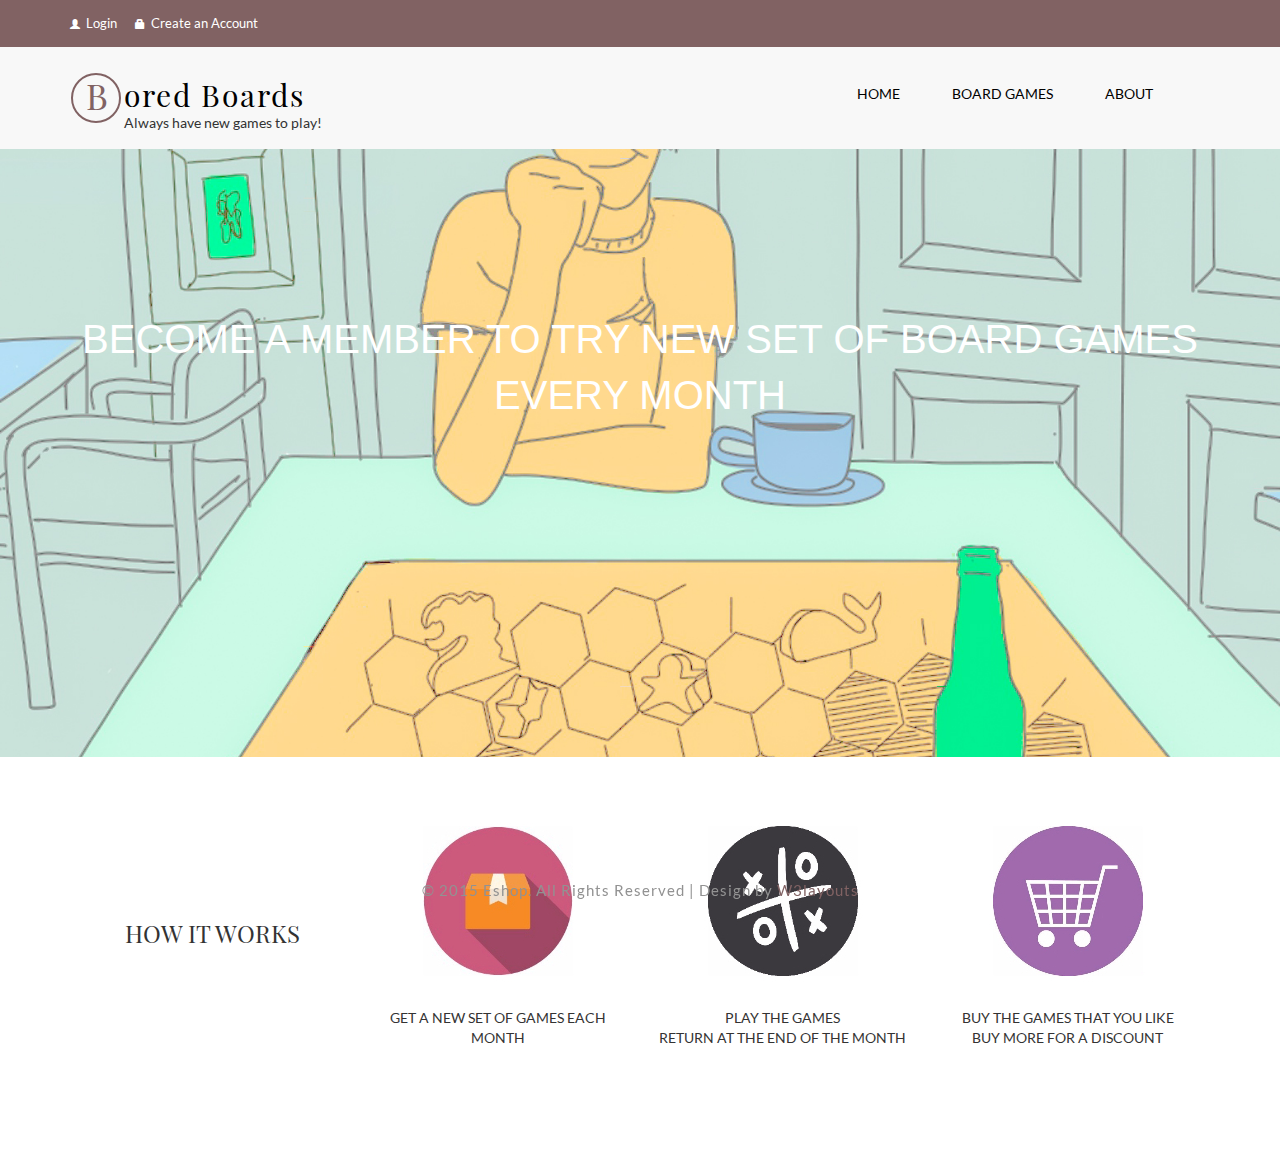
<file: web/index.html>
<!DOCTYPE html>
<html>
<head>
<title>Eshop a Flat E-Commerce Bootstrap Responsive Website Template | Home :: w3layouts</title>
<link href="css/bootstrap.css" rel='stylesheet' type='text/css' />
<!-- jQuery (necessary for Bootstrap's JavaScript plugins) -->
<script src="js/jquery.min.js"></script>
<!-- Custom Theme files -->
<link href="css/style.css" rel="stylesheet" type="text/css" media="all" />
<!-- Custom Theme files -->
<meta name="viewport" content="width=device-width, initial-scale=1">
<meta http-equiv="Content-Type" content="text/html; charset=utf-8" />
<meta name="keywords" content="Eshop Responsive web template, Bootstrap Web Templates, Flat Web Templates, Andriod Compatible web template, 
Smartphone Compatible web template, free webdesigns for Nokia, Samsung, LG, SonyErricsson, Motorola web design" />
<script type="application/x-javascript"> addEventListener("load", function() { setTimeout(hideURLbar, 0); }, false); function hideURLbar(){ window.scrollTo(0,1); } </script>
<!--webfont-->
<!-- for bootstrap working -->
	<script type="text/javascript" src="js/bootstrap-3.1.1.min.js"></script>
<!-- //for bootstrap working -->
<!-- cart -->
	<script src="js/simpleCart.min.js"> </script>
<!-- cart -->
<link rel="stylesheet" href="css/flexslider.css" type="text/css" media="screen" />
</head>
<body>
	<!-- header-section-starts -->
	<div class="header">
		<div class="header-top-strip">
			<div class="container">
				<div class="header-top-left">
					<ul>
						<!-- <li><a href="account.html"><span class="glyphicon glyphicon-user"> </span>Login</a></li> -->
						<li><a href="account.html"><span class="glyphicon glyphicon-user"> </span>Login</a></li>

						<!-- <li><a href="register.html"><span class="glyphicon glyphicon-lock"> </span>Create an Account</a></li> -->
						<li><a href="register.html"><span class="glyphicon glyphicon-lock"> </span>Create an Account</a></li>			
			
					</ul>
				</div>
				<div class="clearfix"> </div>
			</div>
		</div>
	</div>
	<!-- header-section-ends -->
		<div class="banner-top">
		<div class="container">
				<nav class="navbar navbar-default" role="navigation">
	    <div class="navbar-header">
	        <button type="button" class="navbar-toggle" data-toggle="collapse" data-target="#bs-example-navbar-collapse-1">
		        <span class="sr-only">Toggle navigation</span>
		        <span class="icon-bar"></span>
		        <span class="icon-bar"></span>
		        <span class="icon-bar"></span>
	        </button>
				<div class="logo">
					<h1><a href="index.php"><span>B</span> ored Boards</a></h1>
					<p> Always have new games to play!</p>
				</div>
	    </div>
	    <!--/.navbar-header-->
	
	    <div class="collapse navbar-collapse" id="bs-example-navbar-collapse-1">
	        <ul class="nav navbar-nav">
	       	<li><a href="index.php">Home</a></li>
	        <li><a href="index.php">Board Games</a></li>
			<li><a href="about.html">ABOUT</a><li>
	        </ul>
	    </div>
	    <!--/.navbar-collapse-->
	</nav>
	<!--/.navbar-->
</div>
</div>
<head>
<style>
p.padding {
    padding-top: 3cm;
}
p.padding2 {
    padding-top: 1cm;
}

</style>
</head>

<!-- <div class="tab-content responsive hidden-xs hidden-sm">
    <div class="tab-pane active"; style="position:relative;top:12px">
    <br>
	 <p class="tab-text">Become a paid member to get a shipment of board games every month and at the end of the month, send the games back to get a new set to try out. Members also get a discount for buying games directly from us, and as you buy more games you get more points, which make you a higher ranking member, which in turn gets you larger discounts when buying games.</p> <br>
    </div>
</div> -->

<div class="banner">
	<div class="container">
		<div class="banner-info">
			<h3>Become a member to try new set of board games every month</h3>
		</div>
		<div class="buttons">
			<!-- <ul>
				<li ><a class="hvr-shutter-in-vertical" href="#" data-toggle="modal" data-target="#myModal">Mobile</a></li>
				<li><a class="hvr-shutter-in-vertical" href="#" data-toggle="modal" data-target="#myModal1">DTH</a></li>
				<li><a class="hvr-shutter-in-vertical" href="#" data-toggle="modal" data-target="#myModal2">Datacard</a></li>
			</ul> -->
			
		</div>
	</div>
</div>

<div class="coupons">
	<div class="container">
		<div class="coupons-grids text-center">
		<p class="padding2"></p>
			<div class="col-md-3 coupons-gd">
				<p class="padding"></p>
				<h3>HOW IT WORKS</h3>
			</div>
			<div class="col-md-3 coupons-gd">
				<h4><span><img src="images/box.png" alt=" " /></span></h4>
				<p>GET A NEW SET OF GAMES EACH MONTH</p>
			</div>
			<div class="col-md-3 coupons-gd">
				<h4><span><img src="images/game.png" alt=" " /></span></h4>
				<p>PLAY THE GAMES</p>
				<P>RETURN AT THE END OF THE MONTH</p>
			</div>
			<div class="col-md-3 coupons-gd">
				<h4><span><img src="images/shop.jpg" alt=" " /></span></h4>
				<p>BUY THE GAMES THAT YOU LIKE</p>
				<P>BUY MORE FOR A DISCOUNT </p>
			</div>
			<div class="clearfix"> </div>
			<p class="padding"></p>

		</div>
	</div>
</div>


</div>
	<div class="shop">
		<!-- <a href="products.html">SHOP FEATURED NOW</a> -->
	</div>
</div>
		<!-- </div>
		<!-- content-section-starts-here -->
		<!-- Project Comment
		<div class="container">
			<div class="main-content">
				<div class="online-strip">
					<div class="col-md-4 follow-us">
						<h3>follow us : <a class="twitter" href="#"></a><a class="facebook" href="#"></a></h3>
					</div>
					<div class="col-md-4 shipping-grid">
						<div class="shipping">
							<img src="images/shipping.png" alt="" />
						</div>
						<div class="shipping-text">
							<h3>Free Shipping</h3>
							<p>on orders over $ 199</p>
						</div>
						<div class="clearfix"></div>
					</div>
					<div class="col-md-4 online-order">
						<p>Order online</p>
						<h3>Tel:999 4567 8902</h3>
					</div>
					<div class="clearfix"></div>
				</div>
				<div class="products-grid">
				<header>
					<h3 class="head text-center">Latest Products</h3>
				</header>
					<div class="col-md-4 product simpleCart_shelfItem text-center">
						<a href="single.html"><img src="images/p1.jpg" alt="" /></a>
						<div class="mask">
							<a href="single.html">Quick View</a>
						</div>
						<a class="product_name" href="single.html">Sed ut perspiciatis</a>
						<p><a class="item_add" href="#"><i></i> <span class="item_price">$329</span></a></p>
					</div>
					<div class="col-md-4 product simpleCart_shelfItem text-center">
						<a href="single.html"><img src="images/p2.jpg" alt="" /></a>
						<div class="mask">
							<a href="single.html">Quick View</a>
						</div>
						<a class="product_name" href="single.html">great explorer</a>
						<p><a class="item_add" href="#"><i></i> <span class="item_price">$599.8</span></a></p>
					</div>
					<div class="col-md-4 product simpleCart_shelfItem text-center">
						<a href="single.html"><img src="images/p3.jpg" alt="" /></a>
						<div class="mask">
							<a href="single.html">Quick View</a>
						</div>
						<a class="product_name" href="single.html">similique sunt</a>
						<p><a class="item_add" href="#"><i></i> <span class="item_price">$359.6</span></a></p>
					</div>
					<div class="col-md-4 product simpleCart_shelfItem text-center">
						<a href="single.html"><img src="images/p4.jpg" alt="" /></a>
						<div class="mask">
							<a href="single.html">Quick View</a>
						</div>
						<a class="product_name" href="single.html">shrinking </a>
						<p><a class="item_add" href="#"><i></i> <span class="item_price">$649.99</span></a></p>
					</div>
					<div class="col-md-4 product simpleCart_shelfItem text-center">
						<a href="single.html"><img src="images/p5.jpg" alt="" /></a>
						<div class="mask">
							<a href="single.html">Quick View</a>
						</div>
						<a class="product_name" href="single.html">perfectly simple</a>
						<p><a class="item_add" href="#"><i></i> <span class="item_price">$750</span></a></p>
					</div>
					<div class="col-md-4 product simpleCart_shelfItem text-center">
						<a href="single.html"><img src="images/p6.jpg" alt="" /></a>
						<div class="mask">
							<a href="single.html">Quick View</a>
						</div>
						<a class="product_name" href="single.html">equal blame</a>
						<p><a class="item_add" href="#"><i></i> <span class="item_price">$295.59</span></a></p>
					</div>
					<div class="col-md-4 product simpleCart_shelfItem text-center">
						<a href="single.html"><img src="images/p7.jpg" alt="" /></a>
						<div class="mask">
							<a href="single.html">Quick View</a>
						</div>
						<a class="product_name" href="single.html">Neque porro</a>
						<p><a class="item_add" href="#"><i></i> <span class="item_price">$380</span></a></p>
					</div>
					<div class="col-md-4 product simpleCart_shelfItem text-center">
						<a href="single.html"><img src="images/p8.jpg" alt="" /></a>
						<div class="mask">
							<a href="single.html">Quick View</a>
						</div>
						<a class="product_name" href="single.html">perfectly simple</a>
						<p><a class="item_add" href="#"><i></i> <span class="item_price">$540.6</span></a></p>
					</div>
					<div class="col-md-4 product simpleCart_shelfItem text-center">
						<a href="single.html"><img src="images/p9.jpg" alt="" /></a>
						<div class="mask">
							<a href="single.html">Quick View</a>
						</div>
						<a class="product_name" href="single.html">praising pain</a>
						<p><a class="item_add" href="#"><i></i> <span class="item_price">$229.5</span></a></p>
					</div>
					<div class="clearfix"></div>
				</div>
			</div>

		</div>
		<div class="other-products">
		<div class="container">
			<h3 class="like text-center">Featured Collection</h3>        			
				     <ul id="flexiselDemo3">
						<li><a href="single.html"><img src="images/l1.jpg" class="img-responsive" alt="" /></a>
							<div class="product liked-product simpleCart_shelfItem">
							<a class="like_name" href="single.html">perfectly simple</a>
							<p><a class="item_add" href="#"><i></i> <span class=" item_price">$759</span></a></p>
							</div>
						</li>
						<li><a href="single.html"><img src="images/l2.jpg" class="img-responsive" alt="" /></a>						
							<div class="product liked-product simpleCart_shelfItem">
							<a class="like_name" href="single.html">praising pain</a>
							<p><a class="item_add" href="#"><i></i> <span class=" item_price">$699</span></a></p>
							</div>
						</li>
						<li><a href="single.html"><img src="images/l3.jpg" class="img-responsive" alt="" /></a>
							<div class="product liked-product simpleCart_shelfItem">
							<a class="like_name" href="single.html">Neque porro</a>
							<p><a class="item_add" href="#"><i></i> <span class=" item_price">$329</span></a></p>
							</div>
						</li>
						<li><a href="single.html"><img src="images/l4.jpg" class="img-responsive" alt="" /></a>
							<div class="product liked-product simpleCart_shelfItem">
							<a class="like_name" href="single.html">equal blame</a>
							<p><a class="item_add" href="#"><i></i> <span class=" item_price">$499</span></a></p>
							</div>
						</li>
						<li><a href="single.html"><img src="images/l5.jpg" class="img-responsive" alt="" /></a>
							<div class="product liked-product simpleCart_shelfItem">
							<a class="like_name" href="single.html">perfectly simple</a>
							<p><a class="item_add" href="#"><i></i> <span class=" item_price">$649</span></a></p>
							</div>
						</li>
				     </ul>
				    <script type="text/javascript">
					 $(window).load(function() {
						$("#flexiselDemo3").flexisel({
							visibleItems: 4,
							animationSpeed: 1000,
							autoPlay: true,
							autoPlaySpeed: 3000,    		
							pauseOnHover: true,
							enableResponsiveBreakpoints: true,
					    	responsiveBreakpoints: { 
					    		portrait: { 
					    			changePoint:480,
					    			visibleItems: 1
					    		}, 
					    		landscape: { 
					    			changePoint:640,
					    			visibleItems: 2
					    		},
					    		tablet: { 
					    			changePoint:768,
					    			visibleItems: 3
					    		}
					    	}
					    });
					    
					});
				   </script>
				   <script type="text/javascript" src="js/jquery.flexisel.js"></script>
				   </div>
				   </div>
				   -->
		<!-- content-section-ends-here -->
		<!--project comment
		<div class="news-letter">
			<div class="container">
				<div class="join">
					<h6>JOIN OUR MAILING LIST</h6>
					<div class="sub-left-right">
						<form>
							<input type="text" value="Enter Your Email Here" onfocus="this.value = '';" onblur="if (this.value == '') {this.value = 'Enter Your Email Here';}" />
							<input type="submit" value="SUBSCRIBE" />
						</form>
					</div>
					<div class="clearfix"> </div>
				</div>
			</div>
		</div>
		<div class="footer">
		<div class="container">
		 <div class="footer_top">
			<div class="span_of_4">
				<div class="col-md-3 span1_of_4">
					<h4>Shop</h4>
					<ul class="f_nav">
						<li><a href="#">new arrivals</a></li>
						<li><a href="#">men</a></li>
						<li><a href="#">women</a></li>
						<li><a href="#">accessories</a></li>
						<li><a href="#">kids</a></li>
						<li><a href="#">brands</a></li>
						<li><a href="#">trends</a></li>
						<li><a href="#">sale</a></li>
						<li><a href="#">style videos</a></li>
					</ul>	
				</div>
				<div class="col-md-3 span1_of_4">
					<h4>help</h4>
					<ul class="f_nav">
						<li><a href="#">frequently asked  questions</a></li>
						<li><a href="#">men</a></li>
						<li><a href="#">women</a></li>
						<li><a href="#">accessories</a></li>
						<li><a href="#">kids</a></li>
						<li><a href="#">brands</a></li>
					</ul>	
				</div>
				<div class="col-md-3 span1_of_4">
					<h4>account</h4>
					<ul class="f_nav">
						<li><a href="account.html">login</a></li>
						<li><a href="register.html">create an account</a></li>
						<li><a href="#">create wishlist</a></li>
						<li><a href="checkout.html">my shopping bag</a></li>
						<li><a href="#">brands</a></li>
						<li><a href="#">create wishlist</a></li>
					</ul>				
				</div>
				<div class="col-md-3 span1_of_4">
					<h4>popular</h4>
					<ul class="f_nav">
						<li><a href="#">new arrivals</a></li>
						<li><a href="#">men</a></li>
						<li><a href="#">women</a></li>
						<li><a href="#">accessories</a></li>
						<li><a href="#">kids</a></li>
						<li><a href="#">brands</a></li>
						<li><a href="#">trends</a></li>
						<li><a href="#">sale</a></li>
						<li><a href="#">style videos</a></li>
						<li><a href="#">login</a></li>
						<li><a href="#">brands</a></li>
					</ul>			
				</div>
				<div class="clearfix"></div>
				</div>
		  </div>
		  <div class="cards text-center">
				<img src="images/cards.jpg" alt="" />
		  </div>
		  -->

		  <div class="copyright text-center">
				<p style="position: fixed; bottom: 0; width:100%; text-align: center">© 2015 Eshop. All Rights Reserved | Design by   <a href="http://w3layouts.com">  W3layouts</a></p>
		  </div>
	</div>
</div>
</body>

</html>
</file>
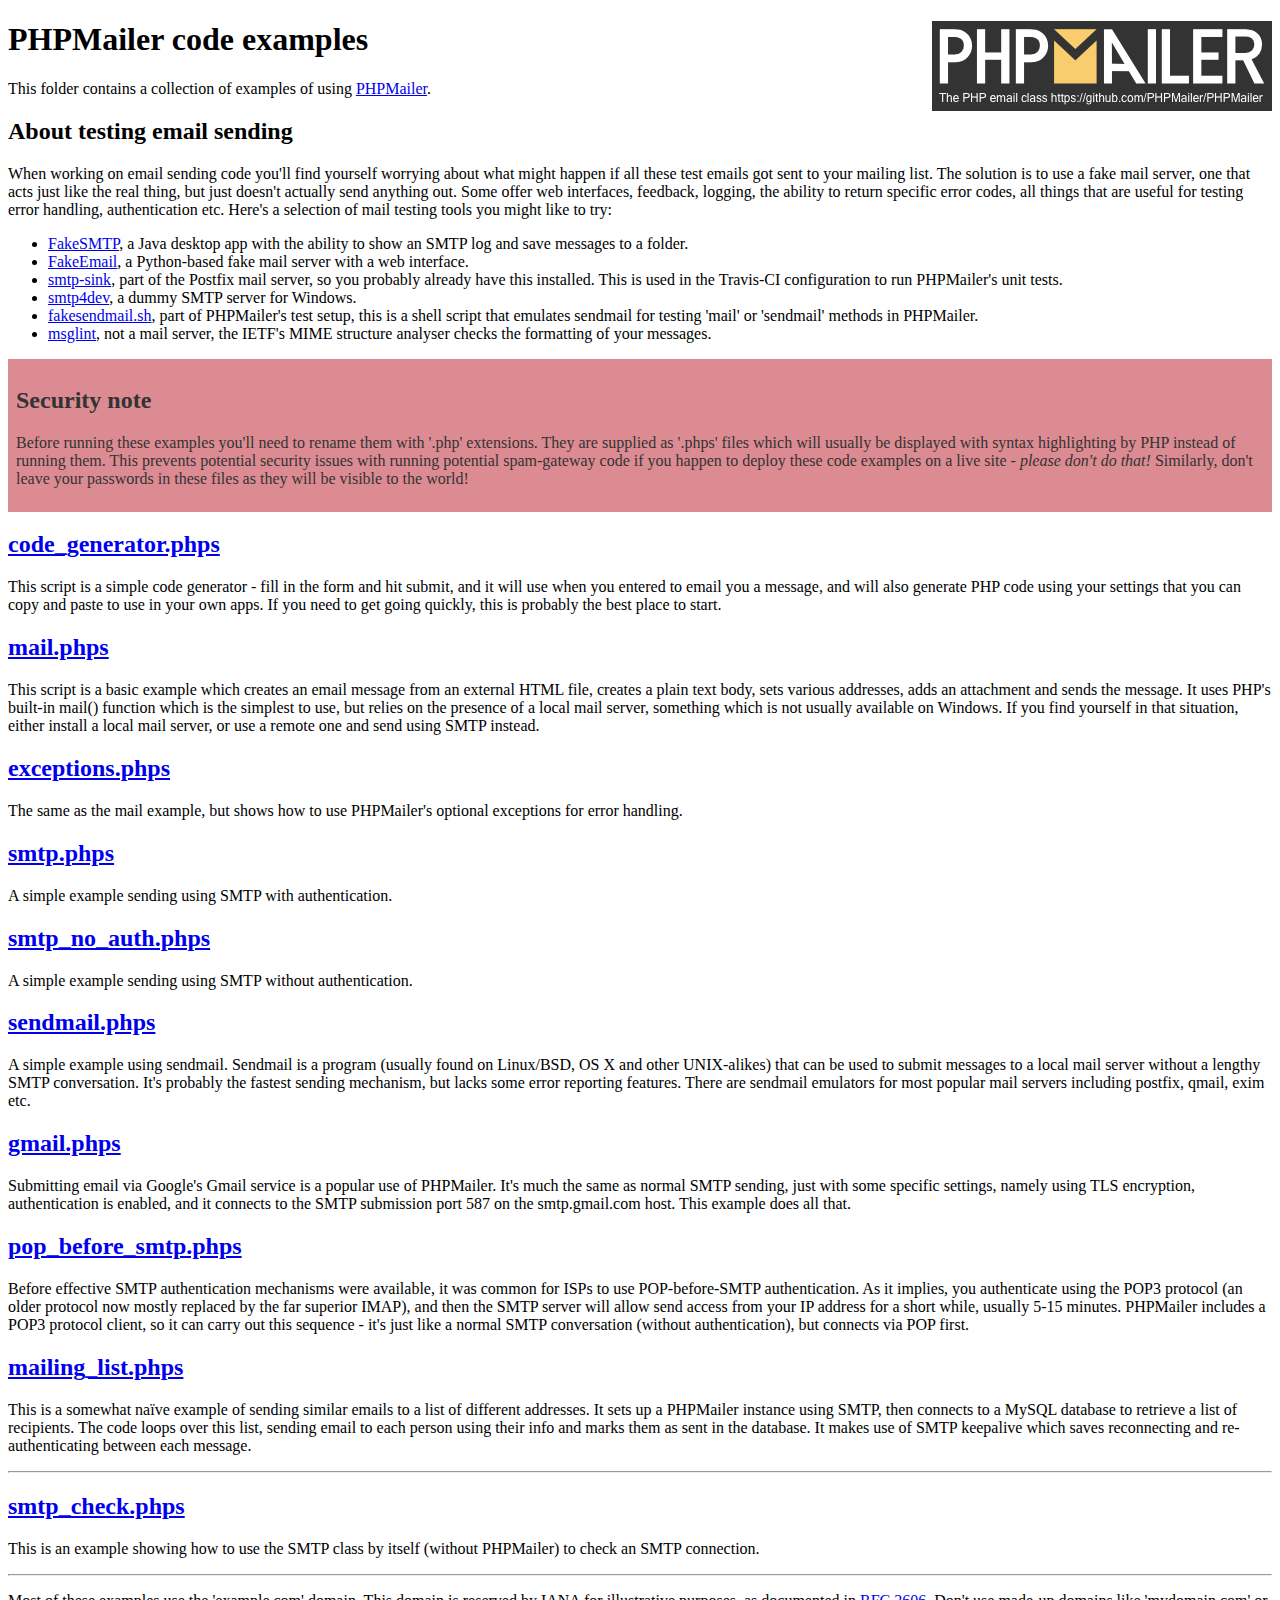
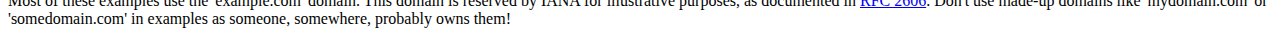
<file: web/PHPMailer-master/examples/index.html>
<!DOCTYPE html>
<html>
<head>
	<meta charset="UTF-8">
	<title>PHPMailer Examples</title>
</head>
<body>
<h1>PHPMailer code examples<a href="https://github.com/PHPMailer/PHPMailer"><img src="images/phpmailer.png" style="float:right; border:0;" alt="PHPMailer logo"></a></h1>
<p>This folder contains a collection of examples of using <a href="https://github.com/PHPMailer/PHPMailer">PHPMailer</a>.</p>
<h2>About testing email sending</h2>
<p>When working on email sending code you'll find yourself worrying about what might happen if all these test emails got sent to your mailing list. The solution is to use a fake mail server, one that acts just like the real thing, but just doesn't actually send anything out. Some offer web interfaces, feedback, logging, the ability to return specific error codes, all things that are useful for testing error handling, authentication etc. Here's a selection of mail testing tools you might like to try:</p>
<ul>
  <li><a href="https://github.com/Nilhcem/FakeSMTP">FakeSMTP</a>, a Java desktop app with the ability to show an SMTP log and save messages to a folder. </li>
  <li><a href="https://github.com/isotoma/FakeEmail">FakeEmail</a>, a Python-based fake mail server with a web interface.</li>
  <li><a href="http://www.postfix.org/smtp-sink.1.html">smtp-sink</a>, part of the Postfix mail server, so you probably already have this installed. This is used in the Travis-CI configuration to run PHPMailer's unit tests.</li>
  <li><a href="http://smtp4dev.codeplex.com">smtp4dev</a>, a dummy SMTP server for Windows.</li>
  <li><a href="https://github.com/PHPMailer/PHPMailer/blob/master/test/fakesendmail.sh">fakesendmail.sh</a>, part of PHPMailer's test setup, this is a shell script that emulates sendmail for testing 'mail' or 'sendmail' methods in PHPMailer.</li>
  <li><a href="http://tools.ietf.org/tools/msglint/">msglint</a>, not a mail server, the IETF's MIME structure analyser checks the formatting of your messages.</li>
</ul>
<div style="padding: 8px; color: #333333; background-color: #dc8b92">
<h2>Security note</h2>
<p>Before running these examples you'll need to rename them with '.php' extensions. They are supplied as '.phps' files which will usually be displayed with syntax highlighting by PHP instead of running them. This prevents potential security issues with running potential spam-gateway code if you happen to deploy these code examples on a live site - <em>please don't do that!</em> Similarly, don't leave your passwords in these files as they will be visible to the world!</p>
</div>
<h2><a href="code_generator.phps">code_generator.phps</a></h2>
<p>This script is a simple code generator - fill in the form and hit submit, and it will use when you entered to email you a message, and will also generate PHP code using your settings that you can copy and paste to use in your own apps. If you need to get going quickly, this is probably the best place to start.</p>
<h2><a href="mail.phps">mail.phps</a></h2>
<p>This script is a basic example which creates an email message from an external HTML file, creates a plain text body, sets various addresses, adds an attachment and sends the message. It uses PHP's built-in mail() function which is the simplest to use, but relies on the presence of a local mail server, something which is not usually available on Windows. If you find yourself in that situation, either install a local mail server, or use a remote one and send using SMTP instead.</p>
<h2><a href="exceptions.phps">exceptions.phps</a></h2>
<p>The same as the mail example, but shows how to use PHPMailer's optional exceptions for error handling.</p>
<h2><a href="smtp.phps">smtp.phps</a></h2>
<p>A simple example sending using SMTP with authentication.</p>
<h2><a href="smtp_no_auth.phps">smtp_no_auth.phps</a></h2>
<p>A simple example sending using SMTP without authentication.</p>
<h2><a href="sendmail.phps">sendmail.phps</a></h2>
<p>A simple example using sendmail. Sendmail is a program (usually found on Linux/BSD, OS X and other UNIX-alikes) that can be used to submit messages to a local mail server without a lengthy SMTP conversation. It's probably the fastest sending mechanism, but lacks some error reporting features. There are sendmail emulators for most popular mail servers including postfix, qmail, exim etc.</p>
<h2><a href="gmail.phps">gmail.phps</a></h2>
<p>Submitting email via Google's Gmail service is a popular use of PHPMailer. It's much the same as normal SMTP sending, just with some specific settings, namely using TLS encryption, authentication is enabled, and it connects to the SMTP submission port 587 on the smtp.gmail.com host. This example does all that.</p>
<h2><a href="pop_before_smtp.phps">pop_before_smtp.phps</a></h2>
<p>Before effective SMTP authentication mechanisms were available, it was common for ISPs to use POP-before-SMTP authentication. As it implies, you authenticate using the POP3 protocol (an older protocol now mostly replaced by the far superior IMAP), and then the SMTP server will allow send access from your IP address for a short while, usually 5-15 minutes. PHPMailer includes a POP3 protocol client, so it can carry out this sequence - it's just like a normal SMTP conversation (without authentication), but connects via POP first.</p>
<h2><a href="mailing_list.phps">mailing_list.phps</a></h2>
<p>This is a somewhat naïve example of sending similar emails to a list of different addresses. It sets up a PHPMailer instance using SMTP, then connects to a MySQL database to retrieve a list of recipients. The code loops over this list, sending email to each person using their info and marks them as sent in the database. It makes use of SMTP keepalive which saves reconnecting and re-authenticating between each message.</p>
<hr>
<h2><a href="smtp_check.phps">smtp_check.phps</a></h2>
<p>This is an example showing how to use the SMTP class by itself (without PHPMailer) to check an SMTP connection.</p>
<hr>
<p>Most of these examples use the 'example.com' domain. This domain is reserved by IANA for illustrative purposes, as documented in <a href="http://tools.ietf.org/html/rfc2606">RFC 2606</a>. Don't use made-up domains like 'mydomain.com' or 'somedomain.com' in examples as someone, somewhere, probably owns them!</p>
</body>
</html>
</file>
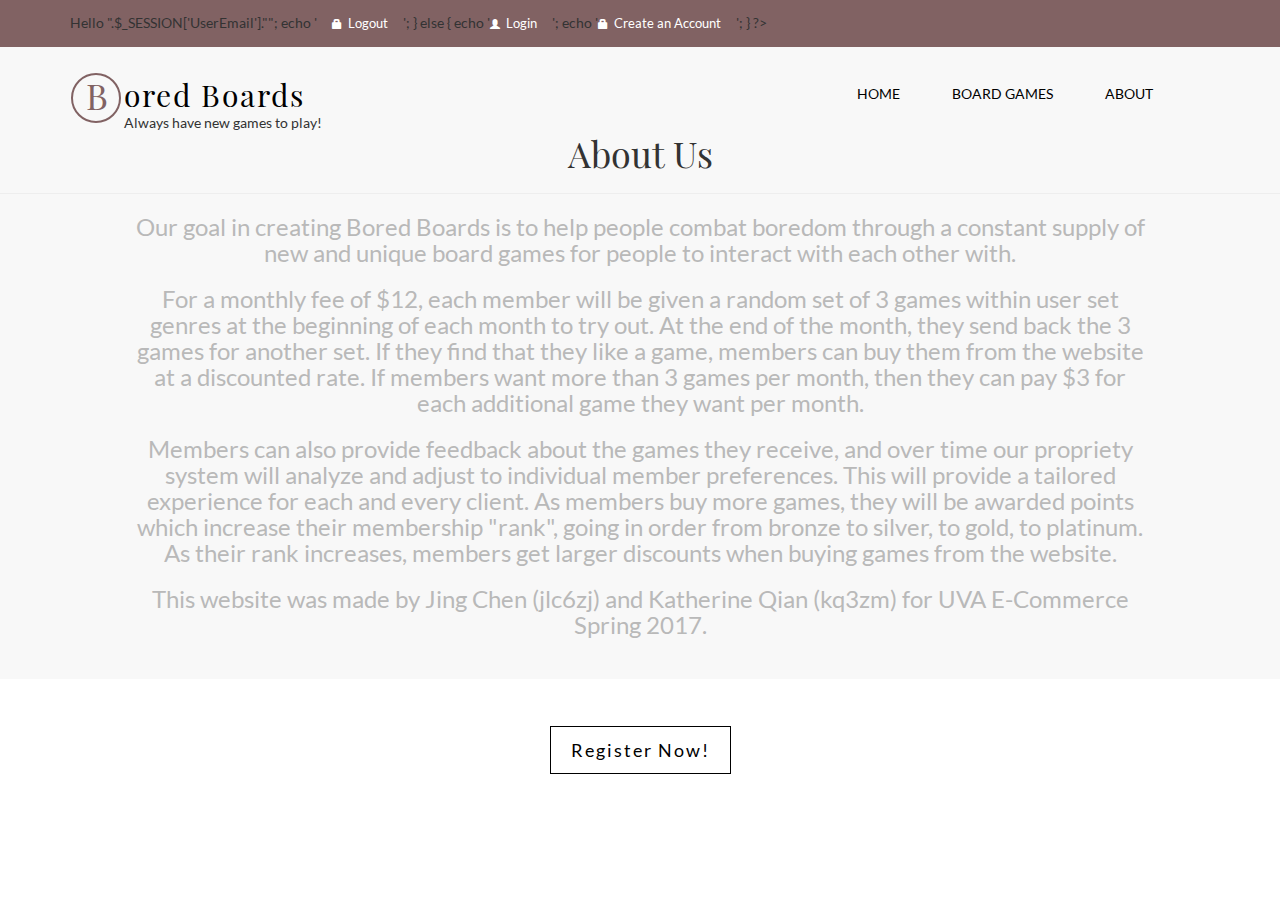
<file: web/about.html>
<!DOCTYPE html>
<html>
<head>
<title>Eshop a Flat E-Commerce Bootstrap Responsive Website Template | Home :: w3layouts</title>
<link href="css/bootstrap.css" rel='stylesheet' type='text/css' />
<!-- jQuery (necessary for Bootstrap's JavaScript plugins) -->
<script src="js/jquery.min.js"></script>
<!-- Custom Theme files -->
<link href="css/style.css" rel="stylesheet" type="text/css" media="all" />
<!-- Custom Theme files -->
<meta name="viewport" content="width=device-width, initial-scale=1">
<meta http-equiv="Content-Type" content="text/html; charset=utf-8" />
<meta name="keywords" content="Eshop Responsive web template, Bootstrap Web Templates, Flat Web Templates, Andriod Compatible web template, 
Smartphone Compatible web template, free webdesigns for Nokia, Samsung, LG, SonyErricsson, Motorola web design" />
<script type="application/x-javascript"> addEventListener("load", function() { setTimeout(hideURLbar, 0); }, false); function hideURLbar(){ window.scrollTo(0,1); } </script>
<!--webfont-->
<!-- for bootstrap working -->
	<script type="text/javascript" src="js/bootstrap-3.1.1.min.js"></script>
<!-- //for bootstrap working -->
<!-- cart -->
	<script src="js/simpleCart.min.js"> </script>
<!-- cart -->
<link rel="stylesheet" href="css/flexslider.css" type="text/css" media="screen" />
</head>
<body>
	<!-- header-section-starts -->
	<div class="header">
		<div class="header-top-strip">
			<div class="container">
				<div class="header-top-left">
					<ul>
						<?php
							session_start();
							if (isset($_SESSION['UserEmail'])) {
								echo "<li> Hello ".$_SESSION['UserEmail']."<li>";
								echo '<li><a href="logout.php"><span class="glyphicon glyphicon-lock"> </span>Logout</a></li>';		
							}
							else {
								echo '<li><a href="login.php"><span class="glyphicon glyphicon-user"> </span>Login</a></li>';
								echo '<li><a href="register.html"><span class="glyphicon glyphicon-lock"> </span>Create an Account</a></li>';
							}
						?>
					</ul>
				</div>
				<div class="clearfix"> </div>
			</div>
		</div>
	</div>
	<!-- header-section-ends -->
	<div class="banner-top">
		<div class="container">
				<nav class="navbar navbar-default" role="navigation">
	    <div class="navbar-header">
	        <button type="button" class="navbar-toggle" data-toggle="collapse" data-target="#bs-example-navbar-collapse-1">
		        <span class="sr-only">Toggle navigation</span>
		        <span class="icon-bar"></span>
		        <span class="icon-bar"></span>
		        <span class="icon-bar"></span>
	        </button>
				<div class="logo">
					<h1><a href="index.php"><span>B</span> ored Boards</a></h1>
					<p> Always have new games to play!</p>
				</div>
	    </div>
	    <!--/.navbar-header-->
	
	    <div class="collapse navbar-collapse" id="bs-example-navbar-collapse-1">
	        <ul class="nav navbar-nav">
			<li><a href="index.php">Home</a></li>
			<li><a href="products.html">Board Games</a></li>
			<li><a href="about.html">ABOUT</a><li>
	        </ul>
	    </div>
	    <!--/.navbar-collapse-->
	</nav>
	<!--/.navbar-->
</div>

  <div class="tab-content responsive hidden-xs hidden-sm">
    <div class="tab-pane active" id="how-to">
    <h1 style="text-align:center;max-width:1400px;margin-left:auto;margin-right:auto;">About Us</h1>
    <hr>

	 <p class="tab-text" style="text-align:center;max-width:1400px;margin-left:auto;margin-right:auto;">Our goal in creating Bored Boards is to help people combat boredom through a constant supply of new and unique board games for people to interact with each other with. </p> <br>

	 <p class="tab-text" style="text-align:center;max-width:1400px;margin-left:auto;margin-right:auto;">For a monthly fee of $12, each member will be given a random set of 3 games within user set genres at the beginning of each month to try out. At the end of the month, they send back the 3 games for another set. If they find that they like a game, members can buy them from the website at a discounted rate. If members want more than 3 games per month, then they can pay $3 for each additional game they want per month.</p><br>
	 <p class="tab-text" style="text-align:center;max-width:1400px;margin-left:auto;margin-right:auto;">Members can also provide feedback about the games they receive, and over time our propriety system will analyze and adjust to individual member preferences. This will provide a tailored experience for each and every client. As members buy more games, they will be awarded points which increase their membership "rank", going in order from bronze to silver, to gold, to platinum. As their rank increases, members get larger discounts when buying games from the website.</p><br>
	 <p class="tab-text" style="text-align:center;max-width:1400px;margin-left:auto;margin-right:auto;">This website was made by Jing Chen (jlc6zj) and Katherine Qian (kq3zm) for UVA E-Commerce Spring 2017.</p>

    </div>
</div>

</body> 
<div class="shop" style="position:relative;top:100px">
		<a href="register.html">Register Now!</a>
</div>
	<script src="js/responsive-tabs.js"></script>
    <script type="text/javascript">
      $( '#myTab a' ).click( function ( e ) {
        e.preventDefault();
        $( this ).tab( 'show' );
      } );

      $( '#moreTabs a' ).click( function ( e ) {
        e.preventDefault();
        $( this ).tab( 'show' );
      } );

      ( function( $ ) {
          // Test for making sure event are maintained
          $( '.js-alert-test' ).click( function () {
            alert( 'Button Clicked: Event was maintained' );
          } );
          fakewaffle.responsiveTabs( [ 'xs', 'sm' ] );
      } )( jQuery );

    </script>
</file>
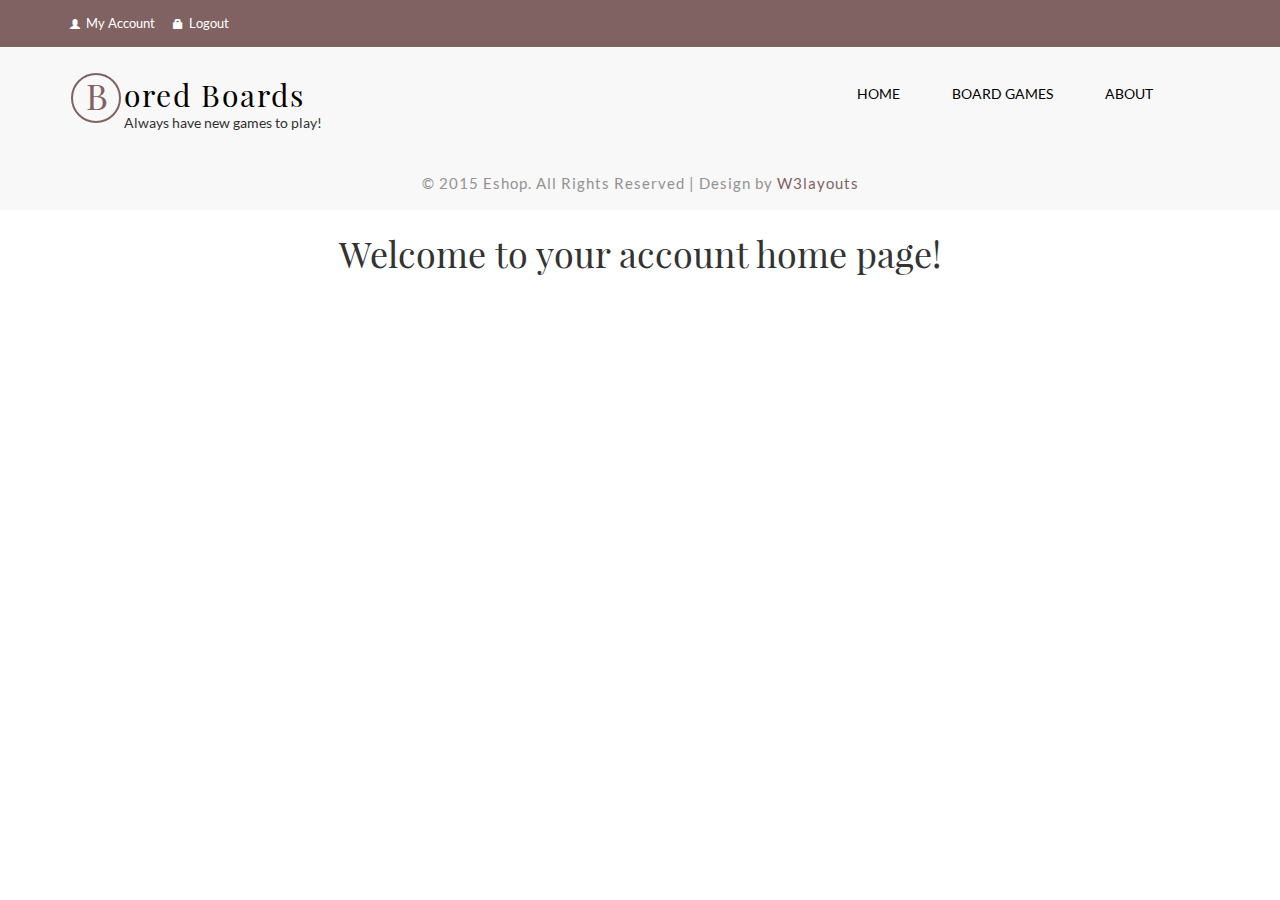
<file: web/account.html>
<!--
Author: W3layouts
Author URL: http://w3layouts.com
License: Creative Commons Attribution 3.0 Unported
License URL: http://creativecommons.org/licenses/by/3.0/
-->
<!DOCTYPE html>
<html>
<head>
<title>Eshop a Flat E-Commerce Bootstrap Responsive Website Template | Account :: w3layouts</title>
<link href="css/bootstrap.css" rel='stylesheet' type='text/css' />
<!-- jQuery (necessary for Bootstrap's JavaScript plugins) -->
<script src="js/jquery.min.js"></script>
<!-- Custom Theme files -->
<link href="css/style.css" rel="stylesheet" type="text/css" media="all" />
<!-- Custom Theme files -->
<meta name="viewport" content="width=device-width, initial-scale=1">
<meta http-equiv="Content-Type" content="text/html; charset=utf-8" />
<meta name="keywords" content="Eshop Responsive web template, Bootstrap Web Templates, Flat Web Templates, Andriod Compatible web template, 
Smartphone Compatible web template, free webdesigns for Nokia, Samsung, LG, SonyErricsson, Motorola web design" />
<script type="application/x-javascript"> addEventListener("load", function() { setTimeout(hideURLbar, 0); }, false); function hideURLbar(){ window.scrollTo(0,1); } </script>
<!--webfont-->
<!-- for bootstrap working -->
	<script type="text/javascript" src="js/bootstrap-3.1.1.min.js"></script>
<!-- //for bootstrap working -->
<!-- cart -->
	<script src="js/simpleCart.min.js"> </script>
<!-- cart -->
<link rel="stylesheet" href="css/flexslider.css" type="text/css" media="screen" />
</head>
<body>
	<!-- header-section-starts -->
	<div class="header">
		<div class="header-top-strip">
			<div class="container">
				<div class="header-top-left">
					<ul>
						<li><a href="account.html"><span class="glyphicon glyphicon-user"> </span>My Account</a></li>
						<li><a href="index.php"><span class="glyphicon glyphicon-lock"> </span>Logout</a></li> <!--TODO: END SESSION AND LOGOUT -->
					</ul>
				</div>
				<div class="clearfix"> </div>
			</div>
		</div>
	</div>
	<!-- header-section-ends -->
	<div class="banner-top">
		<div class="container">
				<nav class="navbar navbar-default" role="navigation">
	    <div class="navbar-header">
	        <button type="button" class="navbar-toggle" data-toggle="collapse" data-target="#bs-example-navbar-collapse-1">
		        <span class="sr-only">Toggle navigation</span>
		        <span class="icon-bar"></span>
		        <span class="icon-bar"></span>
		        <span class="icon-bar"></span>
	        </button>
				<div class="logo">
					<h1><a href="index.php"><span>B</span> ored Boards</a></h1>
					<p> Always have new games to play!</p>
				</div>
	    </div>
	    <!--/.navbar-header-->
	
	    <div class="collapse navbar-collapse" id="bs-example-navbar-collapse-1">
	        <ul class="nav navbar-nav">
			<li><a href="index.php">Home</a></li>
			<li><a href="index.php">Board Games</a></li>
			<li><a href="about.html">ABOUT</a><li>
	        </ul>
	    </div>
	    <!--/.navbar-collapse-->
	</nav>
	<!--End navbar -->
	<div class="shop" style="position:relative;top:100px"> <!--Might need to fix formatting-->
	<h1>Welcome to your account home page!</h1>
</div>
  <div class="copyright text-center">
		<p>© 2015 Eshop. All Rights Reserved | Design by   <a href="http://w3layouts.com">  W3layouts</a></p>
  </div>
</div>
</body>
</html>
</file>
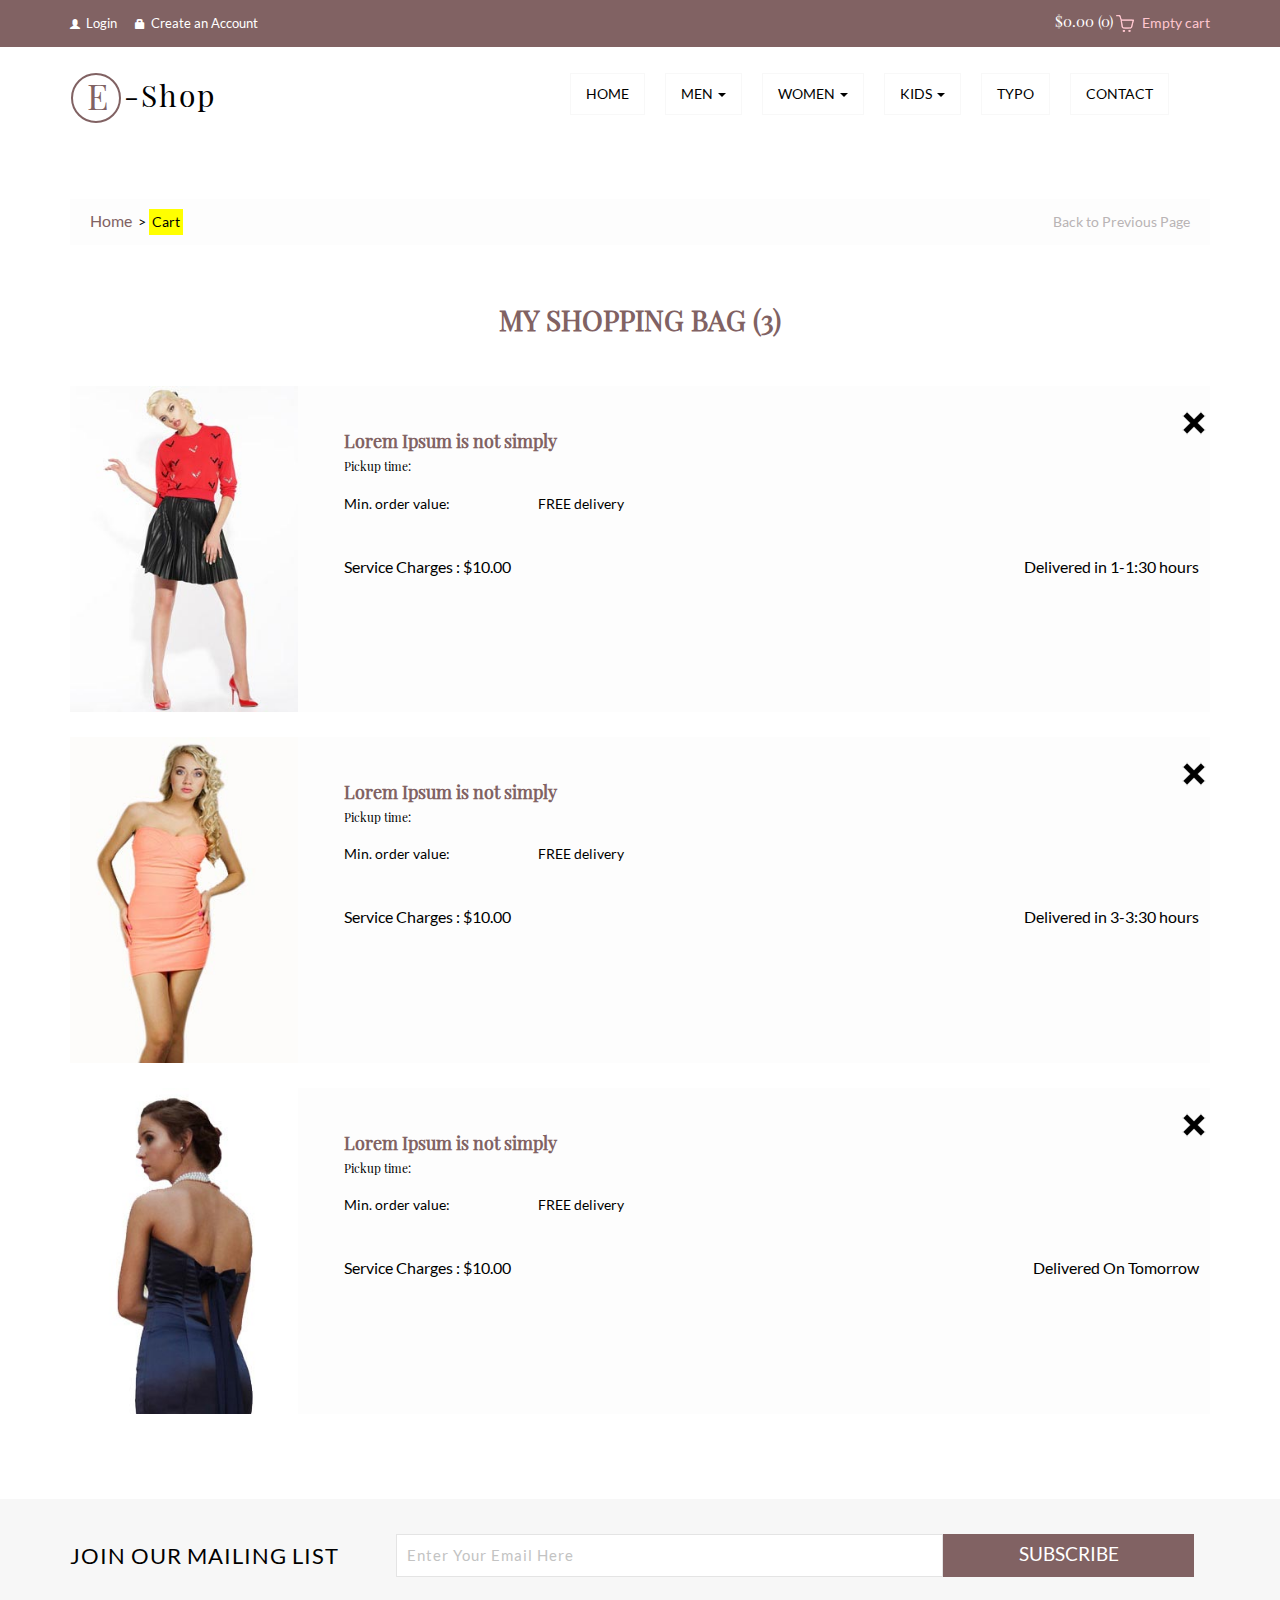
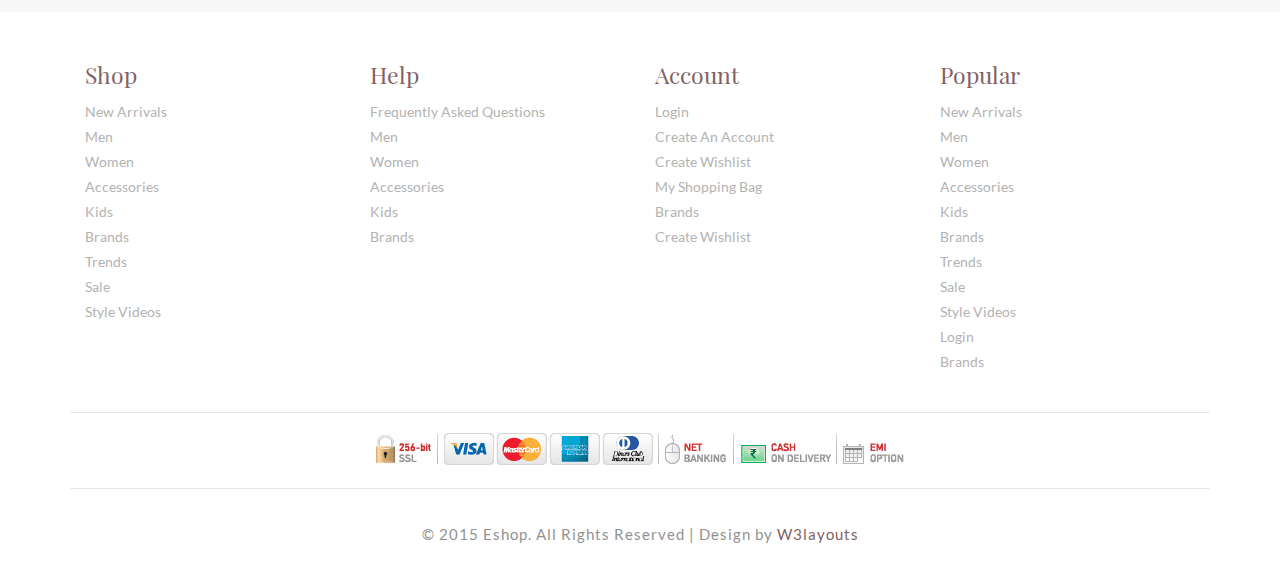
<file: web/checkout.html>
<!--
Author: W3layouts
Author URL: http://w3layouts.com
License: Creative Commons Attribution 3.0 Unported
License URL: http://creativecommons.org/licenses/by/3.0/
-->
<!DOCTYPE html>
<html>
<head>
<title>Eshop a Flat E-Commerce Bootstrap Responsive Website Template | Chectout :: w3layouts</title>
<link href="css/bootstrap.css" rel='stylesheet' type='text/css' />
<!-- jQuery (necessary for Bootstrap's JavaScript plugins) -->
<script src="js/jquery.min.js"></script>
<!-- Custom Theme files -->
<link href="css/style.css" rel="stylesheet" type="text/css" media="all" />
<!-- Custom Theme files -->
<meta name="viewport" content="width=device-width, initial-scale=1">
<meta http-equiv="Content-Type" content="text/html; charset=utf-8" />
<meta name="keywords" content="Eshop Responsive web template, Bootstrap Web Templates, Flat Web Templates, Andriod Compatible web template, 
Smartphone Compatible web template, free webdesigns for Nokia, Samsung, LG, SonyErricsson, Motorola web design" />
<script type="application/x-javascript"> addEventListener("load", function() { setTimeout(hideURLbar, 0); }, false); function hideURLbar(){ window.scrollTo(0,1); } </script>
<!--webfont-->
<!-- for bootstrap working -->
	<script type="text/javascript" src="js/bootstrap-3.1.1.min.js"></script>
<!-- //for bootstrap working -->
<!-- cart -->
	<script src="js/simpleCart.min.js"> </script>
<!-- cart -->
<link rel="stylesheet" href="css/flexslider.css" type="text/css" media="screen" />
</head>
<body>
	<!-- header-section-starts -->
	<div class="header">
		<div class="header-top-strip">
			<div class="container">
				<div class="header-top-left">
					<ul>
						<li><a href="account.html"><span class="glyphicon glyphicon-user"> </span>Login</a></li>
						<li><a href="register.html"><span class="glyphicon glyphicon-lock"> </span>Create an Account</a></li>			
					</ul>
				</div>
				<div class="header-right">
						<div class="cart box_1">
							<a href="checkout.html">
								<h3> <span class="simpleCart_total"> $0.00 </span> (<span id="simpleCart_quantity" class="simpleCart_quantity"> 0 </span>)<img src="images/bag.png" alt=""></h3>
							</a>	
							<p><a href="javascript:;" class="simpleCart_empty">Empty cart</a></p>
							<div class="clearfix"> </div>
						</div>
				</div>
				<div class="clearfix"> </div>
			</div>
		</div>
	</div>
	<!-- header-section-ends -->
	<div class="inner-banner">
		<div class="container">
			<div class="banner-top inner-head">
				<nav class="navbar navbar-default" role="navigation">
	    <div class="navbar-header">
	        <button type="button" class="navbar-toggle" data-toggle="collapse" data-target="#bs-example-navbar-collapse-1">
		        <span class="sr-only">Toggle navigation</span>
		        <span class="icon-bar"></span>
		        <span class="icon-bar"></span>
		        <span class="icon-bar"></span>
	        </button>
				<div class="logo">
					<h1><a href="index.html"><span>E</span> -Shop</a></h1>
				</div>
	    </div>
	    <!--/.navbar-header-->
	
	    <div class="collapse navbar-collapse" id="bs-example-navbar-collapse-1">
	        <ul class="nav navbar-nav">
			<li><a href="index.html">Home</a></li>
		        <li class="dropdown">
		            <a href="#" class="dropdown-toggle" data-toggle="dropdown">Men <b class="caret"></b></a>
		            <ul class="dropdown-menu multi-column columns-3">
			            <div class="row">
				            <div class="col-sm-4">
					            <ul class="multi-column-dropdown">
									<h6>NEW IN</h6>
						            <li><a href="products.html">New In Clothing</a></li>
						            <li><a href="products.html">New In Bags</a></li>
						            <li><a href="products.html">New In Shoes</a></li>
						            <li><a href="products.html">New In Watches</a></li>
						            <li><a href="products.html">New In Grooming</a></li>
					            </ul>
				            </div>
				            <div class="col-sm-4">
					            <ul class="multi-column-dropdown">
									<h6>CLOTHING</h6>
						            <li><a href="products.html">Polos & Tees</a></li>
						            <li><a href="products.html">Casual Shirts</a></li>
						            <li><a href="products.html">Casual Trousers</a></li>
						            <li><a href="products.html">Jeans</a></li>
						            <li><a href="products.html">Shorts & 3/4th</a></li>
						            <li><a href="products.html">Formal Shirts</a></li>
						            <li><a href="products.html">Formal Trousers</a></li>
						            <li><a href="products.html">Suits & Blazers</a></li>
						            <li><a href="products.html">Track Wear</a></li>
						            <li><a href="products.html">Inner Wear</a></li>
					            </ul>
				            </div>
				            <div class="col-sm-4">
					            <ul class="multi-column-dropdown">
									<h6>WATCHES</h6>
						            <li><a href="products.html">Analog</a></li>
						            <li><a href="products.html">Chronograph</a></li>
						            <li><a href="products.html">Digital</a></li>
						            <li><a href="products.html">Watch Cases</a></li>
					            </ul>
				            </div>
							<div class="clearfix"></div>
			            </div>
		            </ul>
		        </li>
		        <li class="dropdown">
		            <a href="#" class="dropdown-toggle" data-toggle="dropdown">women <b class="caret"></b></a>
		            <ul class="dropdown-menu multi-column columns-3">
			            <div class="row">
				            <div class="col-sm-4">
					            <ul class="multi-column-dropdown">
									<h6>NEW IN</h6>
						            <li><a href="products.html">New In Clothing</a></li>
						            <li><a href="products.html">New In Bags</a></li>
						            <li><a href="products.html">New In Shoes</a></li>
						            <li><a href="products.html">New In Watches</a></li>
						            <li><a href="products.html">New In Beauty</a></li>
					            </ul>
				            </div>
				            <div class="col-sm-4">
					            <ul class="multi-column-dropdown">
									<h6>CLOTHING</h6>
						            <li><a href="products.html">Polos & Tees</a></li>
						            <li><a href="products.html">Casual Shirts</a></li>
						            <li><a href="products.html">Casual Trousers</a></li>
						            <li><a href="products.html">Jeans</a></li>
						            <li><a href="products.html">Shorts & 3/4th</a></li>
						            <li><a href="products.html">Formal Shirts</a></li>
						            <li><a href="products.html">Formal Trousers</a></li>
						            <li><a href="products.html">Suits & Blazers</a></li>
						            <li><a href="products.html">Track Wear</a></li>
						            <li><a href="products.html">Inner Wear</a></li>
					            </ul>
				            </div>
				            <div class="col-sm-4">
					            <ul class="multi-column-dropdown">
									<h6>WATCHES</h6>
						            <li><a href="products.html">Analog</a></li>
						            <li><a href="products.html">Chronograph</a></li>
						            <li><a href="products.html">Digital</a></li>
						            <li><a href="products.html">Watch Cases</a></li>
					            </ul>
				            </div>
							<div class="clearfix"></div>
			            </div>
		            </ul>
		        </li>
		        <li class="dropdown">
		        	<a href="#" class="dropdown-toggle" data-toggle="dropdown">kids <b class="caret"></b></a>
		            <ul class="dropdown-menu multi-column columns-2">
			            <div class="row">
				            <div class="col-sm-6">
					            <ul class="multi-column-dropdown">
									<h6>NEW IN</h6>
						            <li><a href="products.html">New In Boys Clothing</a></li>
						            <li><a href="products.html">New In Girls Clothing</a></li>
						            <li><a href="products.html">New In Boys Shoes</a></li>
						            <li><a href="products.html">New In Girls Shoes</a></li>
					            </ul>
				            </div>
				            <div class="col-sm-6">
					             <ul class="multi-column-dropdown">
									<h6>ACCESSORIES</h6>
						            <li><a href="products.html">Bags</a></li>
						            <li><a href="products.html">Watches</a></li>
						            <li><a href="products.html">Sun Glasses</a></li>
						            <li><a href="products.html">Jewellery</a></li>
					            </ul>
				            </div>
							<div class="clearfix"></div>
			            </div>
		            </ul>
		        </li>
					<li><a href="typography.html">TYPO</a></li>
					<li><a href="contact.html">CONTACT</a></li>
	        </ul>
	    </div>
	    <!--/.navbar-collapse-->
	</nav>
	<!--/.navbar-->
</div>
	</div>
		</div>
		<!-- checkout -->
<div class="cart-items">
	<div class="container">
	<div class="dreamcrub">
			   	 <ul class="breadcrumbs">
                    <li class="home">
                       <a href="index.html" title="Go to Home Page">Home</a>&nbsp;
                       <span>&gt;</span>
                    </li>
                    <li class="women">
                       Cart
                    </li>
                </ul>
                <ul class="previous">
                	<li><a href="index.html">Back to Previous Page</a></li>
                </ul>
                <div class="clearfix"></div>
			   </div>
			 <h2>MY SHOPPING BAG (3)</h2>
		<div class="cart-gd">
				<script>$(document).ready(function(c) {
					$('.close1').on('click', function(c){
						$('.cart-header').fadeOut('slow', function(c){
							$('.cart-header').remove();
						});
						});	  
					});
			   </script>
			 <div class="cart-header">
				 <div class="close1"> </div>
				 <div class="cart-sec simpleCart_shelfItem">
						<div class="cart-item cyc">
							 <img src="images/l1.jpg" class="img-responsive" alt="">
						</div>
					   <div class="cart-item-info">
						<h3><a href="#"> Lorem Ipsum is not simply </a><span>Pickup time:</span></h3>
						<ul class="qty">
							<li><p>Min. order value:</p></li>
							<li><p>FREE delivery</p></li>
						</ul>
							 <div class="delivery">
							 <p>Service Charges : $10.00</p>
							 <span>Delivered in 1-1:30 hours</span>
							 <div class="clearfix"></div>
				        </div>	
					   </div>
					   <div class="clearfix"></div>
											
				  </div>
			 </div>
			 <script>$(document).ready(function(c) {
					$('.close2').on('click', function(c){
							$('.cart-header2').fadeOut('slow', function(c){
						$('.cart-header2').remove();
					});
					});	  
					});
			 </script>
			 <div class="cart-header2">
				 <div class="close2"> </div>
				  <div class="cart-sec simpleCart_shelfItem">
						<div class="cart-item cyc">
							 <img src="images/l2.jpg" class="img-responsive" alt="">
						</div>
					   <div class="cart-item-info">
						<h3><a href="#"> Lorem Ipsum is not simply </a><span>Pickup time:</span></h3>
						<ul class="qty">
							<li><p>Min. order value:</p></li>
							<li><p>FREE delivery</p></li>
						</ul>
							 <div class="delivery">
							 <p>Service Charges : $10.00</p>
							 <span>Delivered in 3-3:30 hours</span>
							 <div class="clearfix"></div>
				        </div>	
					   </div>
					   <div class="clearfix"></div>
											
				  </div>
			  </div>
			  <script>$(document).ready(function(c) {
					$('.close3').on('click', function(c){
							$('.cart-header3').fadeOut('slow', function(c){
						$('.cart-header3').remove();
					});
					});	  
					});
			 </script>
			  <div class="cart-header3">
				 <div class="close3"> </div>
				  <div class="cart-sec simpleCart_shelfItem">
						<div class="cart-item cyc">
							 <img src="images/l3.jpg" class="img-responsive" alt="">
						</div>
					   <div class="cart-item-info">
						<h3><a href="#"> Lorem Ipsum is not simply </a><span>Pickup time:</span></h3>
						<ul class="qty">
							<li><p>Min. order value:</p></li>
							<li><p>FREE delivery</p></li>
						</ul>
							 <div class="delivery">
							 <p>Service Charges : $10.00</p>
							 <span>Delivered On Tomorrow</span>
							 <div class="clearfix"></div>
				        </div>	
					   </div>
					   <div class="clearfix"></div>
											
				  </div>
			  </div>
		</div>
	</div>
</div>

<!-- //checkout -->	
		<div class="news-letter">
			<div class="container">
				<div class="join">
					<h6>JOIN OUR MAILING LIST</h6>
					<div class="sub-left-right">
						<form>
							<input type="text" value="Enter Your Email Here" onfocus="this.value = '';" onblur="if (this.value == '') {this.value = 'Enter Your Email Here';}" />
							<input type="submit" value="SUBSCRIBE" />
						</form>
					</div>
					<div class="clearfix"> </div>
				</div>
			</div>
		</div>
		<div class="footer">
		<div class="container">
		 <div class="footer_top">
			<div class="span_of_4">
				<div class="col-md-3 span1_of_4">
					<h4>Shop</h4>
					<ul class="f_nav">
						<li><a href="#">new arrivals</a></li>
						<li><a href="#">men</a></li>
						<li><a href="#">women</a></li>
						<li><a href="#">accessories</a></li>
						<li><a href="#">kids</a></li>
						<li><a href="#">brands</a></li>
						<li><a href="#">trends</a></li>
						<li><a href="#">sale</a></li>
						<li><a href="#">style videos</a></li>
					</ul>	
				</div>
				<div class="col-md-3 span1_of_4">
					<h4>help</h4>
					<ul class="f_nav">
						<li><a href="#">frequently asked  questions</a></li>
						<li><a href="#">men</a></li>
						<li><a href="#">women</a></li>
						<li><a href="#">accessories</a></li>
						<li><a href="#">kids</a></li>
						<li><a href="#">brands</a></li>
					</ul>	
				</div>
				<div class="col-md-3 span1_of_4">
					<h4>account</h4>
					<ul class="f_nav">
						<li><a href="account.html">login</a></li>
						<li><a href="register.html">create an account</a></li>
						<li><a href="#">create wishlist</a></li>
						<li><a href="checkout.html">my shopping bag</a></li>
						<li><a href="#">brands</a></li>
						<li><a href="#">create wishlist</a></li>
					</ul>					
				</div>
				<div class="col-md-3 span1_of_4">
					<h4>popular</h4>
					<ul class="f_nav">
						<li><a href="#">new arrivals</a></li>
						<li><a href="#">men</a></li>
						<li><a href="#">women</a></li>
						<li><a href="#">accessories</a></li>
						<li><a href="#">kids</a></li>
						<li><a href="#">brands</a></li>
						<li><a href="#">trends</a></li>
						<li><a href="#">sale</a></li>
						<li><a href="#">style videos</a></li>
						<li><a href="#">login</a></li>
						<li><a href="#">brands</a></li>
					</ul>			
				</div>
				<div class="clearfix"></div>
				</div>
		  </div>
		  <div class="cards text-center">
				<img src="images/cards.jpg" alt="" />
		  </div>
		  <div class="copyright text-center">
				<p>© 2015 Eshop. All Rights Reserved | Design by   <a href="http://w3layouts.com">  W3layouts</a></p>
		  </div>
		</div>
		</div>
</body>
</html>
</file>
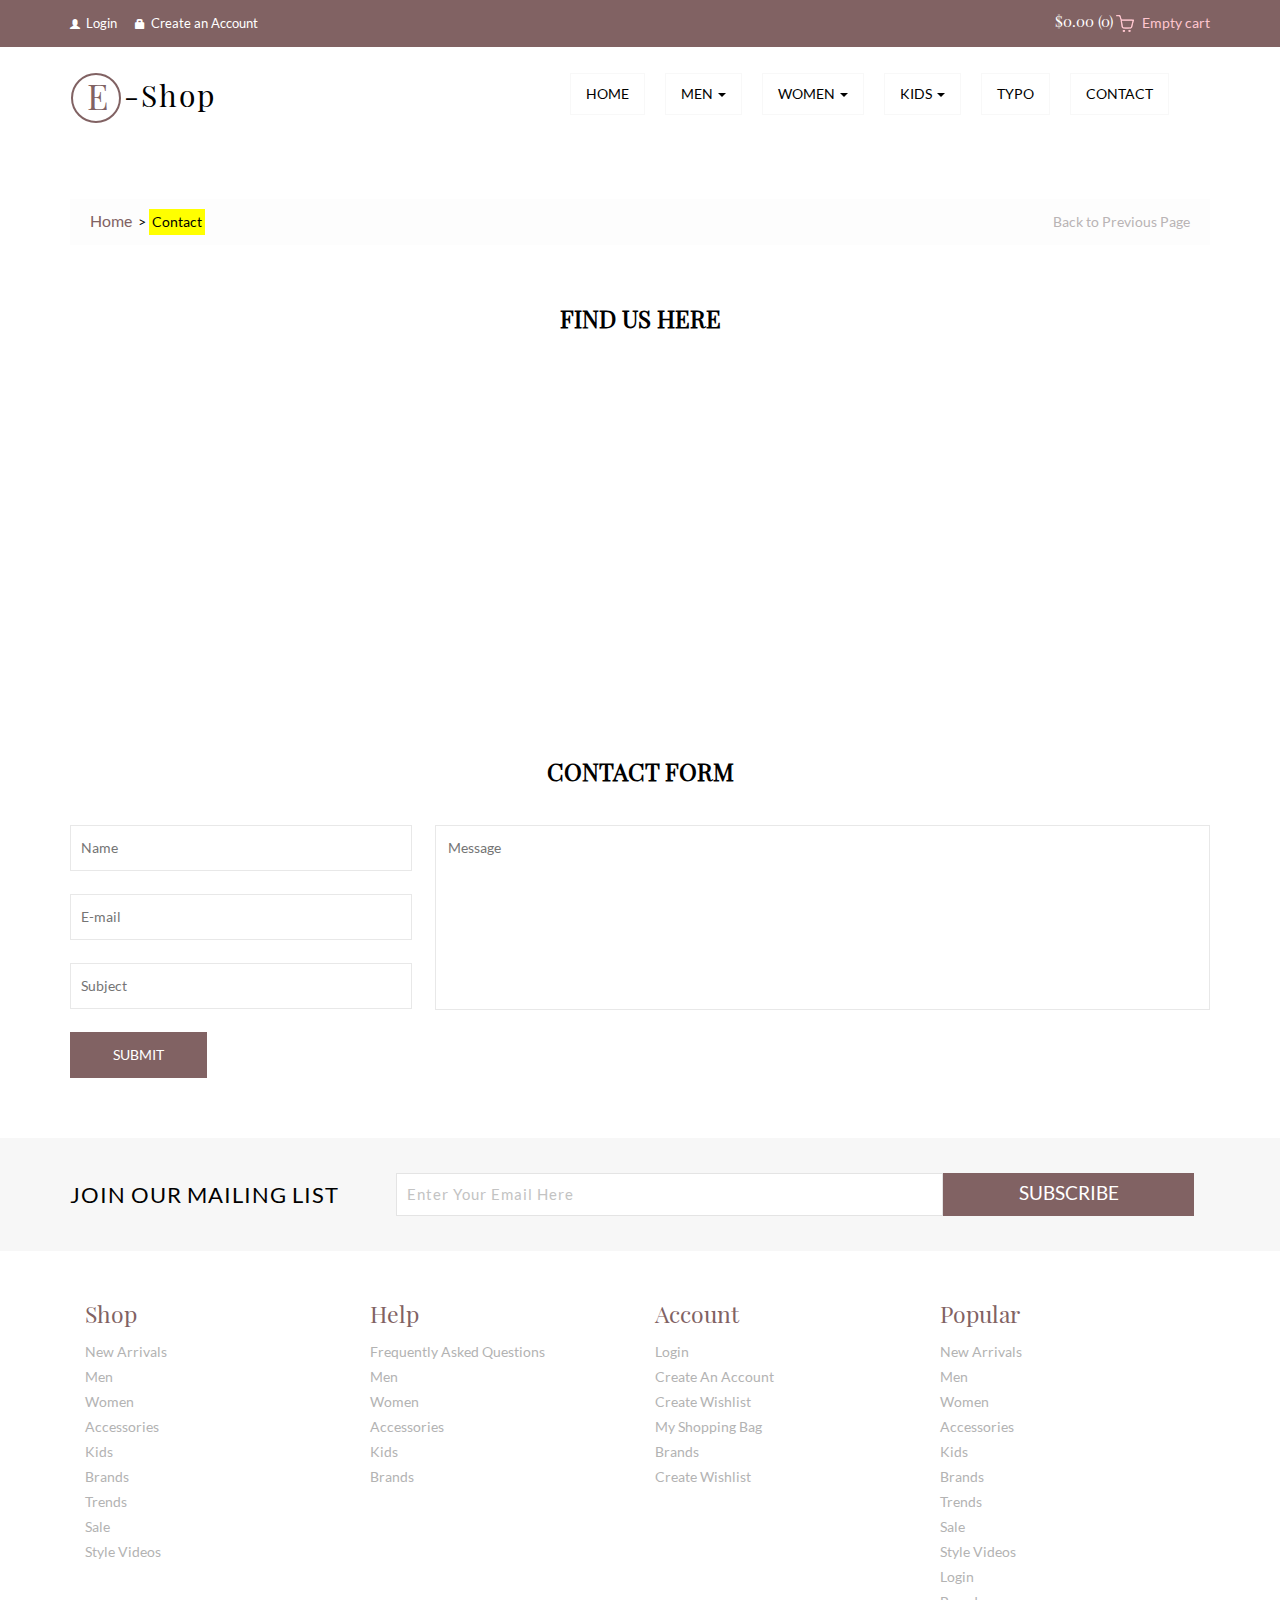
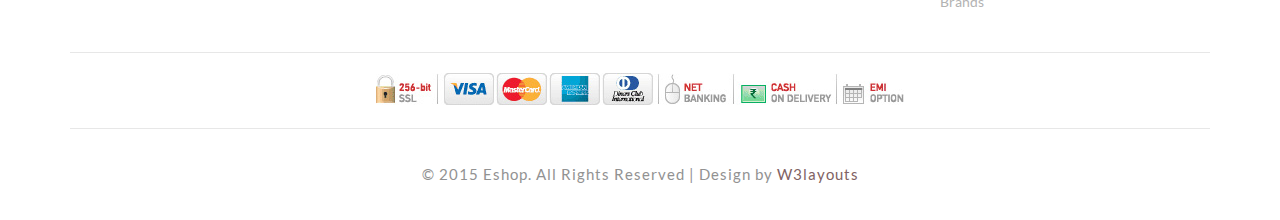
<file: web/contact.html>
<!--
Author: W3layouts
Author URL: http://w3layouts.com
License: Creative Commons Attribution 3.0 Unported
License URL: http://creativecommons.org/licenses/by/3.0/
-->
<!DOCTYPE html>
<html>
<head>
<title>Eshop a Flat E-Commerce Bootstrap Responsive Website Template | Contact :: w3layouts</title>
<link href="css/bootstrap.css" rel='stylesheet' type='text/css' />
<!-- jQuery (necessary for Bootstrap's JavaScript plugins) -->
<script src="js/jquery.min.js"></script>
<!-- Custom Theme files -->
<link href="css/style.css" rel="stylesheet" type="text/css" media="all" />
<!-- Custom Theme files -->
<meta name="viewport" content="width=device-width, initial-scale=1">
<meta http-equiv="Content-Type" content="text/html; charset=utf-8" />
<meta name="keywords" content="Eshop Responsive web template, Bootstrap Web Templates, Flat Web Templates, Andriod Compatible web template, 
Smartphone Compatible web template, free webdesigns for Nokia, Samsung, LG, SonyErricsson, Motorola web design" />
<script type="application/x-javascript"> addEventListener("load", function() { setTimeout(hideURLbar, 0); }, false); function hideURLbar(){ window.scrollTo(0,1); } </script>
<!--webfont-->
<!-- for bootstrap working -->
	<script type="text/javascript" src="js/bootstrap-3.1.1.min.js"></script>
<!-- //for bootstrap working -->
<!-- cart -->
	<script src="js/simpleCart.min.js"> </script>
<!-- cart -->
<link rel="stylesheet" href="css/flexslider.css" type="text/css" media="screen" />
</head>
<body>
	<!-- header-section-starts -->
	<div class="header">
		<div class="header-top-strip">
			<div class="container">
				<div class="header-top-left">
					<ul>
						<li><a href="account.html"><span class="glyphicon glyphicon-user"> </span>Login</a></li>
						<li><a href="register.html"><span class="glyphicon glyphicon-lock"> </span>Create an Account</a></li>			
					</ul>
				</div>
				<div class="header-right">
						<div class="cart box_1">
							<a href="checkout.html">
								<h3> <span class="simpleCart_total"> $0.00 </span> (<span id="simpleCart_quantity" class="simpleCart_quantity"> 0 </span>)<img src="images/bag.png" alt=""></h3>
							</a>	
							<p><a href="javascript:;" class="simpleCart_empty">Empty cart</a></p>
							<div class="clearfix"> </div>
						</div>
				</div>
				<div class="clearfix"> </div>
			</div>
		</div>
	</div>
	<!-- header-section-ends -->
	<div class="inner-banner">
		<div class="container">
			<div class="banner-top inner-head">
				<nav class="navbar navbar-default" role="navigation">
	    <div class="navbar-header">
	        <button type="button" class="navbar-toggle" data-toggle="collapse" data-target="#bs-example-navbar-collapse-1">
		        <span class="sr-only">Toggle navigation</span>
		        <span class="icon-bar"></span>
		        <span class="icon-bar"></span>
		        <span class="icon-bar"></span>
	        </button>
				<div class="logo">
					<h1><a href="index.html"><span>E</span> -Shop</a></h1>
				</div>
	    </div>
	    <!--/.navbar-header-->
	
	    <div class="collapse navbar-collapse" id="bs-example-navbar-collapse-1">
	        <ul class="nav navbar-nav">
			<li><a href="index.html">Home</a></li>
		        <li class="dropdown">
		            <a href="#" class="dropdown-toggle" data-toggle="dropdown">Men <b class="caret"></b></a>
		            <ul class="dropdown-menu multi-column columns-3">
			            <div class="row">
				            <div class="col-sm-4">
					            <ul class="multi-column-dropdown">
									<h6>NEW IN</h6>
						            <li><a href="products.html">New In Clothing</a></li>
						            <li><a href="products.html">New In Bags</a></li>
						            <li><a href="products.html">New In Shoes</a></li>
						            <li><a href="products.html">New In Watches</a></li>
						            <li><a href="products.html">New In Grooming</a></li>
					            </ul>
				            </div>
				            <div class="col-sm-4">
					            <ul class="multi-column-dropdown">
									<h6>CLOTHING</h6>
						            <li><a href="products.html">Polos & Tees</a></li>
						            <li><a href="products.html">Casual Shirts</a></li>
						            <li><a href="products.html">Casual Trousers</a></li>
						            <li><a href="products.html">Jeans</a></li>
						            <li><a href="products.html">Shorts & 3/4th</a></li>
						            <li><a href="products.html">Formal Shirts</a></li>
						            <li><a href="products.html">Formal Trousers</a></li>
						            <li><a href="products.html">Suits & Blazers</a></li>
						            <li><a href="products.html">Track Wear</a></li>
						            <li><a href="products.html">Inner Wear</a></li>
					            </ul>
				            </div>
				            <div class="col-sm-4">
					            <ul class="multi-column-dropdown">
									<h6>WATCHES</h6>
						            <li><a href="products.html">Analog</a></li>
						            <li><a href="products.html">Chronograph</a></li>
						            <li><a href="products.html">Digital</a></li>
						            <li><a href="products.html">Watch Cases</a></li>
					            </ul>
				            </div>
							<div class="clearfix"></div>
			            </div>
		            </ul>
		        </li>
		        <li class="dropdown">
		            <a href="#" class="dropdown-toggle" data-toggle="dropdown">women <b class="caret"></b></a>
		            <ul class="dropdown-menu multi-column columns-3">
			            <div class="row">
				            <div class="col-sm-4">
					            <ul class="multi-column-dropdown">
									<h6>NEW IN</h6>
						            <li><a href="products.html">New In Clothing</a></li>
						            <li><a href="products.html">New In Bags</a></li>
						            <li><a href="products.html">New In Shoes</a></li>
						            <li><a href="products.html">New In Watches</a></li>
						            <li><a href="products.html">New In Beauty</a></li>
					            </ul>
				            </div>
				            <div class="col-sm-4">
					            <ul class="multi-column-dropdown">
									<h6>CLOTHING</h6>
						            <li><a href="products.html">Polos & Tees</a></li>
						            <li><a href="products.html">Casual Shirts</a></li>
						            <li><a href="products.html">Casual Trousers</a></li>
						            <li><a href="products.html">Jeans</a></li>
						            <li><a href="products.html">Shorts & 3/4th</a></li>
						            <li><a href="products.html">Formal Shirts</a></li>
						            <li><a href="products.html">Formal Trousers</a></li>
						            <li><a href="products.html">Suits & Blazers</a></li>
						            <li><a href="products.html">Track Wear</a></li>
						            <li><a href="products.html">Inner Wear</a></li>
					            </ul>
				            </div>
				            <div class="col-sm-4">
					            <ul class="multi-column-dropdown">
									<h6>WATCHES</h6>
						            <li><a href="products.html">Analog</a></li>
						            <li><a href="products.html">Chronograph</a></li>
						            <li><a href="products.html">Digital</a></li>
						            <li><a href="products.html">Watch Cases</a></li>
					            </ul>
				            </div>
							<div class="clearfix"></div>
			            </div>
		            </ul>
		        </li>
		        <li class="dropdown">
		        	<a href="#" class="dropdown-toggle" data-toggle="dropdown">kids <b class="caret"></b></a>
		            <ul class="dropdown-menu multi-column columns-2">
			            <div class="row">
				            <div class="col-sm-6">
					            <ul class="multi-column-dropdown">
									<h6>NEW IN</h6>
						            <li><a href="products.html">New In Boys Clothing</a></li>
						            <li><a href="products.html">New In Girls Clothing</a></li>
						            <li><a href="products.html">New In Boys Shoes</a></li>
						            <li><a href="products.html">New In Girls Shoes</a></li>
					            </ul>
				            </div>
				            <div class="col-sm-6">
					             <ul class="multi-column-dropdown">
									<h6>ACCESSORIES</h6>
						            <li><a href="products.html">Bags</a></li>
						            <li><a href="products.html">Watches</a></li>
						            <li><a href="products.html">Sun Glasses</a></li>
						            <li><a href="products.html">Jewellery</a></li>
					            </ul>
				            </div>
							<div class="clearfix"></div>
			            </div>
		            </ul>
		        </li>
					<li><a href="typography.html">TYPO</a></li>
					<li><a href="contact.html">CONTACT</a></li>
	        </ul>
	    </div>
	    <!--/.navbar-collapse-->
	</nav>
	<!--/.navbar-->
</div>
	</div>
		</div>
		
<!-- contact-page -->
<div class="contact">
	<div class="container">
	<div class="dreamcrub">
			   	 <ul class="breadcrumbs">
                    <li class="home">
                       <a href="index.html" title="Go to Home Page">Home</a>&nbsp;
                       <span>&gt;</span>
                    </li>
                    <li class="women">
                       Contact
                    </li>
                </ul>
                <ul class="previous">
                	<li><a href="index.html">Back to Previous Page</a></li>
                </ul>
                <div class="clearfix"></div>
			   </div>
		<div class="contact-info">
			<h2>FIND US HERE</h2>
		</div>
		<div class="contact-map">
			<iframe src="https://www.google.com/maps/embed?pb=!1m18!1m12!1m3!1d6632.248000703498!2d151.265683!3d-33.7832959!2m3!1f0!2f0!3f0!3m2!1i1024!2i768!4f13.1!3m3!1m2!1s0x6b12abc7edcbeb07%3A0x5017d681632bfc0!2sManly+Vale+NSW+2093%2C+Australia!5e0!3m2!1sen!2sin!4v1433329298259" style="border:0"></iframe>
		</div>
		<div class="contact-form">
			<div class="contact-info">
				<h3>CONTACT FORM</h3>
			</div>
			<form>
				<div class="contact-left">
					<input type="text" placeholder="Name" required>
					<input type="text" placeholder="E-mail" required>
					<input type="text" placeholder="Subject" required>
				</div>
				<div class="contact-right">
					<textarea placeholder="Message" required></textarea>
				</div>
				<div class="clearfix"></div>
				<input type="submit" value="SUBMIT">
			</form>
		</div>
	</div>
</div>
<!-- //contact-page -->

		<div class="news-letter">
			<div class="container">
				<div class="join">
					<h6>JOIN OUR MAILING LIST</h6>
					<div class="sub-left-right">
						<form>
							<input type="text" value="Enter Your Email Here" onfocus="this.value = '';" onblur="if (this.value == '') {this.value = 'Enter Your Email Here';}" />
							<input type="submit" value="SUBSCRIBE" />
						</form>
					</div>
					<div class="clearfix"> </div>
				</div>
			</div>
		</div>
		<div class="footer">
		<div class="container">
		 <div class="footer_top">
			<div class="span_of_4">
				<div class="col-md-3 span1_of_4">
					<h4>Shop</h4>
					<ul class="f_nav">
						<li><a href="#">new arrivals</a></li>
						<li><a href="#">men</a></li>
						<li><a href="#">women</a></li>
						<li><a href="#">accessories</a></li>
						<li><a href="#">kids</a></li>
						<li><a href="#">brands</a></li>
						<li><a href="#">trends</a></li>
						<li><a href="#">sale</a></li>
						<li><a href="#">style videos</a></li>
					</ul>	
				</div>
				<div class="col-md-3 span1_of_4">
					<h4>help</h4>
					<ul class="f_nav">
						<li><a href="#">frequently asked  questions</a></li>
						<li><a href="#">men</a></li>
						<li><a href="#">women</a></li>
						<li><a href="#">accessories</a></li>
						<li><a href="#">kids</a></li>
						<li><a href="#">brands</a></li>
					</ul>	
				</div>
				<div class="col-md-3 span1_of_4">
					<h4>account</h4>
					<ul class="f_nav">
						<li><a href="account.html">login</a></li>
						<li><a href="register.html">create an account</a></li>
						<li><a href="#">create wishlist</a></li>
						<li><a href="checkout.html">my shopping bag</a></li>
						<li><a href="#">brands</a></li>
						<li><a href="#">create wishlist</a></li>
					</ul>					
				</div>
				<div class="col-md-3 span1_of_4">
					<h4>popular</h4>
					<ul class="f_nav">
						<li><a href="#">new arrivals</a></li>
						<li><a href="#">men</a></li>
						<li><a href="#">women</a></li>
						<li><a href="#">accessories</a></li>
						<li><a href="#">kids</a></li>
						<li><a href="#">brands</a></li>
						<li><a href="#">trends</a></li>
						<li><a href="#">sale</a></li>
						<li><a href="#">style videos</a></li>
						<li><a href="#">login</a></li>
						<li><a href="#">brands</a></li>
					</ul>			
				</div>
				<div class="clearfix"></div>
				</div>
		  </div>
		  <div class="cards text-center">
				<img src="images/cards.jpg" alt="" />
		  </div>
		  <div class="copyright text-center">
				<p>© 2015 Eshop. All Rights Reserved | Design by   <a href="http://w3layouts.com">  W3layouts</a></p>
		  </div>
		</div>
		</div>
</body>
</html>
</file>
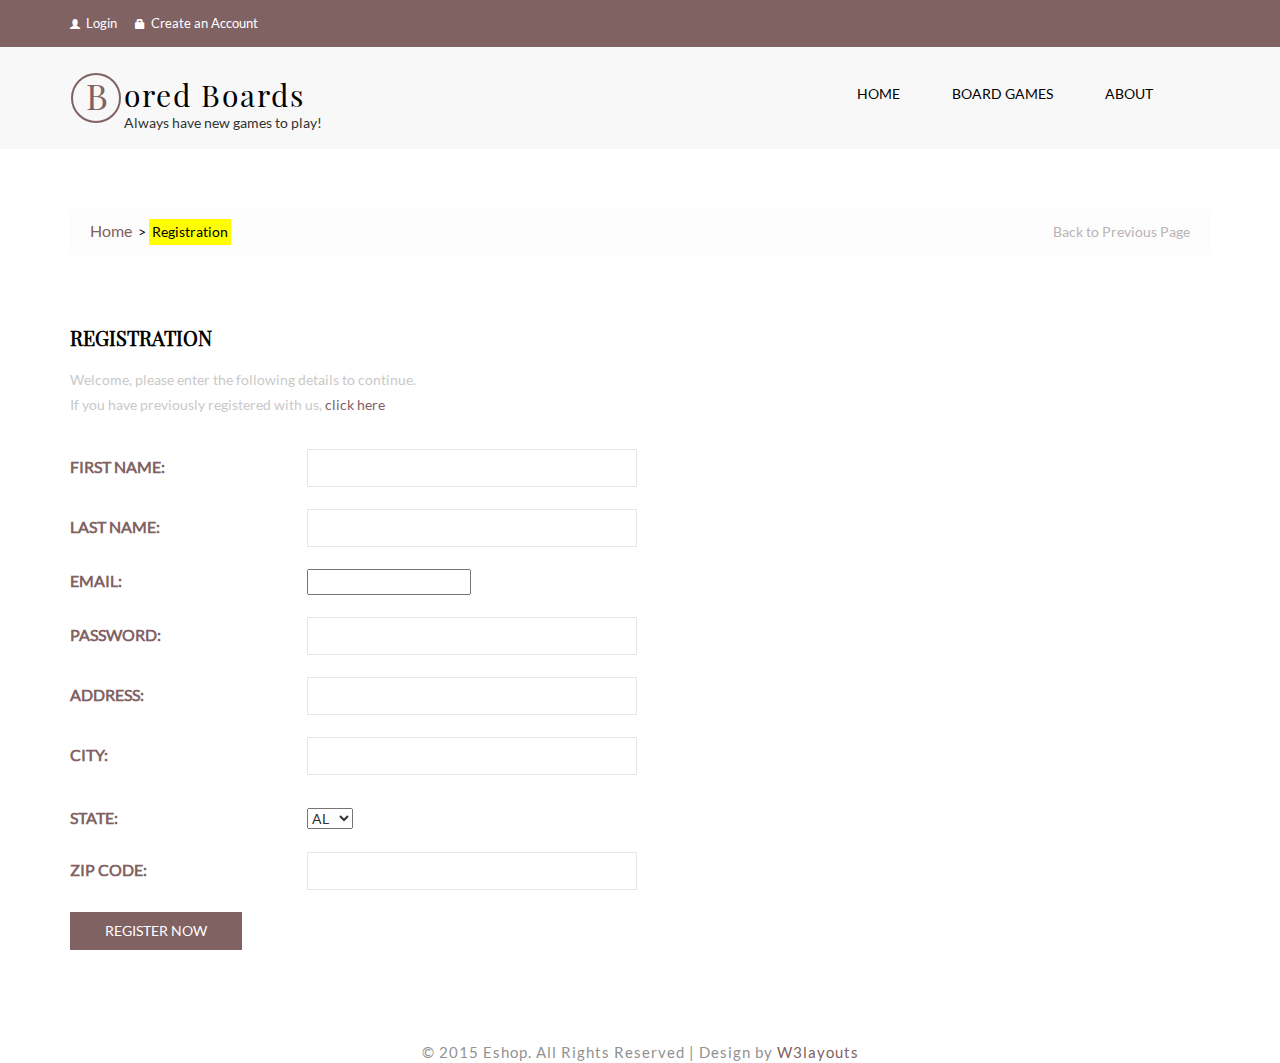
<file: web/register.html>
<!DOCTYPE html>
<html>
<head>
<title>Eshop a Flat E-Commerce Bootstrap Responsive Website Template | Register :: w3layouts</title>
<link href="css/bootstrap.css" rel='stylesheet' type='text/css' />
<!-- jQuery (necessary for Bootstrap's JavaScript plugins) -->
<script src="js/jquery.min.js"></script>
<!-- Custom Theme files -->
<link href="css/style.css" rel="stylesheet" type="text/css" media="all" />
<!-- Custom Theme files -->
<meta name="viewport" content="width=device-width, initial-scale=1">
<meta http-equiv="Content-Type" content="text/html; charset=utf-8" />
<meta name="keywords" content="Eshop Responsive web template, Bootstrap Web Templates, Flat Web Templates, Andriod Compatible web template, 
Smartphone Compatible web template, free webdesigns for Nokia, Samsung, LG, SonyErricsson, Motorola web design" />
<script type="application/x-javascript"> addEventListener("load", function() { setTimeout(hideURLbar, 0); }, false); function hideURLbar(){ window.scrollTo(0,1); } </script>
<!--webfont-->
<!-- for bootstrap working -->
	<script type="text/javascript" src="js/bootstrap-3.1.1.min.js"></script>
<!-- //for bootstrap working -->
<!-- cart -->
	<script src="js/simpleCart.min.js"> </script>
<!-- cart -->
<link rel="stylesheet" href="css/flexslider.css" type="text/css" media="screen" />
</head>
<body>
	<!-- header-section-starts -->
	<div class="header">
		<div class="header-top-strip">
			<div class="container">
				<div class="header-top-left">
					<ul>
						<!-- <li><a href="account.html"><span class="glyphicon glyphicon-user"> </span>Login</a></li> -->
						<li><a href="login.php"><span class="glyphicon glyphicon-user"> </span>Login</a></li>
						<li><a href="register.html"><span class="glyphicon glyphicon-lock"> </span>Create an Account</a></li>			
					</ul>
				</div>
				<div class="clearfix"> </div>
			</div>
		</div>
	</div>
	<!-- header-section-ends -->
	<div class="banner-top">
		<div class="container">
				<nav class="navbar navbar-default" role="navigation">
	    <div class="navbar-header">
	        <button type="button" class="navbar-toggle" data-toggle="collapse" data-target="#bs-example-navbar-collapse-1">
		        <span class="sr-only">Toggle navigation</span>
		        <span class="icon-bar"></span>
		        <span class="icon-bar"></span>
		        <span class="icon-bar"></span>
	        </button>
				<div class="logo">
					<h1><a href="index.php"><span>B</span> ored Boards</a></h1>
					<p> Always have new games to play!</p>

				</div>
	    </div>
	    <!--/.navbar-header-->
	
	    <div class="collapse navbar-collapse" id="bs-example-navbar-collapse-1">
	        <ul class="nav navbar-nav">
			<li><a href="index.php">Home</a></li>
			<li><a href="products.html">Board Games</a></li>
			<li><a href="about.html">ABOUT</a><li>
	        </ul>
	    </div>
	    <!--/.navbar-collapse-->
	</nav>
	<!--/.navbar-->
</div>
	</div>
		</div>
		<!-- registration-form -->
<div class="registration-form">
	<div class="container">
	<div class="dreamcrub">
			   	 <ul class="breadcrumbs">
                    <li class="home">
                       <a href="index.php" title="Go to Home Page">Home</a>&nbsp;
                       <span>&gt;</span>
                    </li>
                    <li class="women">
                       Registration
                    </li>
                </ul>
                <ul class="previous">
                	<li><a href="index.php">Back to Previous Page</a></li>
                </ul>
                <div class="clearfix"></div>
			   </div>
		<h2>Registration</h2>
		<div class="registration-grids">
			<div class="reg-form">
				<div class="reg">
					 <p>Welcome, please enter the following details to continue.</p>
					 <p>If you have previously registered with us, <a href="login.php">click here</a></p>
					 <form action="validateRegistration.php" method="POST">
						 <ul>
							 <li class="text-info">First Name: </li>
							 <li><input type="text" name="UserFirstname" pattern="[a-zA-Z]+[a-zA-Z ]+" value="" title="Letters only" required></li>
						 </ul>
						 <ul>
							 <li class="text-info">Last Name: </li>
							 <li><input type="text" name="UserLastname" pattern="[a-zA-Z ]+[a-zA-Z ]" value="" title="Letters only" required></li>
						 </ul>				 
						<ul>
							 <li class="text-info">Email: </li>
							 <li><input type="email" name="UserEmail" pattern="[a-zA-Z0-9._%+-]+@[a-zA-Z0-9.-]+\.[a-z]{2,3}$" value="" title="
							 Please enter a valid email" required></li>
						 </ul>
						 <ul>
							 <li class="text-info">Password: </li>
							 <li><input type="password" name="UserPassword" value="" required></li>
						 </ul>
						 <ul>
							 <li class="text-info">Address:</li> <!--TODO: Check to make sure robust enough-->
							 <li><input type="text" name="UserAddress" pattern="[0-9]+[ ]+[a-zA-Z #,-]+" value="" title="Please enter a valid address; Example: 1234 ABCD Drive"
							 " required></li>
						 </ul>
						 <ul>
							 <li class="text-info">City:</li>
							 <li><input type="text" name="UserCity" pattern="[a-zA-Z]+[a-zA-Z ]+" value="" title="Letters only" required></li>
						 </ul>	
						 <ul>
							 <li class="text-info">State:</li>
							 <li><select name="UserState">
							 <option value="AL">AL</option>
							 <option value="AK">AK</option>
							 <option value="AZ">AZ</option>
							 <option value="AR">AZ</option>
							 <option value="CA">CA</option>
							 <option value="CO">CO</option>
							 <option value="CT">CT</option>
							 <option value="DE">DE</option>
							 <option value="FL">FL</option>
							 <option value="GA">GA</option>
							 <option value="HI">HI</option>
							 <option value="ID">ID</option>
							 <option value="IL">IL</option>
							 <option value="IN">IN</option>
							 <option value="IA">IA</option>
							 <option value="KS">KS</option>
							 <option value="KY">KY</option>
							 <option value="LA">LA</option>
							 <option value="ME">ME</option>
							 <option value="MD">MD</option>
							 <option value="MA">MA</option>
							 <option value="MI">MI</option>
							 <option value="MN">MN</option>
							 <option value="MS">MS</option>
							 <option value="MO">MO</option>
							 <option value="MT">MT</option>
							 <option value="NE">NE</option>
							 <option value="NV">NV</option>
							 <option value="NH">NH</option>
							 <option value="NJ">NJ</option>
							 <option value="NM">NM</option>
							 <option value="NY">NY</option>
							 <option value="NC">NC</option>
							 <option value="ND">ND</option>
							 <option value="OH">OH</option>
							 <option value="OK">OK</option>
							 <option value="OR">OR</option>
							 <option value="PA">PA</option>
							 <option value="RI">RI</option>
							 <option value="SC">SC</option>
							 <option value="SD">SD</option>
							 <option value="TN">TN</option>
							 <option value="TX">TX</option>
							 <option value="UT">UT</option>
							 <option value="VT">VT</option>
 							 <option value="VA">VA</option>
 							 <option value="WA">WA</option>
 							 <option value="WV">WV</option>
 							 <option value="WI">WI</option>
 							 <option value="WY">WY</option>
							 </select>
							 </li>
						 </ul>	
						 <ul>
							 <li class="text-info">Zip Code:</li>
							 <li><input type="text" name="UserZipcode" pattern="^\d{5}$" value="" title="5-digit number" required></li>
						 </ul>							
						 <input type="submit" value="REGISTER NOW">
					 </form>
				 </div>
			</div>
			
			<div class="clearfix"></div>
		</div>
	</div>
</div>

		  <div class="copyright text-center">
				<p>© 2015 Eshop. All Rights Reserved | Design by   <a href="http://w3layouts.com">  W3layouts</a></p>
		  </div>
		</div>
		</div>
</body>
</html>
</file>
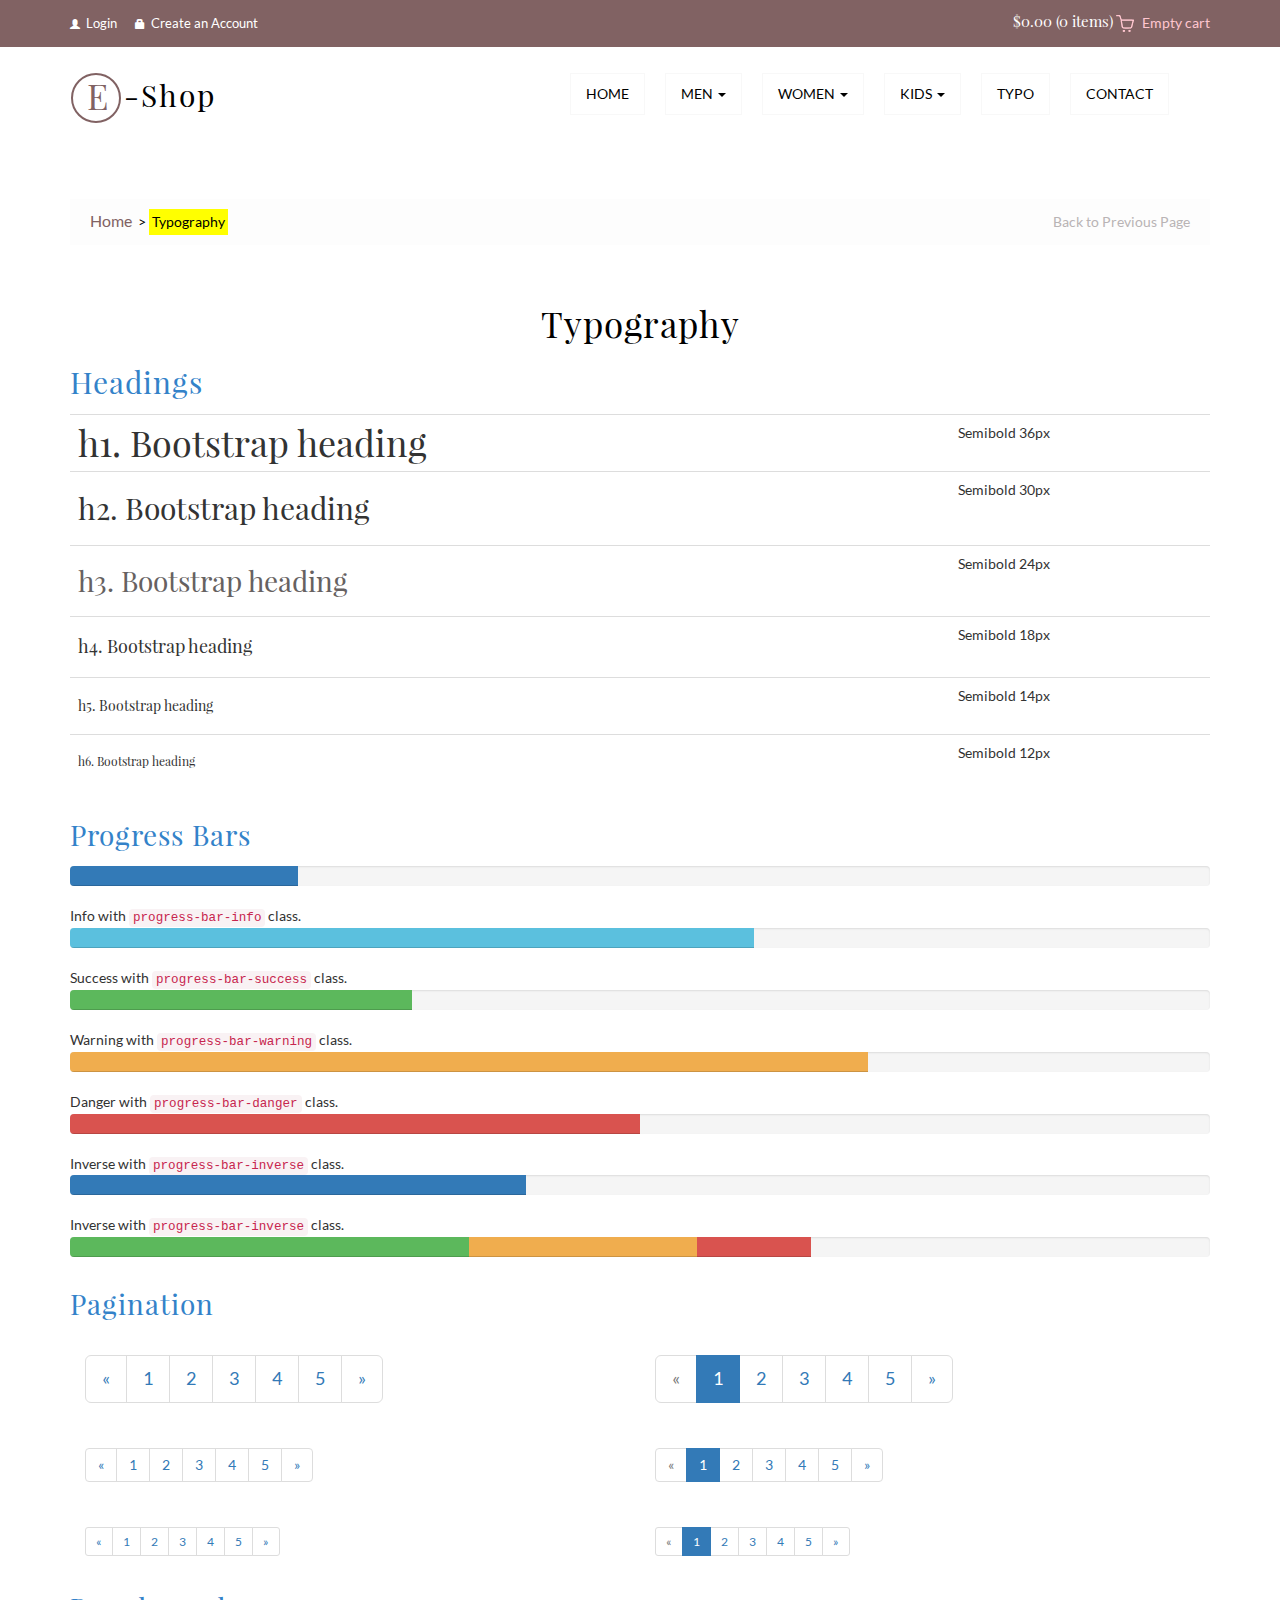
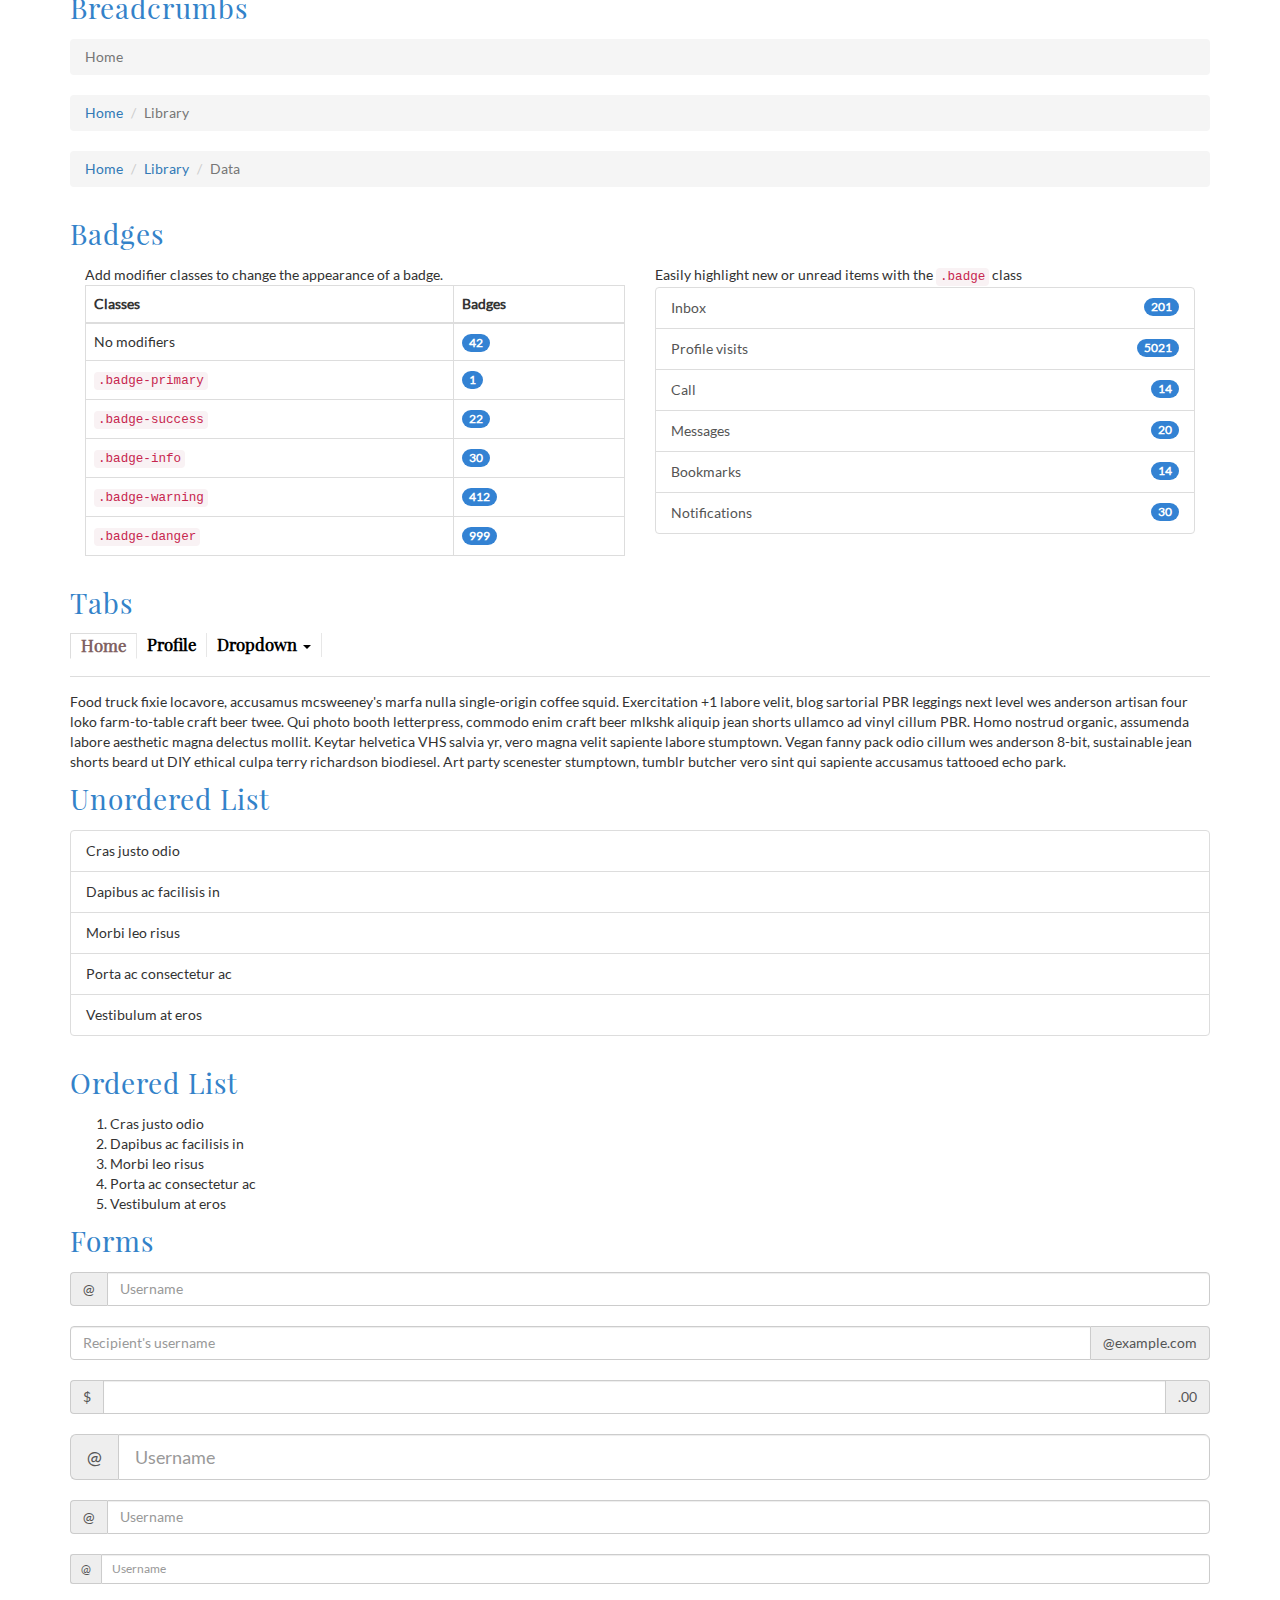
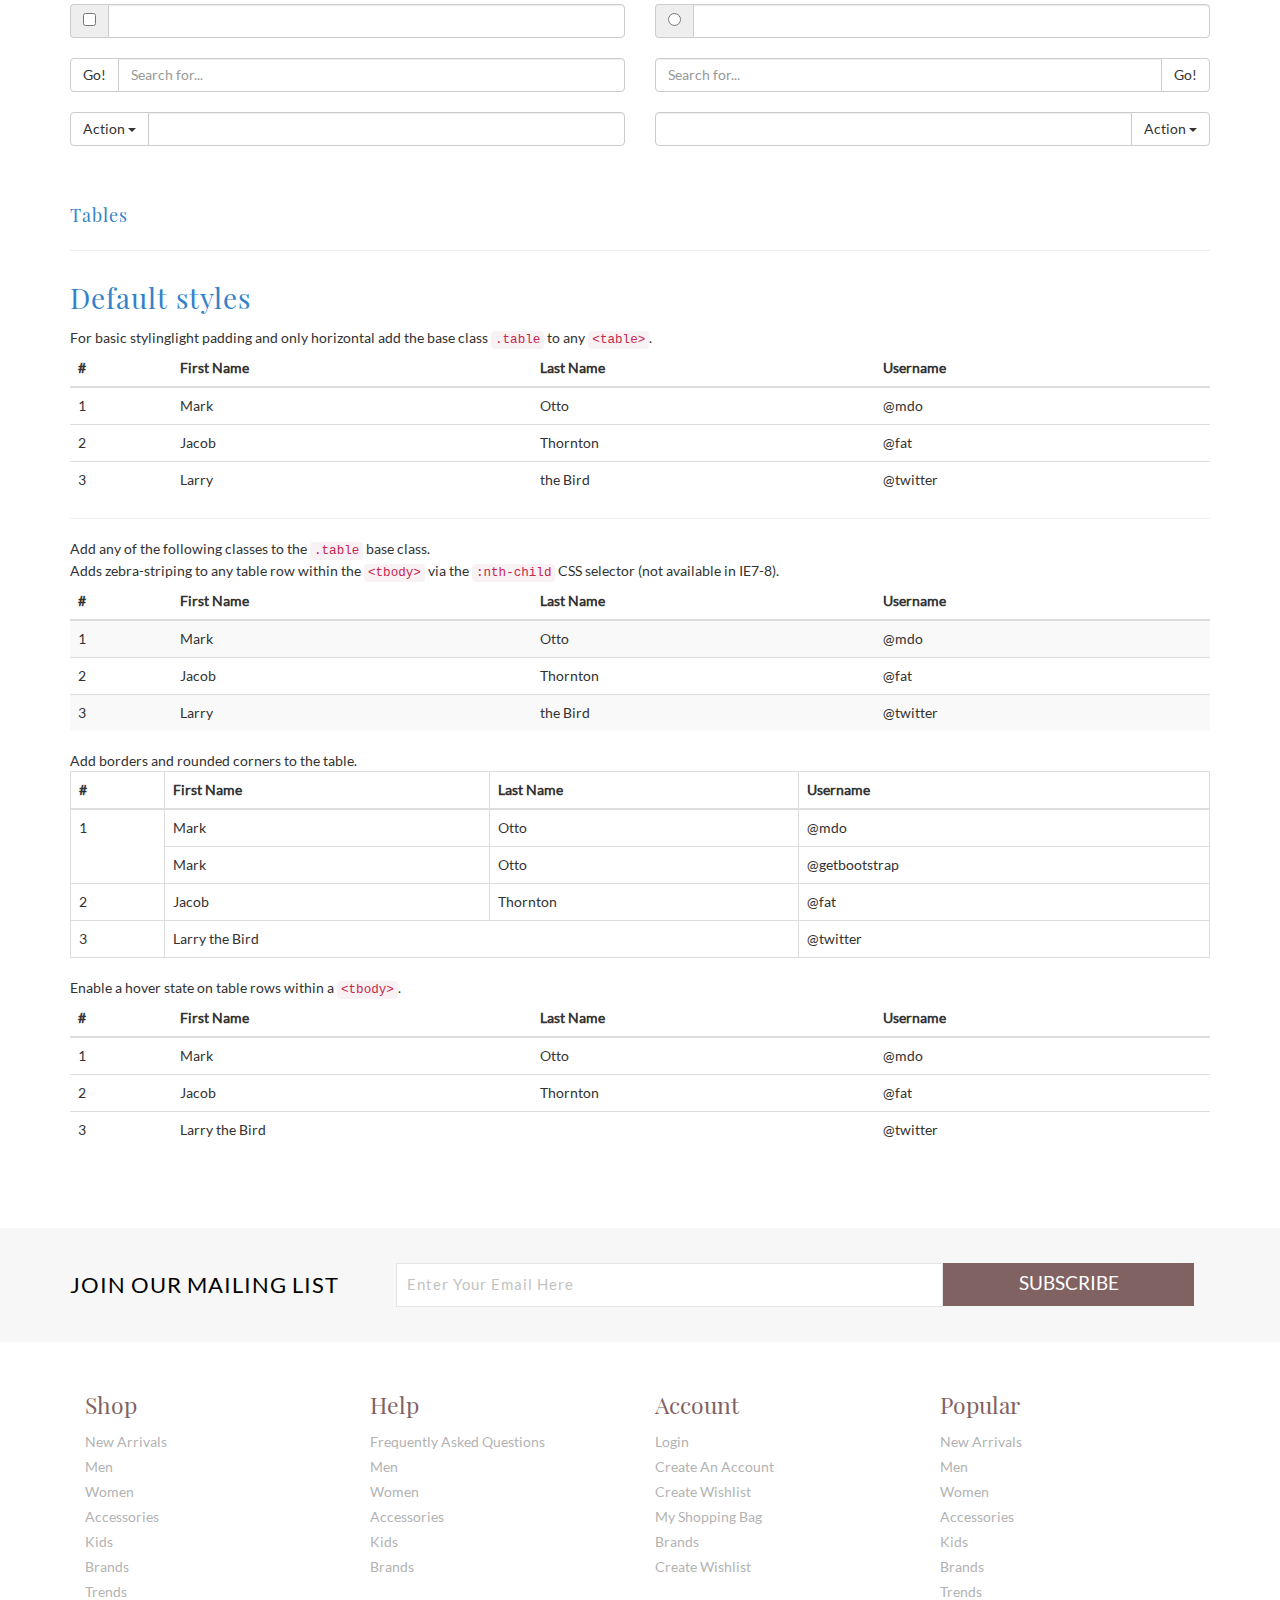
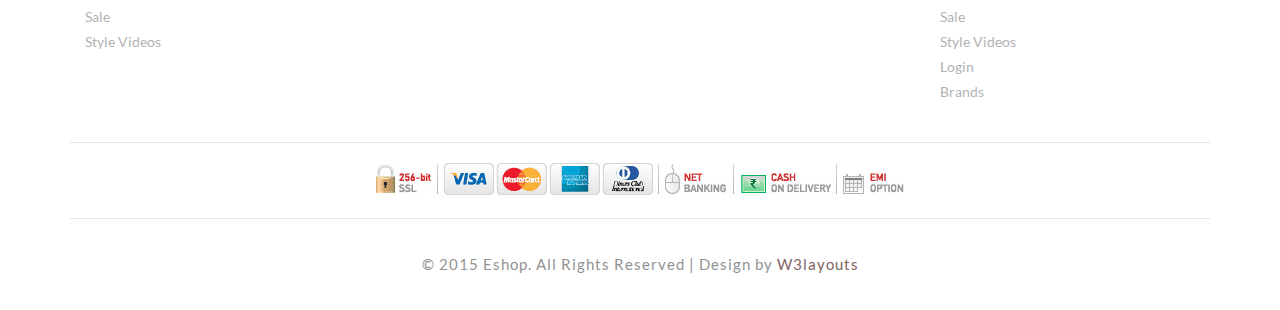
<file: web/typography.html>
<!--
Author: W3layouts
Author URL: http://w3layouts.com
License: Creative Commons Attribution 3.0 Unported
License URL: http://creativecommons.org/licenses/by/3.0/
-->
<!DOCTYPE html>
<html>
<head>
<title>Eshop a Flat E-Commerce Bootstrap Responsive Website Template | Typography :: w3layouts</title>
<link href="css/bootstrap.css" rel='stylesheet' type='text/css' />
<!-- jQuery (necessary for Bootstrap's JavaScript plugins) -->
<script src="js/jquery.min.js"></script>
<!-- Custom Theme files -->
<link href="css/style.css" rel="stylesheet" type="text/css" media="all" />
<!-- Custom Theme files -->
<meta name="viewport" content="width=device-width, initial-scale=1">
<meta http-equiv="Content-Type" content="text/html; charset=utf-8" />
<meta name="keywords" content="Eshop Responsive web template, Bootstrap Web Templates, Flat Web Templates, Andriod Compatible web template, 
Smartphone Compatible web template, free webdesigns for Nokia, Samsung, LG, SonyErricsson, Motorola web design" />
<script type="application/x-javascript"> addEventListener("load", function() { setTimeout(hideURLbar, 0); }, false); function hideURLbar(){ window.scrollTo(0,1); } </script>
<!--webfont-->
<!-- for bootstrap working -->
	<script type="text/javascript" src="js/bootstrap-3.1.1.min.js"></script>
<!-- //for bootstrap working -->
<!-- cart -->
	<script src="js/simpleCart.min.js"> </script>
<!-- cart -->
<link rel="stylesheet" href="css/flexslider.css" type="text/css" media="screen" />
</head>
<body>
	<!-- header-section-starts -->
	<div class="header">
		<div class="header-top-strip">
			<div class="container">
				<div class="header-top-left">
					<ul>
						<li><a href="account.html"><span class="glyphicon glyphicon-user"> </span>Login</a></li>
						<li><a href="register.html"><span class="glyphicon glyphicon-lock"> </span>Create an Account</a></li>			
					</ul>
				</div>
				<div class="header-right">
						<div class="cart box_1">
							<a href="checkout.html">
								<h3> <span class="simpleCart_total"> $0.00 </span> (<span id="simpleCart_quantity" class="simpleCart_quantity"> 0 </span> items)<img src="images/bag.png" alt=""></h3>
							</a>	
							<p><a href="javascript:;" class="simpleCart_empty">Empty cart</a></p>
							<div class="clearfix"> </div>
						</div>
				</div>
				<div class="clearfix"> </div>
			</div>
		</div>
	</div>
	<!-- header-section-ends -->
	<div class="inner-banner">
		<div class="container">
			<div class="banner-top inner-head">
				<nav class="navbar navbar-default" role="navigation">
	    <div class="navbar-header">
	        <button type="button" class="navbar-toggle" data-toggle="collapse" data-target="#bs-example-navbar-collapse-1">
		        <span class="sr-only">Toggle navigation</span>
		        <span class="icon-bar"></span>
		        <span class="icon-bar"></span>
		        <span class="icon-bar"></span>
	        </button>
				<div class="logo">
					<h1><a href="index.html"><span>E</span> -Shop</a></h1>
				</div>
	    </div>
	    <!--/.navbar-header-->
	
	    <div class="collapse navbar-collapse" id="bs-example-navbar-collapse-1">
	        <ul class="nav navbar-nav">
			<li><a href="index.html">Home</a></li>
		        <li class="dropdown">
		            <a href="#" class="dropdown-toggle" data-toggle="dropdown">Men <b class="caret"></b></a>
		            <ul class="dropdown-menu multi-column columns-3">
			            <div class="row">
				            <div class="col-sm-4">
					            <ul class="multi-column-dropdown">
									<h6>NEW IN</h6>
						            <li><a href="products.html">New In Clothing</a></li>
						            <li><a href="products.html">New In Bags</a></li>
						            <li><a href="products.html">New In Shoes</a></li>
						            <li><a href="products.html">New In Watches</a></li>
						            <li><a href="products.html">New In Grooming</a></li>
					            </ul>
				            </div>
				            <div class="col-sm-4">
					            <ul class="multi-column-dropdown">
									<h6>CLOTHING</h6>
						            <li><a href="products.html">Polos & Tees</a></li>
						            <li><a href="products.html">Casual Shirts</a></li>
						            <li><a href="products.html">Casual Trousers</a></li>
						            <li><a href="products.html">Jeans</a></li>
						            <li><a href="products.html">Shorts & 3/4th</a></li>
						            <li><a href="products.html">Formal Shirts</a></li>
						            <li><a href="products.html">Formal Trousers</a></li>
						            <li><a href="products.html">Suits & Blazers</a></li>
						            <li><a href="products.html">Track Wear</a></li>
						            <li><a href="products.html">Inner Wear</a></li>
					            </ul>
				            </div>
				            <div class="col-sm-4">
					            <ul class="multi-column-dropdown">
									<h6>WATCHES</h6>
						            <li><a href="products.html">Analog</a></li>
						            <li><a href="products.html">Chronograph</a></li>
						            <li><a href="products.html">Digital</a></li>
						            <li><a href="products.html">Watch Cases</a></li>
					            </ul>
				            </div>
							<div class="clearfix"></div>
			            </div>
		            </ul>
		        </li>
		        <li class="dropdown">
		            <a href="#" class="dropdown-toggle" data-toggle="dropdown">women <b class="caret"></b></a>
		            <ul class="dropdown-menu multi-column columns-3">
			            <div class="row">
				            <div class="col-sm-4">
					            <ul class="multi-column-dropdown">
									<h6>NEW IN</h6>
						            <li><a href="products.html">New In Clothing</a></li>
						            <li><a href="products.html">New In Bags</a></li>
						            <li><a href="products.html">New In Shoes</a></li>
						            <li><a href="products.html">New In Watches</a></li>
						            <li><a href="products.html">New In Beauty</a></li>
					            </ul>
				            </div>
				            <div class="col-sm-4">
					            <ul class="multi-column-dropdown">
									<h6>CLOTHING</h6>
						            <li><a href="products.html">Polos & Tees</a></li>
						            <li><a href="products.html">Casual Shirts</a></li>
						            <li><a href="products.html">Casual Trousers</a></li>
						            <li><a href="products.html">Jeans</a></li>
						            <li><a href="products.html">Shorts & 3/4th</a></li>
						            <li><a href="products.html">Formal Shirts</a></li>
						            <li><a href="products.html">Formal Trousers</a></li>
						            <li><a href="products.html">Suits & Blazers</a></li>
						            <li><a href="products.html">Track Wear</a></li>
						            <li><a href="products.html">Inner Wear</a></li>
					            </ul>
				            </div>
				            <div class="col-sm-4">
					            <ul class="multi-column-dropdown">
									<h6>WATCHES</h6>
						            <li><a href="products.html">Analog</a></li>
						            <li><a href="products.html">Chronograph</a></li>
						            <li><a href="products.html">Digital</a></li>
						            <li><a href="products.html">Watch Cases</a></li>
					            </ul>
				            </div>
							<div class="clearfix"></div>
			            </div>
		            </ul>
		        </li>
		        <li class="dropdown">
		        	<a href="#" class="dropdown-toggle" data-toggle="dropdown">kids <b class="caret"></b></a>
		            <ul class="dropdown-menu multi-column columns-2">
			            <div class="row">
				            <div class="col-sm-6">
					            <ul class="multi-column-dropdown">
									<h6>NEW IN</h6>
						            <li><a href="products.html">New In Boys Clothing</a></li>
						            <li><a href="products.html">New In Girls Clothing</a></li>
						            <li><a href="products.html">New In Boys Shoes</a></li>
						            <li><a href="products.html">New In Girls Shoes</a></li>
					            </ul>
				            </div>
				            <div class="col-sm-6">
					             <ul class="multi-column-dropdown">
									<h6>ACCESSORIES</h6>
						            <li><a href="products.html">Bags</a></li>
						            <li><a href="products.html">Watches</a></li>
						            <li><a href="products.html">Sun Glasses</a></li>
						            <li><a href="products.html">Jewellery</a></li>
					            </ul>
				            </div>
							<div class="clearfix"></div>
			            </div>
		            </ul>
		        </li>
					<li><a href="typography.html">TYPO</a></li>
					<li><a href="contact.html">CONTACT</a></li>
	        </ul>
	    </div>
	    <!--/.navbar-collapse-->
	</nav>
	<!--/.navbar-->
</div>
	</div>
		</div>
		<!-- content-section-starts -->
	<div class="content">
	<div class="container">			   
		   <div class="typrography">
		   <div class="dreamcrub">
			   	 <ul class="breadcrumbs">
                    <li class="home">
                       <a href="index.html" title="Go to Home Page">Home</a>&nbsp;
                       <span>&gt;</span>
                    </li>
                    <li class="women">
                       Typography
                    </li>
                </ul>
                <ul class="previous">
                	<li><a href="index.html">Back to Previous Page</a></li>
                </ul>
                <div class="clearfix"></div>
			   </div>
	      <h2 class="heading text-center">Typography</h2>
		 <div class="grid_3 grid_4">
		     <h3 class="first">Headings</h3>
		     <div class="bs-example">
				 <table class="table">
				  <tbody>
					<tr>
					  <td><h1 id="h1.-bootstrap-heading">h1. Bootstrap heading<a class="anchorjs-link" href="#h1.-bootstrap-heading"><span class="anchorjs-icon"></span></a></h1></td>
					  <td class="type-info">Semibold 36px</td>
					</tr>
					<tr>
					  <td><h2 id="h2.-bootstrap-heading">h2. Bootstrap heading<a class="anchorjs-link" href="#h2.-bootstrap-heading"><span class="anchorjs-icon"></span></a></h2></td>
					  <td class="type-info">Semibold 30px</td>
					</tr>
					<tr>
					  <td><h3 id="h3.-bootstrap-heading">h3. Bootstrap heading<a class="anchorjs-link" href="#h3.-bootstrap-heading"><span class="anchorjs-icon"></span></a></h3></td>
					  <td class="type-info">Semibold 24px</td>
					</tr>
					<tr>
					  <td><h4 id="h4.-bootstrap-heading">h4. Bootstrap heading<a class="anchorjs-link" href="#h4.-bootstrap-heading"><span class="anchorjs-icon"></span></a></h4></td>
					  <td class="type-info">Semibold 18px</td>
					</tr>
					<tr>
					  <td><h5 id="h5.-bootstrap-heading">h5. Bootstrap heading<a class="anchorjs-link" href="#h5.-bootstrap-heading"><span class="anchorjs-icon"></span></a></h5></td>
					  <td class="type-info">Semibold 14px</td>
					</tr>
					<tr>
					  <td><h6>h6. Bootstrap heading</h6></td>
					  <td class="type-info">Semibold 12px</td>
					</tr>
				  </tbody>
				 </table>
			 </div>
	      </div>
		  <div class="grid_3 grid_5">
			 <h3>Progress Bars</h3>
			  <div class="tab-content">
				 <div class="tab-pane active" id="domprogress">
					 <div class="progress">    
					      <div class="progress-bar progress-bar-primary" style="width: 20%"></div>
					 </div>
					 <p>Info with <code>progress-bar-info</code> class.</p>
					 <div class="progress">    
						 <div class="progress-bar progress-bar-info" style="width: 60%"></div>
					 </div>
					 <p>Success with <code>progress-bar-success</code> class.</p>
					 <div class="progress">
						 <div class="progress-bar progress-bar-success" style="width: 30%"></div>
					 </div>
					 <p>Warning with <code>progress-bar-warning</code> class.</p>
					 <div class="progress">
						 <div class="progress-bar progress-bar-warning" style="width: 70%"></div>
					 </div>
					 <p>Danger with <code>progress-bar-danger</code> class.</p>
					 <div class="progress">
						 <div class="progress-bar progress-bar-danger" style="width: 50%"></div>
					 </div>
					 <p>Inverse with <code>progress-bar-inverse</code> class.</p>
					 <div class="progress">
						 <div class="progress-bar progress-bar-inverse" style="width: 40%"></div>
					 </div>
					 <p>Inverse with <code>progress-bar-inverse</code> class.</p>
					 <div class="progress">
						 <div class="progress-bar progress-bar-success" style="width: 35%"><span class="sr-only">35% Complete (success)</span></div>
						 <div class="progress-bar progress-bar-warning" style="width: 20%"><span class="sr-only">20% Complete (warning)</span></div>
						 <div class="progress-bar progress-bar-danger" style="width: 10%"><span class="sr-only">10% Complete (danger)</span></div>
					 </div>
				   </div>
			   </div>
		   </div>
		   
		   <div class="grid_3 grid_5">
			 <h3>Pagination</h3>
			 <div class="col-md-6">
				  <nav>
				  <ul class="pagination pagination-lg">
					<li><a href="#" aria-label="Previous"><span aria-hidden="true">«</span></a></li>
					<li><a href="#">1</a></li>
					<li><a href="#">2</a></li>
					<li><a href="#">3</a></li>
					<li><a href="#">4</a></li>
					<li><a href="#">5</a></li>
					<li><a href="#" aria-label="Next"><span aria-hidden="true">»</span></a></li>
				  </ul>
				  </nav>
				  <nav>
				  <ul class="pagination">
					<li><a href="#" aria-label="Previous"><span aria-hidden="true">«</span></a></li>
					<li><a href="#">1</a></li>
					<li><a href="#">2</a></li>
					<li><a href="#">3</a></li>
					<li><a href="#">4</a></li>
					<li><a href="#">5</a></li>
					<li><a href="#" aria-label="Next"><span aria-hidden="true">»</span></a></li>
				  </ul>
				 </nav>
				 <nav>
				   <ul class="pagination pagination-sm">
					<li><a href="#" aria-label="Previous"><span aria-hidden="true">«</span></a></li>
					<li><a href="#">1</a></li>
					<li><a href="#">2</a></li>
					<li><a href="#">3</a></li>
					<li><a href="#">4</a></li>
					<li><a href="#">5</a></li>
					<li><a href="#" aria-label="Next"><span aria-hidden="true">»</span></a></li>
				  </ul>
				 </nav>				 
			 </div>
			 <div class="col-md-6">
					<ul class="pagination pagination-lg">
									<li class="disabled"><a href="#"><span aria-hidden="true">«</span></a></li>
									<li class="active"><a href="#">1</a></li>
									<li><a href="#">2</a></li>
									<li><a href="#">3</a></li>
									<li><a href="#">4</a></li>
									<li><a href="#">5</a></li>
									<li><a href="#" aria-label="Next"><span aria-hidden="true">»</span></a></li>
								</ul>
				<nav>
				  <ul class="pagination">
					<li class="disabled"><a href="#" aria-label="Previous"><span aria-hidden="true">«</span></a></li>
					<li class="active"><a href="#">1 <span class="sr-only">(current)</span></a></li>
					<li><a href="#">2</a></li>
					<li><a href="#">3</a></li>
					<li><a href="#">4</a></li>
					<li><a href="#">5</a></li>
					<li><a href="#" aria-label="Next"><span aria-hidden="true">»</span></a></li>
				 </ul>
			   </nav>
				 <ul class="pagination pagination-sm">
					<li class="disabled"><a href="#"><span aria-hidden="true">«</span></a></li>
					<li class="active"><a href="#">1</a></li>
					<li><a href="#">2</a></li>
					<li><a href="#">3</a></li>
					<li><a href="#">4</a></li>
					<li><a href="#">5</a></li>
					<li><a href="#" aria-label="Next"><span aria-hidden="true">»</span></a></li>
				</ul>
				</div>
			   <div class="clearfix"> </div>
		 </div>
		 <div class="grid_3 grid_5">
			 <h3>Breadcrumbs</h3>
			   <ol class="breadcrumb">
			  <li class="active">Home</li>
			</ol>
			<ol class="breadcrumb">
			  <li><a href="#">Home</a></li>
			  <li class="active">Library</li>
			</ol>
			<ol class="breadcrumb">
			  <li><a href="#">Home</a></li>
			  <li><a href="#">Library</a></li>
			  <li class="active">Data</li>
			</ol>
		 </div>
	   <div class="grid_3 grid_5">
			 <h3>Badges</h3>
				<div class="col-md-6">
					<p>Add modifier classes to change the appearance of a badge.</p>
					  <table class="table table-bordered">
						<thead>
							<tr>
								<th>Classes</th>
								<th>Badges</th>
							</tr>
						</thead>
						<tbody>
							<tr>
								<td>No modifiers</td>
								<td><span class="badge">42</span></td>
							</tr>
							<tr>
								<td><code>.badge-primary</code></td>
								<td><span class="badge badge-primary">1</span></td>
							</tr>
							<tr>
								<td><code>.badge-success</code></td>
								<td><span class="badge badge-success">22</span></td>
							</tr>
							<tr>
								<td><code>.badge-info</code></td>
								<td><span class="badge badge-info">30</span></td>
							</tr>
							<tr>
								<td><code>.badge-warning</code></td>
								<td><span class="badge badge-warning">412</span></td>
							</tr>
							<tr>
								<td><code>.badge-danger</code></td>
								<td><span class="badge badge-danger">999</span></td>
							</tr>
						</tbody>
					  </table>                    
				</div>
				<div class="col-md-6">
				  <p>Easily highlight new or unread items with the <code>.badge</code> class</p>
					<div class="list-group list-group-alternate"> 
						<a href="#" class="list-group-item"><span class="badge">201</span> <i class="ti ti-email"></i> Inbox </a> 
						<a href="#" class="list-group-item"><span class="badge badge-primary">5021</span> <i class="ti ti-eye"></i> Profile visits </a> 
						<a href="#" class="list-group-item"><span class="badge">14</span> <i class="ti ti-headphone-alt"></i> Call </a> 
						<a href="#" class="list-group-item"><span class="badge">20</span> <i class="ti ti-comments"></i> Messages </a> 
						<a href="#" class="list-group-item"><span class="badge badge-warning">14</span> <i class="ti ti-bookmark"></i> Bookmarks </a> 
						<a href="#" class="list-group-item"><span class="badge badge-danger">30</span> <i class="ti ti-bell"></i> Notifications </a> 
					</div>
			   </div>
			   <div class="clearfix"> </div>
			 </div>
			 <div class="grid_3 grid_5">
				 <h3>Tabs</h3>
				   <div class="bs-example bs-example-tabs" role="tabpanel" data-example-id="togglable-tabs">
			<ul id="myTab" class="nav nav-tabs" role="tablist">
			  <li role="presentation" class="active"><a href="#home" id="home-tab" role="tab" data-toggle="tab" aria-controls="home" aria-expanded="true">Home</a></li>
			  <li role="presentation" class=""><a href="#profile" role="tab" id="profile-tab" data-toggle="tab" aria-controls="profile" aria-expanded="false">Profile</a></li>
			  <li role="presentation" class="dropdown">
				<a href="#" id="myTabDrop1" class="dropdown-toggle" data-toggle="dropdown" aria-controls="myTabDrop1-contents" aria-expanded="false">Dropdown <span class="caret"></span></a>
				<ul class="dropdown-menu" role="menu" aria-labelledby="myTabDrop1" id="myTabDrop1-contents">
				  <li><a href="#dropdown1" tabindex="-1" role="tab" id="dropdown1-tab" data-toggle="tab" aria-controls="dropdown1">@fat</a></li>
				  <li><a href="#dropdown2" tabindex="-1" role="tab" id="dropdown2-tab" data-toggle="tab" aria-controls="dropdown2">@mdo</a></li>
				</ul>
			  </li>
			</ul>
			<div id="myTabContent" class="tab-content">
			  <div role="tabpanel" class="tab-pane fade" id="home" aria-labelledby="home-tab">
				<p>Raw denim you probably haven't heard of them jean shorts Austin. Nesciunt tofu stumptown aliqua, retro synth master cleanse. Mustache cliche tempor, williamsburg carles vegan helvetica. Reprehenderit butcher retro keffiyeh dreamcatcher synth. Cosby sweater eu banh mi, qui irure terry richardson ex squid. Aliquip placeat salvia cillum iphone. Seitan aliquip quis cardigan american apparel, butcher voluptate nisi qui.</p>
			  </div>
			  <div role="tabpanel" class="tab-pane fade active in" id="profile" aria-labelledby="profile-tab">
				<p>Food truck fixie locavore, accusamus mcsweeney's marfa nulla single-origin coffee squid. Exercitation +1 labore velit, blog sartorial PBR leggings next level wes anderson artisan four loko farm-to-table craft beer twee. Qui photo booth letterpress, commodo enim craft beer mlkshk aliquip jean shorts ullamco ad vinyl cillum PBR. Homo nostrud organic, assumenda labore aesthetic magna delectus mollit. Keytar helvetica VHS salvia yr, vero magna velit sapiente labore stumptown. Vegan fanny pack odio cillum wes anderson 8-bit, sustainable jean shorts beard ut DIY ethical culpa terry richardson biodiesel. Art party scenester stumptown, tumblr butcher vero sint qui sapiente accusamus tattooed echo park.</p>
			  </div>
			  <div role="tabpanel" class="tab-pane fade" id="dropdown1" aria-labelledby="dropdown1-tab">
				<p>Etsy mixtape wayfarers, ethical wes anderson tofu before they sold out mcsweeney's organic lomo retro fanny pack lo-fi farm-to-table readymade. Messenger bag gentrify pitchfork tattooed craft beer, iphone skateboard locavore carles etsy salvia banksy hoodie helvetica. DIY synth PBR banksy irony. Leggings gentrify squid 8-bit cred pitchfork. Williamsburg banh mi whatever gluten-free, carles pitchfork biodiesel fixie etsy retro mlkshk vice blog. Scenester cred you probably haven't heard of them, vinyl craft beer blog stumptown. Pitchfork sustainable tofu synth chambray yr.</p>
			  </div>
			  <div role="tabpanel" class="tab-pane fade" id="dropdown2" aria-labelledby="dropdown2-tab">
				<p>Trust fund seitan letterpress, keytar raw denim keffiyeh etsy art party before they sold out master cleanse gluten-free squid scenester freegan cosby sweater. Fanny pack portland seitan DIY, art party locavore wolf cliche high life echo park Austin. Cred vinyl keffiyeh DIY salvia PBR, banh mi before they sold out farm-to-table VHS viral locavore cosby sweater. Lomo wolf viral, mustache readymade thundercats keffiyeh craft beer marfa ethical. Wolf salvia freegan, sartorial keffiyeh echo park vegan.</p>
			  </div>
			</div>
		   </div>
		  </div>
		  <h3 class="bars">Unordered List</h3>
		<ul class="list-group">
		  <li class="list-group-item">Cras justo odio</li>
		  <li class="list-group-item">Dapibus ac facilisis in</li>
		  <li class="list-group-item">Morbi leo risus</li>
		  <li class="list-group-item">Porta ac consectetur ac</li>
		  <li class="list-group-item">Vestibulum at eros</li>
		</ul>
  <h3 class="bars">Ordered List</h3>
		<ol>
			<li class="list-group-item1">Cras justo odio</li>
			<li class="list-group-item1">Dapibus ac facilisis in</li>
			<li class="list-group-item1">Morbi leo risus</li>
			<li class="list-group-item1">Porta ac consectetur ac</li>
			<li class="list-group-item1">Vestibulum at eros</li>
		</ol>
<h3 class="bars">Forms</h3>
<div class="input-group">
  <span class="input-group-addon" id="basic-addon1">@</span>
  <input type="text" class="form-control" placeholder="Username" aria-describedby="basic-addon1">
</div>

<div class="input-group">
  <input type="text" class="form-control" placeholder="Recipient's username" aria-describedby="basic-addon2">
  <span class="input-group-addon" id="basic-addon2">@example.com</span>
</div>

<div class="input-group">
  <span class="input-group-addon">$</span>
  <input type="text" class="form-control" aria-label="Amount (to the nearest dollar)">
  <span class="input-group-addon">.00</span>
</div>
<div class="input-group input-group-lg">
  <span class="input-group-addon" id="sizing-addon1">@</span>
  <input type="text" class="form-control" placeholder="Username" aria-describedby="sizing-addon1">
</div>

<div class="input-group">
  <span class="input-group-addon" id="sizing-addon2">@</span>
  <input type="text" class="form-control" placeholder="Username" aria-describedby="sizing-addon2">
</div>

<div class="input-group input-group-sm">
  <span class="input-group-addon" id="sizing-addon3">@</span>
  <input type="text" class="form-control" placeholder="Username" aria-describedby="sizing-addon3">
</div>

<div class="row">
  <div class="col-lg-6 in-gp-tl">
    <div class="input-group">
      <span class="input-group-addon">
        <input type="checkbox" aria-label="...">
      </span>
      <input type="text" class="form-control" aria-label="...">
    </div><!-- /input-group -->
  </div><!-- /.col-lg-6 -->
  <div class="col-lg-6 in-gp-tb">
    <div class="input-group">
      <span class="input-group-addon">
        <input type="radio" aria-label="...">
      </span>
      <input type="text" class="form-control" aria-label="...">
    </div><!-- /input-group -->
  </div><!-- /.col-lg-6 -->
</div><!-- /.row -->
<div class="row">
  <div class="col-lg-6 in-gp-tl">
    <div class="input-group">
      <span class="input-group-btn">
        <button class="btn btn-default" type="button">Go!</button>
      </span>
      <input type="text" class="form-control" placeholder="Search for...">
    </div><!-- /input-group -->
  </div><!-- /.col-lg-6 -->
  <div class="col-lg-6 in-gp-tb">
    <div class="input-group">
      <input type="text" class="form-control" placeholder="Search for...">
      <span class="input-group-btn">
        <button class="btn btn-default" type="button">Go!</button>
      </span>
    </div><!-- /input-group -->
  </div><!-- /.col-lg-6 -->
</div><!-- /.row -->
<div class="row">
  <div class="col-lg-6 in-gp-tl">
    <div class="input-group">
      <div class="input-group-btn">
        <button type="button" class="btn btn-default dropdown-toggle" data-toggle="dropdown" aria-haspopup="true" aria-expanded="false">Action <span class="caret"></span></button>
        <ul class="dropdown-menu">
          <li><a href="#">Action</a></li>
          <li><a href="#">Another action</a></li>
          <li><a href="#">Something else here</a></li>
          <li role="separator" class="divider"></li>
          <li><a href="#">Separated link</a></li>
        </ul>
      </div><!-- /btn-group -->
      <input type="text" class="form-control" aria-label="...">
    </div><!-- /input-group -->
  </div><!-- /.col-lg-6 -->
  <div class="col-lg-6 in-gp-tb">
    <div class="input-group">
      <input type="text" class="form-control" aria-label="...">
      <div class="input-group-btn">
        <button type="button" class="btn btn-default dropdown-toggle" data-toggle="dropdown" aria-haspopup="true" aria-expanded="false">Action <span class="caret"></span></button>
        <ul class="dropdown-menu dropdown-menu-right">
          <li><a href="#">Action</a></li>
          <li><a href="#">Another action</a></li>
          <li><a href="#">Something else here</a></li>
          <li role="separator" class="divider"></li>
          <li><a href="#">Separated link</a></li>
        </ul>
      </div><!-- /btn-group -->
    </div><!-- /input-group -->
  </div><!-- /.col-lg-6 -->
</div><!-- /.row -->

			 		  <section id="tables">
          <div class="page-header">
            <h1>Tables</h1>
          </div>

          <h2>Default styles</h2>
          <p>For basic stylinglight padding and only horizontal add the base class <code>.table</code> to any <code>&lt;table&gt;</code>.</p>
          <div class="bs-docs-example">
            <table class="table">
              <thead>
                <tr>
                  <th>#</th>
                  <th>First Name</th>
                  <th>Last Name</th>
                  <th>Username</th>
                </tr>
              </thead>
              <tbody>
                <tr>
                  <td>1</td>
                  <td>Mark</td>
                  <td>Otto</td>
                  <td>@mdo</td>
                </tr>
                <tr>
                  <td>2</td>
                  <td>Jacob</td>
                  <td>Thornton</td>
                  <td>@fat</td>
                </tr>
                <tr>
                  <td>3</td>
                  <td>Larry</td>
                  <td>the Bird</td>
                  <td>@twitter</td>
                </tr>
              </tbody>
            </table>
          </div>	
		  <hr class="bs-docs-separator">
          <p>Add any of the following classes to the <code>.table</code> base class.</p>
          <p>Adds zebra-striping to any table row within the <code>&lt;tbody&gt;</code> via the <code>:nth-child</code> CSS selector (not available in IE7-8).</p>
          <div class="bs-docs-example">
            <table class="table table-striped">
              <thead>
                <tr>
                  <th>#</th>
                  <th>First Name</th>
                  <th>Last Name</th>
                  <th>Username</th>
                </tr>
              </thead>
              <tbody>
                <tr>
                  <td>1</td>
                  <td>Mark</td>
                  <td>Otto</td>
                  <td>@mdo</td>
                </tr>
                <tr>
                  <td>2</td>
                  <td>Jacob</td>
                  <td>Thornton</td>
                  <td>@fat</td>
                </tr>
                <tr>
                  <td>3</td>
                  <td>Larry</td>
                  <td>the Bird</td>
                  <td>@twitter</td>
                </tr>
              </tbody>
            </table>
          </div>
          <p>Add borders and rounded corners to the table.</p>
          <div class="bs-docs-example">
            <table class="table table-bordered">
              <thead>
                <tr>
                  <th>#</th>
                  <th>First Name</th>
                  <th>Last Name</th>
                  <th>Username</th>
                </tr>
              </thead>
              <tbody>
                <tr>
                  <td rowspan="2">1</td>
                  <td>Mark</td>
                  <td>Otto</td>
                  <td>@mdo</td>
                </tr>
                <tr>
                  <td>Mark</td>
                  <td>Otto</td>
                  <td>@getbootstrap</td>
                </tr>
                <tr>
                  <td>2</td>
                  <td>Jacob</td>
                  <td>Thornton</td>
                  <td>@fat</td>
                </tr>
                <tr>
                  <td>3</td>
                  <td colspan="2">Larry the Bird</td>
                  <td>@twitter</td>
                </tr>
              </tbody>
            </table>
          </div>
          <p>Enable a hover state on table rows within a <code>&lt;tbody&gt;</code>.</p>
          <div class="bs-docs-example">
            <table class="table table-hover">
              <thead>
                <tr>
                  <th>#</th>
                  <th>First Name</th>
                  <th>Last Name</th>
                  <th>Username</th>
                </tr>
              </thead>
              <tbody>
                <tr>
                  <td>1</td>
                  <td>Mark</td>
                  <td>Otto</td>
                  <td>@mdo</td>
                </tr>
                <tr>
                  <td>2</td>
                  <td>Jacob</td>
                  <td>Thornton</td>
                  <td>@fat</td>
                </tr>
                <tr>
                  <td>3</td>
                  <td colspan="2">Larry the Bird</td>
                  <td>@twitter</td>
                </tr>
              </tbody>
            </table>
          </div>
		  
		  </section>
</div>
</div>
		<div class="news-letter">
			<div class="container">
				<div class="join">
					<h6>JOIN OUR MAILING LIST</h6>
					<div class="sub-left-right">
						<form>
							<input type="text" value="Enter Your Email Here" onfocus="this.value = '';" onblur="if (this.value == '') {this.value = 'Enter Your Email Here';}" />
							<input type="submit" value="SUBSCRIBE" />
						</form>
					</div>
					<div class="clearfix"> </div>
				</div>
			</div>
		</div>
		</div>
		<div class="footer">
		<div class="container">
		 <div class="footer_top">
			<div class="span_of_4">
				<div class="col-md-3 span1_of_4">
					<h4>Shop</h4>
					<ul class="f_nav">
						<li><a href="#">new arrivals</a></li>
						<li><a href="#">men</a></li>
						<li><a href="#">women</a></li>
						<li><a href="#">accessories</a></li>
						<li><a href="#">kids</a></li>
						<li><a href="#">brands</a></li>
						<li><a href="#">trends</a></li>
						<li><a href="#">sale</a></li>
						<li><a href="#">style videos</a></li>
					</ul>	
				</div>
				<div class="col-md-3 span1_of_4">
					<h4>help</h4>
					<ul class="f_nav">
						<li><a href="#">frequently asked  questions</a></li>
						<li><a href="#">men</a></li>
						<li><a href="#">women</a></li>
						<li><a href="#">accessories</a></li>
						<li><a href="#">kids</a></li>
						<li><a href="#">brands</a></li>
					</ul>	
				</div>
				<div class="col-md-3 span1_of_4">
					<h4>account</h4>
					<ul class="f_nav">
						<li><a href="account.html">login</a></li>
						<li><a href="register.html">create an account</a></li>
						<li><a href="#">create wishlist</a></li>
						<li><a href="checkout.html">my shopping bag</a></li>
						<li><a href="#">brands</a></li>
						<li><a href="#">create wishlist</a></li>
					</ul>	
				</div>
				<div class="col-md-3 span1_of_4">
					<h4>popular</h4>
					<ul class="f_nav">
						<li><a href="#">new arrivals</a></li>
						<li><a href="#">men</a></li>
						<li><a href="#">women</a></li>
						<li><a href="#">accessories</a></li>
						<li><a href="#">kids</a></li>
						<li><a href="#">brands</a></li>
						<li><a href="#">trends</a></li>
						<li><a href="#">sale</a></li>
						<li><a href="#">style videos</a></li>
						<li><a href="#">login</a></li>
						<li><a href="#">brands</a></li>
					</ul>			
				</div>
				<div class="clearfix"></div>
				</div>
		  </div>
		  <div class="cards text-center">
				<img src="images/cards.jpg" alt="" />
		  </div>
		  <div class="copyright text-center">
				<p>© 2015 Eshop. All Rights Reserved | Design by   <a href="http://w3layouts.com">  W3layouts</a></p>
		  </div>
		</div>
		</div>
</body>
</html>
</file>
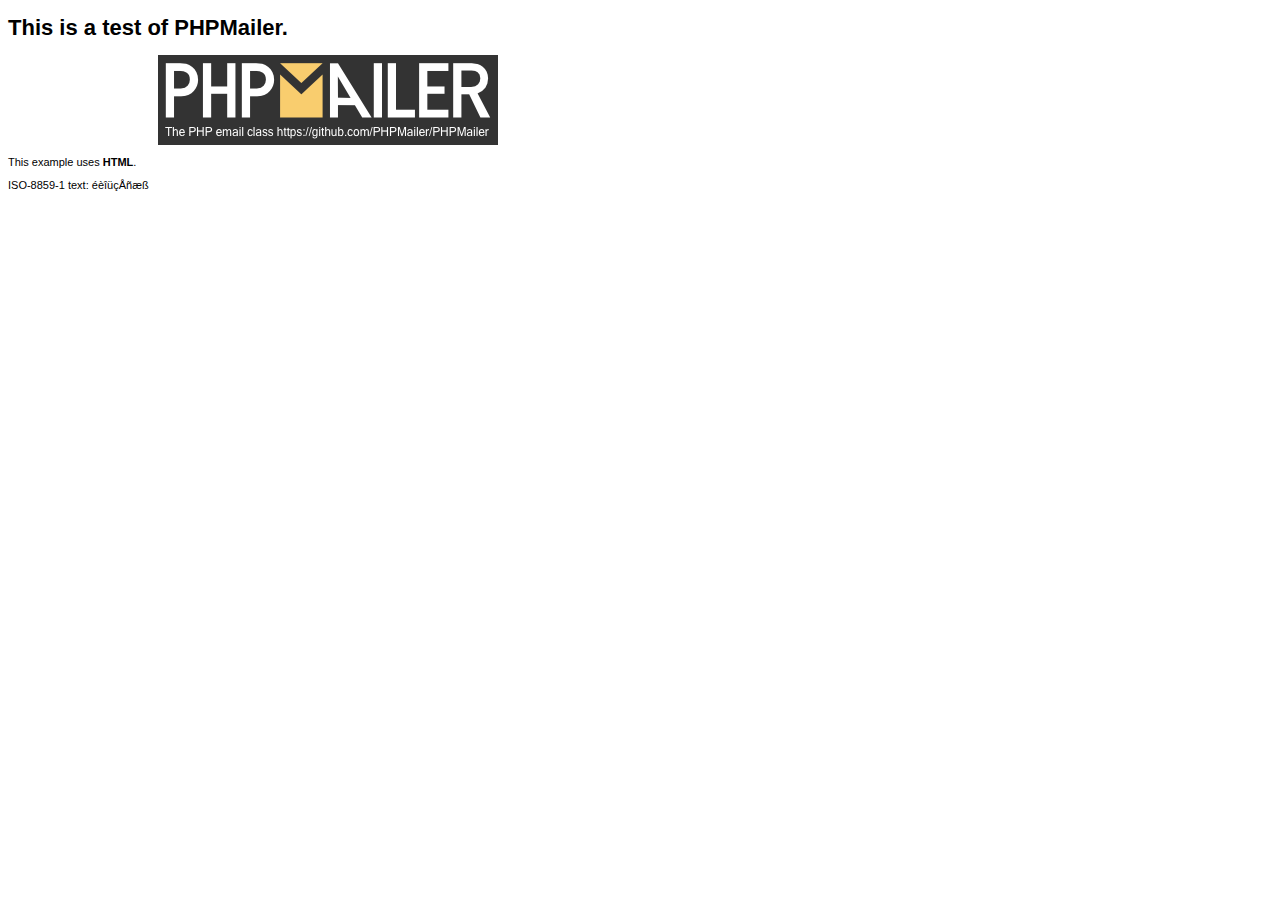
<file: web/PHPMailer-master/examples/contents.html>
<!DOCTYPE HTML PUBLIC "-//W3C//DTD HTML 4.01 Transitional//EN" "http://www.w3.org/TR/html4/loose.dtd">
<html>
<head>
  <meta http-equiv="Content-Type" content="text/html; charset=iso-8859-1">
  <title>PHPMailer Test</title>
</head>
<body>
<div style="width: 640px; font-family: Arial, Helvetica, sans-serif; font-size: 11px;">
  <h1>This is a test of PHPMailer.</h1>
  <div align="center">
    <a href="https://github.com/PHPMailer/PHPMailer/"><img src="images/phpmailer.png" height="90" width="340" alt="PHPMailer rocks"></a>
  </div>
  <p>This example uses <strong>HTML</strong>.</p>
  <p>ISO-8859-1 text: ���������</p>
</div>
</body>
</html>
</file>
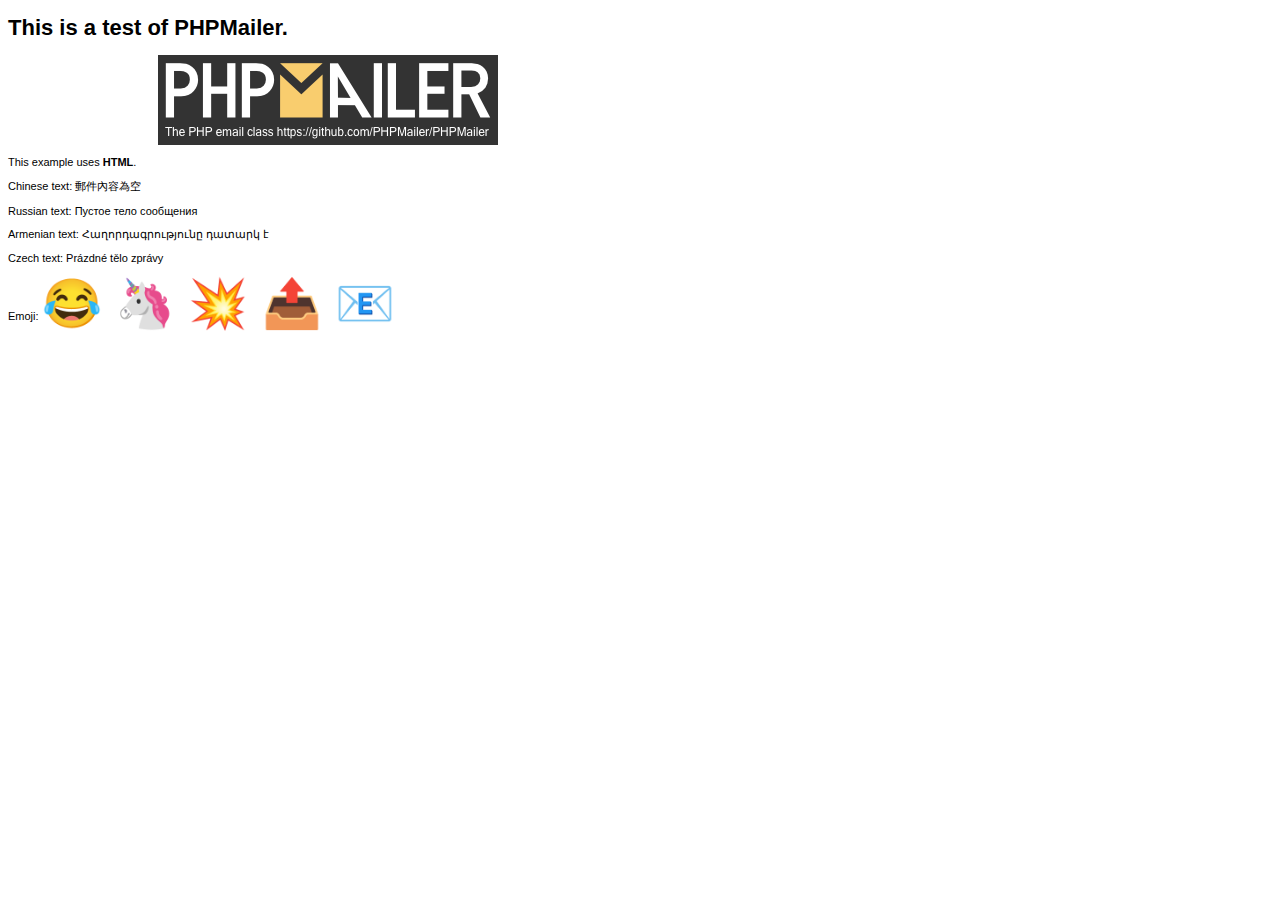
<file: web/PHPMailer-master/examples/contentsutf8.html>
<!DOCTYPE HTML PUBLIC "-//W3C//DTD HTML 4.01 Transitional//EN" "http://www.w3.org/TR/html4/loose.dtd">
<html>
<head>
  <meta http-equiv="Content-Type" content="text/html; charset=utf-8">
  <title>PHPMailer Test</title>
</head>
<body>
<div style="width: 640px; font-family: Arial, Helvetica, sans-serif; font-size: 11px;">
  <h1>This is a test of PHPMailer.</h1>
  <div align="center">
    <a href="https://github.com/PHPMailer/PHPMailer/"><img src="images/phpmailer.png" height="90" width="340" alt="PHPMailer rocks"></a>
  </div>
  <p>This example uses <strong>HTML</strong>.</p>
  <p>Chinese text: 郵件內容為空</p>
  <p>Russian text: Пустое тело сообщения</p>
  <p>Armenian text: Հաղորդագրությունը դատարկ է</p>
  <p>Czech text: Prázdné tělo zprávy</p>
  <p>Emoji: <span style="font-size: 48px">😂 🦄 💥 📤 📧</span></p>
</div>
</body>
</html>
</file>
<file: web/css/style.css>
/*--
Author: W3layouts
Author URL: http://w3layouts.com
License: Creative Commons Attribution 3.0 Unported
License URL: http://creativecommons.org/licenses/by/3.0/
--*/
body{
	padding:0;
	margin:0;
	font-family: 'Lato-Regular';
	background:#fff;
}
body a{
    transition:0.5s all;
	-webkit-transition:0.5s all;
	-moz-transition:0.5s all;
	-o-transition:0.5s all;
	-ms-transition:0.5s all;
}
@font-face {
   font-family: 'Lato-Regular';
   src: url(../fonts/Lato-Regular.ttf)format('truetype');
}
@font-face {
   font-family: 'PlayfairDisplay-Regular';
   src: url(../fonts/PlayfairDisplay-Regular.ttf)format('truetype');
}
input[type="button"],input[type="submit"]{
	transition:0.5s all;
	-webkit-transition:0.5s all;
	-moz-transition:0.5s all;
	-o-transition:0.5s all;
	-ms-transition:0.5s all;
}
h1,h2,h3,h4,h5,h6{
	margin:0;	
	font-family: 'PlayfairDisplay-Regular';
}	
p{
	margin:0;
}
ul{
	margin:0;
	padding:0;
}
label{
	margin:0;
}
/*-----start-header----*/
.header-top-strip{
	padding:8px 0 14px 0;
	background-color:#816263;
}
.header-top-left ul li {
    display: inline-block;
	margin-right:15px;
}
.header-top-left ul li a {
	color:#fff;
	text-decoration:none;
	font-size:13px;
}
span.glyphicon.glyphicon-user,span.glyphicon.glyphicon-lock {
    font-size: 10px;
    vertical-align: initial;
    margin-right: 6px;
}
.header-top-left {
    float: left;
	margin-top:5px;
}
.header-right {
      float: right;
    margin-top: 5px;
}
.box_1 h3 {
  color: #fff;
  font-size: 15px;
  margin-bottom: 0;
  float: left;
  font-weight: 400;
  padding: 0;
}
.box_1 h3 img {
	margin-left: 3px;
}
a.simpleCart_empty {
  font-size: 14px;
  color: #FFC6CF;
}
.box_1 p {
  margin-left: 8px;
  float: left;
}
.banner {
	background:url("../images/board4.jpg") no-repeat 0px 0px;
	background-size:cover;
	-moz-background-size:cover;
	-o-background-size:cover;
	-ms-background-size:cover;
	-webkit-background-size:cover;
	min-height:500px;
}

/****added *****/

.banner-info{
	margin-top:175px;
}
.banner-info h3{
	font-family: 'Varela Round', sans-serif;
	color:#fff;
	font-size:52px;	
	text-align:center;
	line-height:1.4em;
	text-transform:uppercase;	
}

/**********/
.logo h1 a {
    color: #000;
    text-decoration: none;
    font-size: 30px;
    letter-spacing: 2px;
}
.logo a span {
	color: #816263;
    font-size: 35px;
    border: 2px solid #816263;
    border-radius: 50%;
    width: 50px;
    display: block;
    text-align: center;
    float: left;
    padding: 2px 0 0 4px;
    height: 50px;
    vertical-align: middle;
    margin-right: 3px;
}
.banner-top {
	padding-top: 25px;
    background-color: #f8f8f8;
    padding-bottom: 15px;
}
.inner-head {
	background-color:#fff;
}
.navbar-default {
    background-color: transparent;
    border-color: transparent;
}
.navbar-default .navbar-nav > li > a {
    color: #000;
    text-transform: uppercase;
    border: 1px solid #f8f8f8;
	margin:0 10px;
	padding-top: 10px;
    padding-bottom: 10px;
}
.navbar-nav {
    float: right;
    margin: 0;
}
.navbar-collapse.collapse {
    padding: 0;
}
.navbar-default .navbar-nav > li > a:hover, .navbar-default .navbar-nav > li > a:focus {
    background-color: transparent;
    border: 1px solid #816263;
    color: #816263;
}
.navbar-default .navbar-brand:hover, .navbar-default .navbar-brand:focus {
    color: #000;
    background-color: transparent;
}
.navbar {
    position: relative;
    min-height: 50px;
    margin-bottom: 0px;
}
.navbar-default .navbar-nav > .open > a, .navbar-default .navbar-nav > .open > a:hover, .navbar-default .navbar-nav > .open > a:focus {
    color: #555;
    background-color: #fff;
}
.navbar-header {
    float: left;
    width: 35%;
}
ul.multi-column-dropdown h6 {
    font-size: 14px;
    font-weight: 600;
    margin-bottom: 10px;
    color: #816263;
	    padding: 0;
}
.multi-column-dropdown li {
	list-style-type:none;
	    margin: 5px 0;
}
.multi-column-dropdown li a {
        display: block;
    clear: both;
    line-height: 1.428571429;
    color: #000;
    white-space: normal;
    font-weight: 300;
}
.multi-column-dropdown li a.list {
    font-weight: 600;
	    margin-bottom: 7px;
}
.dropdown-menu .divider {
    height: 0px;
    margin: 1px 0;
    overflow: hidden;
    background-color: #e5e5e5;
}
.multi-column-dropdown li a:hover {
    text-decoration: none;
    color: #816263;
    background-color: #fff!important;
}
.dropdown-menu.columns-2 {
    min-width: 400px;
    padding: 15px 20px;
}
.dropdown-menu.columns-3 {
    min-width: 550px;
    padding: 15px 20px;
}
.banner-bottom-left{
	float:Left;
	margin: 110px 0px 0px 30px;
}
.banner-bottom-right{
	float:right;
	width: 50%;
}
.banner-bottom-left h2 {
    font-size: 90px;
    font-weight: 600;
    line-height: 120px;
    color: #816263;
    transform: rotate(-15deg);
	-webkit-transform: rotate(-15deg);
	-o-transform: rotate(-15deg);
	-ms-transform: rotate(-15deg);
	-moz-transform: rotate(-15deg);
    margin: 0 0 0 100px;
	    padding: 0;
}
/*--header--*/
#slider2,
#slider3 {
  box-shadow: none;
  -moz-box-shadow: none;
  -webkit-box-shadow: none;
  margin: 0 auto;
}
.rslides_tabs li:first-child {
  margin-left: 0;
}
.rslides_tabs .rslides_here a {
  background: rgba(255,255,255,.1);
  color: #fff;
  font-weight: bold;
}
.events {
  list-style: none;
}
.callbacks_container {
  position: relative;
  float: left;
  width: 100%;
}
.callbacks {
  position: relative;
  list-style: none;
  overflow: hidden;
  width: 100%;
  padding: 0;
  margin: 0;
}
.callbacks li {
  position: absolute;
  width: 100%;
}
.callbacks img {
  position: relative;
  z-index: 1;
  height: auto;
  border: 0;
}
.callbacks .caption {
	display: block;
	position: absolute;
	z-index: 2;
	font-size: 20px;
	text-shadow: none;
	color: #fff;
	left: 0;
	right: 0;
	padding: 10px 20px;
	margin: 0;
	max-width: none;
	top: 10%;
	text-align: center;
}
.callbacks_nav {
      position: absolute;
    -webkit-tap-highlight-color: rgba(0,0,0,0);
    top: 56%;
    left: 0;
    opacity: 0.7;
    z-index: 3;
    text-indent: -9999px;
    overflow: hidden;
    text-decoration: none;
    height: 70px;
    width: 40px;
    background: transparent url("../images/arrows2.png") no-repeat left top;
    margin-top: 1%;
}
 .callbacks_nav:hover{
  	opacity: 0.5;
  }
.callbacks_nav.next {
  left: auto;
    background-position: right top;
   right:0px;
 }
 .callbacks_nav.prev {
	right: auto;
	background-position:left top;
	  left: 0px;
}
#slider3-pager a {
  display: inline-block;
}
#slider3-pager span{
  float: left;
}
#slider3-pager span{
	width:100px;
	height:15px;
	background:#fff;
	display:inline-block;
	border-radius:30em;
	opacity:0.6;
}
#slider3-pager .rslides_here a {
  background: #FFF;
  border-radius:30em;
  opacity:1;
}
#slider3-pager a {
  padding: 0;
}
#slider3-pager li{
	display:inline-block;
}
.rslides {
  position: relative;
  list-style: none;
  overflow: hidden;
  width: 100%;
  padding: 0;

}
.rslides li {
  -webkit-backface-visibility: hidden;
  position: absolute;
  display:none;
  width: 100%;
  left: 0;
  top: 0;
}
.rslides li{
  position: relative;
  display: block;
  float: left;
}
.rslides img {
  height: auto;
  border: 0;
  }
.callbacks_tabs{
        list-style: none;
    position: absolute;
    bottom: -21%;
    z-index: 999;
    left: 38%;
    padding: 0;
    margin: 0;
    display: block;
}
.slider-top span{
	font-weight:600;
}
.callbacks_tabs li{
  display: inline-block;
  margin: 0 .3em;
}
@media screen and (max-width: 600px) {
  .callbacks_nav {
    top: 47%;
    }
}
/*----*/
.callbacks_tabs a{
 visibility: hidden;
}
.callbacks_tabs a:after {
        content: "\f111";
    font-size: 0;
    font-family: FontAwesome;
    visibility: visible;
    display: block;
    width: 40px;
    height: 5px;
    display: block;
    background: #898989;
    display: inline-block;
    border: none;
}
.callbacks_here a:after{
  background:#816263;
}
.banner-info {
    margin-top: 150px;
    text-align: center;
}
.banner-info p {
  font-size: 20px;
  font-weight:300;
  color:#816263;
  margin: 20px 0;
}
.shop {
    float: bottom;
    text-align: center;
}
.shop a {
	text-decoration:none;
	padding:12px 20px;
	border:1px solid #000;
	color:#000;
	font-size:18px;
	letter-spacing:2px;
}
.shop a:hover {
	color:#fff;
	background-color:#816263;
	border:1px solid #816263;	
}
/*-- online-strip --*/
.online-strip {
	border-top: 1px solid #C8C8C8;
	border-bottom: 1px solid #C8C8C8;
	padding: 20px 0;
	text-align:center;
	margin: 40px 0 30px;
}
.shipping-grid {
	border-left: 1px solid #C8C8C8;
	border-right: 1px solid #C8C8C8;
}
.shipping {
	float:left;
	width:13%;
	margin-right:3%;
	margin-left:20%;
}
.shipping img {
	width:100%;
	margin-top:10%;
}
.shipping-text {
	float: left;
}
.online-strip h3 {
	color: #816263;
	font-size: 1.5em;
	    padding: 0;
}
.follow-us h3 {
	margin-top:0.4em;
}
.online-strip p {
	font-size:0.95em;
}
a.twitter {
	width: 25px;
	height: 25px;
	background: url(../images/follow.png) no-repeat 0px 0px;
	display: inline-block;
	margin:0 1em;
	  vertical-align: text-bottom;
}
a.twitter:hover,a.facebook:hover {
	opacity:0.5;
}
a.facebook {
	width: 25px;
	height: 25px;
	background: url(../images/follow.png) no-repeat -25px 0px;
	display: inline-block;
	  vertical-align: text-bottom;
}
/*-- online-strip --*/
h3.head.text-center {
    font-size: 35px;
    color: #816263;
    font-weight: 500;
	    padding: 0;
}
.products-grid {
    padding: 30px 0;
}
.product {
	position:relative;
	margin-top: 50px;
}
.product:hover .mask{
	display:block;
}
.products-grid img {
	width:100%;
}
.products-grid  a {
	display:block;
	color:#000;
	text-transform:uppercase;
	font-size:14px;
	letter-spacing:2px;
	text-decoration:none;
}
a.product_name {
    margin: 15px 0;
}
.product-left:hover .p-one{
	border: 1px solid #8c2830;
	transition: 0.5s all ease;
	-webkit-transition: 0.5s all ease;
	-moz-transition: 0.5s all ease;
	-o-transition: 0.5s all ease;
	-ms-transition: 0.5s all ease;
}
.product-left:hover .p-one p a{
	color: #8c2830;
}
.product-left:hover .mask{
	display:block;
}
.mask {
	display: none;
	position: absolute;
	top: 44%;
	left: 33%;
}
.mask a{
	background: rgba(255, 255, 255, 0.74);
    color: #000;
    font-size: 15px;
    font-weight: 400;
    padding: 6px 12px;
    text-decoration: none;
}
.product-left{
	position:relative;
	text-align:center;
}
.mask a:hover{
	text-decoration:none;
	background:#816263;
	color:#fff;
	transition: 0.7s all;
	-webkit-transition: 0.7s all;
	-o-transition: 0.7s all;
	-moz-transition: 0.7s all;
	-ms-transition: 0.7s all;
}
.product-one {
	margin-top: 4%;
}
.product-one:nth-child(1){
	margin-top:0;
}
.product p {
	color: #999;
	font-family: 'Lato-Regular';
	font-weight: 700;
	display: inline-block;
	vertical-align: middle;
}
.product p a {
	text-decoration: none;
	color: #999;
}
.product p i {
	background: url(../images/cart.png) no-repeat;
	width: 20px;
	height: 14px;
	display: inline-block;
	margin-right: 4px;
	vertical-align: middle;
}
.product-left:hover .product p i{
	background: url(../images/cart-2.png) no-repeat;
}
/*--end-product--*/
h3.like{
    font-size: 30px;
    color: #816263;
    font-weight: 500;
	    padding: 0;
}
a.like_name {
    line-height: 40px;
    display: block;
	    color: #000;
    text-transform: uppercase;
    font-size: 14px;
    letter-spacing: 2px;
    text-decoration: none;
}
#flexiselDemo1, #flexiselDemo3 {
	display: none;
}
.nbs-flexisel-container {
	position: relative;
	max-width: 100%;
	    margin-top: 3em;
}
.nbs-flexisel-ul {
	position: relative;
	width: 9999px;
	margin: 0px;
	padding: 0px;
	list-style-type: none;
	text-align: center;
}
.nbs-flexisel-inner {
	overflow: hidden;
	margin: 0 auto;
}
.nbs-flexisel-item {
	float: left;
	margin:0px;
	padding:0px;
	cursor: pointer;
	position: relative;
	line-height: 0px;
}
.nbs-flexisel-item > img {
	cursor: pointer;
	position: relative;
	margin-top:10px;
	margin-bottom: 10px;
	max-width:350px;
	max-height:500px;
	display:inline-block;
}
.grid-flex{
	margin:20px 0 20px 0;
}
.nbs-flexisel-item > img {
	cursor: pointer;
	position: relative;
	width: 90%;
}
/*** Navigation ***/
.nbs-flexisel-nav-left, .nbs-flexisel-nav-right {
	width: 45px;
	height: 45px;
	position: absolute;
	cursor: pointer;
	z-index: 100;
	margin-top:-2em;
}
.nbs-flexisel-nav-left {
	left: 0px;
	background: url(../images/arrows.png) no-repeat -8px -7px;
}
.nbs-flexisel-nav-right {
	right: 0px;
	background: url(../images/arrows.png) no-repeat -61px -7px;
}
.other-products {
    padding: 60px 0;
}
.liked-product{
	margin-top:0;
}
/*-- news-letter-starts-here --*/
.news-letter {
    background-color: #F7F7F7;
    padding: 35px 0;
}
.join h6 {
    font-size: 22px;
    font-weight: 400;
    color: #000;
    float: left;
    margin-right: 5%;
	margin-top:10px;
    letter-spacing: 1px;
	font-family: 'Lato-Regular';
	padding: 0;
}
.join input[type="text"] {
	width: 48%;
    color: #C3C3C3;
    letter-spacing: 1px;
    font-weight: 300;
    font-size: 15px;
    padding: 10px 10px;
    border: 1px solid #E4E4E4;
    outline: none;
    font-family: 'Lato-Regular';
    text-align: left;
}
.join input[type="submit"]{
    outline: none;
    cursor: pointer;
    width: 22%;
    padding: 6px 0 10px;
    background: #816263;
    color: #fff;
    font-size: 19px;
    font-weight: 400;
    margin: 0px 0 0 -3px;
    border: none;
    -webkit-apperance: none;
}
.join input[type="submit"]:hover {
	background-color:#000;
}
/*-- news-letter-ends-here --*/
/*-- footer-starts-here --*/
.span1_of_4 h4 {
    margin: 0 0 15px 0;
    font-size: 23px;
    color: #816263;
    text-transform: capitalize;
    font-weight: 500;
	    padding: 0;
}
.footer {
    padding: 50px 0;
}
ul.f_nav li{
    list-style-type: none;
	margin: 5px 0;
}
ul.f_nav li a{
    list-style-type: none;
    font-size: 14px;
    color: #B3B3B3;
	text-transform:capitalize;
}
.cards.text-center {
    border-top: 1px solid #E7E7E7;
    border-bottom: 1px solid #E7E7E7;
    margin: 40px 0;
    padding: 25px 0;
}
.copyright p {
    font-size: 15px;
    font-weight: 400;
    color: #929292;
    letter-spacing: 1px;
}
.copyright p a {
	color:#816263;
}
/*-- footer-ends-here --*/
/*-- products-page-starts-here --*/
.products{
	width:20%;
	margin-right:2%;
	float:left;
}
.product-listy{
	background:#91b900;
}
ul.product-list{
	padding:0em 0 0.5em 0;
	margin:0.5em 0;
}
ul.product-list li{
	display: block;
	margin:5px 0;
}
ul.product-list li a{
	color:#FFF;
	text-transform:uppercase;
	font-size:0.85em;
	text-decoration:none;
	padding:5px 2em;
	font-family: 'Doppio One', sans-serif;
	font-weight:400;
	display: block;
}
ul.product-list li a:hover{
	background:#000;
	color:#fff;
	padding:5px 2em;
	transition:0.5s all;
	-webkit-transition:0.5s all;
	-o-transition:0.5s all;
	-moz-transition:0.5s all;
	-ms-transition:0.5s all;
}
.product-listy h2{
	color: #fff;
    background: #816263;
    font-size: 15px;
    padding: 23px;
    font-weight: 600;
    text-transform: uppercase;
}
.latest-bis {
	margin: 1.5em 0;
	position:relative;
}
.offer{
	position:absolute;
	bottom: 13%;
	right: 2%;
}
.offer p{
	font-size:30px;
	color:#fff;
	background:rgba(129, 98, 99, 0.73);
	padding: 15px 8px;
	border-radius:50%;
	-webkit-border-radius:50%;
	-o-border-radius:50%;
	-moz-border-radius:50%;
	-ms-border-radius:50%;
	font-weight:400;
}
.offer small{
	color: #7C7C7C;
	font-size: 18px;
}
.tags{
	list-style:none;
	background:#FCFCFC;
	margin-top:2em;
	padding:1em;
	font-weight:400;
}
h4.tag_head{
	    color: #333;
    font-weight: 600;
    font-size: 20px;
    margin-bottom: 20px;
	    padding: 0;
}
ul.tags_links{
	padding:0;
	list-style:none;
}
ul.tags_links li {
	display: inline-block;
	margin: 8px 3px;
}
ul.tags_links li a {
	color: #333;
	font-size: 1em;
	background: #e9e9e9;
	padding: 5px 10px;
}
ul.tags_links li a:hover{
	text-decoration:none;
	background:#816263;
	color:#fff;
}
.link1 {
	font-size: 0.85em;
	line-height: 18px;
	color: #333;
	font-weight: bold;
	background: url(../images/tag_arrow.png) right 4px no-repeat;
	padding-right: 20px;
	margin-top:1.5em;
	display: inline-block;
}
.link1:hover{
	color:#fb4d01;
	text-decoration:none;
}
.new-product{
	width:78%;
	float:right;
	background:rgba(245, 243, 243, 0.27);
	min-height:800px;
	padding:2em;
}
ul.product-top-list{
	padding:0;
	float: left;
}
ul.product-top-list li{
	display: inline-block;
	font-size:0.82em;
	color:#777;
}
ul.product-top-list li a{
	    color: #816263;
    font-size: 16px;
}
ul.product-top-list li span.act{
	    background: yellow;
    font-size: 14px;
    padding: 3px;
}
p.back{
	float: right;
	font-size:0.82em;
}
p.back a {
	font-size: 14px;
    color: #B9B4B5;
}
.labout {
	display: block;
	float: left;
	margin: 0 3.6% 0 0;
}
.span_2_of_al{
	width:40%;
	width: 46%;
	float: left;
}
.span_2_of_al h3 {
	color: #333;
	text-transform: uppercase;
	font-size: 1.7em;
	font-weight: bold;
}
ul.ratings{
	padding: 0;
	margin-top:1em;
}
ul.ratings li{
	display: inline-block;
}
ul.ratings li a{
	font-size: 0.87em;
	color: #000;
	text-decoration: none;
	font-weight: 600;
}
i.rating-ed{
	background: url(../images/stars.png)no-repeat -9px;
}
.price_single {
	font-size: 1.3em;
	margin: 0.5em 0 1.5em;
	font-family: 'Doppio One', sans-serif;
	font-weight:400;
}
span.reducedfrom {
	text-decoration: line-through;
	margin-right: 3%;
	color: #555;
}
span.actual {
	color: #ee4a02;
	font-size: 1em;
	margin-right: 5%;
}
.price_single a {
	color: #999;
	font-size: 13px;
}
h2.quick {
	color: #555;
	font-size: 0.85em;
	text-transform: uppercase;
}
p.quick_desc {
	color: #999;
	font-size: 0.8125em;
	line-height: 1.8em;
}
ul.product-qty {
	padding: 0;
	list-style: none;
}
.product-qty span {
	color: #555;
	font-size: 0.85em;
	padding-bottom: 0.5em;
	display: block;
	text-transform: uppercase;
	margin-top: 2em;
}
.product-qty select {
	border: 1px solid #eee;
	padding: 0.5em;
	font-size: 1em;
	outline: none;
}
.btn_form form input[type="submit"] {
	cursor: pointer;
	border: none;
	outline: none;
	display: inline-block;
	font-size: 1em;
	padding: 13px 20px;
	color: #fff;
	
	text-transform: uppercase;
	-webkit-transition: all 0.3s ease-in-out;
	-moz-transition: all 0.3s ease-in-out;
	-o-transition: all 0.3s ease-in-out;
	transition: all 0.3s ease-in-out;
	margin-top: 2em;
}
.btn_form form input[type="submit"]:hover{
}
.abt-ft{
	margin-top:2em;
}
.singel_right {
	margin-bottom: 2em;
}
h3.new-models {
	font-size: 1.2em;
	background: #ee4a02;
	padding: 5px;
	font-weight: 600;
	color:#fff;
}
.view-first:hover .mask {
	opacity: 1;
}
.view .mask, .view .content {
	position: absolute;
	overflow: hidden;
	top: 10em;
	left: 6.2em;
}
.view-first .mask {
	opacity: 0;
	background-color: rgba(219,127,8, 0.7);
	-webkit-transition: all 0.4s ease-in-out;
	-moz-transition: all 0.4s ease-in-out;
	-o-transition: all 0.4s ease-in-out;
	-ms-transition: all 0.4s ease-in-out;
	transition: all 0.4s ease-in-out;
	padding: 10px 15px;
	background: rgba(255, 255, 255, 0.82);
	-moz-box-shadow: rgba(0, 0, 0, 0.16) 0 2px 8px;
	-webkit-box-shadow: rgba(0, 0, 0, 0.16) 0 2px 8px;
	box-shadow: rgba(0, 0, 0, 0.16) 0 2px 8px;
	color: #000;
	font-size: 0.85em;
	font-weight: bold;
}
p.title {
	color: #000;
	font-size: 0.95em;
	font-weight: bold;
}
.cart-left {
	float: left;
	margin-right: 2.6%;
}
p.title {
	color: #000;
	font-size: 0.95em;
	font-weight: 700;
	margin:0;
}
.pricey {
	float: right;
	font-weight: bold;
	font-size: 0.95em;
}
.view .mask, .view .content {
    position: absolute;
    overflow: hidden;
    top: 11.5em;
    left: 8.2em;
}
.view-first:hover .mask {
	opacity: 1;
}
.view .mask, .view .content {
	position: absolute;
	overflow: hidden;
	top: 11.5em;
	left: 8.2em;
}
.product_image {
    position: relative;
}
.product_container {
	padding: 1em;
}
.products-page {
	padding: 4em 0;
}
.sort-by select {
	outline: none;
}
.pages {
	float: right;
}
.pages .limiter {
	color: #747474;
    font-size: 12px;
    text-transform: uppercase;
}
.pages .limiter label {
	vertical-align: middle;
}
.pages .limiter select {
	padding: 0;
	margin: 0 0 1px;
	vertical-align: middle;
}
.limiter.visible-desktop label {
	font-weight: normal;
	margin: 0;
}
.mens-toolbar {
	    margin: 23px 0;
    font-size: 20px;
}
.mens-toolbar .sort {
	float: left;
	width: 20.5%;
}
.sort-by {
	color: #000;
	font-size: 0.9em;
	text-transform: uppercase;
}
.sort-by label {
	font-weight: normal;
	float: left;
	margin: 2px 5px 0 0;
}
ul.women_pagenation.dc_paginationA.dc_paginationA06 {
	float: right;
	padding: 0;
	list-style: none;
}
ul.women_pagenation li {
	float: left;
	margin: 0px;
	margin-left: 5px;
	padding: 0px;
	list-style: none;
	font-size: 14px;
}
ul.women_pagenation li a {
	color: #000;
	display: block;
	padding: 4px 8px;
	text-decoration: none;
	font-size: 0.7125em;
	text-transform: uppercase;
}
ul.women_pagenation li.active a, ul.women_pagenation li a:hover {
	background: #3C3038;
	color: #fff;
	transition:0.5s all;
	-webkit-transition:0.5s all;
	-o-transition:0.5s all;
	-moz-transition:0.5s all;
	-ms-transition:0.5s all;
}
.product-listy{
	background:#9E9C9C;
}
ul.product-list{
	padding:0em 0 0.5em 0;
	margin:0.5em 0;
}
ul.product-list li{
	display: block;
	margin:5px 0;
}
ul.product-list li a{
	color:#FFF;
	text-transform:uppercase;
	font-size:0.85em;
	text-decoration:none;
	padding:5px 2em;
	font-family: 'Doppio One', sans-serif;
	font-weight:400;
	display: block;
}
ul.product-list li a:hover{
	background:#816263;
	color:#fff;
	padding:5px 2em;
	transition:0.5s all;
	-webkit-transition:0.5s all;
	-o-transition:0.5s all;
	-moz-transition:0.5s all;
	-ms-transition:0.5s all;
}
.latest-bis {
	margin: 1.5em 0;
	position:relative;
}
.offer{
	position:absolute;
	bottom: 13%;
	right: 2%;
}
ul.tags_links{
	padding:0;
	list-style:none;
}
ul.tags_links li {
	display: inline-block;
	margin: 8px 3px;
}
ul.tags_links li a {
	color: #333;
	font-size: 1em;
	background: #e9e9e9;
	padding: 5px 10px;
}
ul.tags_links li a:hover{
	text-decoration:none;
}
.link1 {
	font-size: 0.85em;
	line-height: 18px;
	color: #333;
	font-weight: bold;
	background: url(../images/tag_arrow.png) right 4px no-repeat;
	padding-right: 20px;
	margin-top:1.5em;
	display: inline-block;
}
.link1:hover{
	color:#fb4d01;
	text-decoration:none;
}
ul.product-top-list{
	padding:0;
	float: left;
}
ul.product-top-list li{
	display: inline-block;
	font-size:0.82em;
	color:#777;
}
p.back{
	float: right;
	font-size:0.82em;
}
.labout {
	display: block;
	float: left;
	margin: 0 3.6% 0 0;
}
.span_2_of_al{
	width:40%;
	width: 46%;
	float: left;
}
.span_2_of_al h3 {
	color: #333;
	text-transform: uppercase;
	font-size: 1.7em;
	font-weight: bold;
}
ul.ratings{
	padding: 0;
	margin-top:1em;
}
ul.ratings li{
	display: inline-block;
}
ul.ratings li a{
	font-size: 0.87em;
	color: #000;
	text-decoration: none;
	font-weight: 600;
}
i.rating-ed{
	background: url(../images/stars.png)no-repeat -9px;
}
.price_single {
	font-size: 1.3em;
	margin: 0.5em 0 1.5em;
	font-family: 'Doppio One', sans-serif;
	font-weight:400;
}
span.reducedfrom {
	text-decoration: line-through;
	margin-right: 3%;
	color: #555;
}
span.actual {
	color: #ee4a02;
	font-size: 1em;
	margin-right: 5%;
}
.price_single a {
	color: #999;
	font-size: 13px;
}
h2.quick {
	color: #555;
	font-size: 0.85em;
	text-transform: uppercase;
}
p.quick_desc {
	color: #999;
	font-size: 0.8125em;
	line-height: 1.8em;
}
ul.product-qty {
	padding: 0;
	list-style: none;
}
.product-qty span {
	color: #555;
	font-size: 0.85em;
	padding-bottom: 0.5em;
	display: block;
	text-transform: uppercase;
	margin-top: 2em;
}
.product-qty select {
	border: 1px solid #eee;
	padding: 0.5em;
	font-size: 1em;
	outline: none;
}
.btn_form form input[type="submit"] {
	cursor: pointer;
	border: none;
	outline: none;
	display: inline-block;
	font-size: 1em;
	padding: 13px 20px;
	color: #fff;
	
	text-transform: uppercase;
	-webkit-transition: all 0.3s ease-in-out;
	-moz-transition: all 0.3s ease-in-out;
	-o-transition: all 0.3s ease-in-out;
	transition: all 0.3s ease-in-out;
	margin-top: 2em;
}
.btn_form form input[type="submit"]:hover{
}
.abt-ft{
	margin-top:2em;
}
.singel_right {
	margin-bottom: 2em;
}
h3.new-models {
	font-size: 1.2em;
	background: #ee4a02;
	padding: 5px;
	font-weight: 600;
	color:#fff;
}
.view .mask, .view .content {
	position: absolute;
	overflow: hidden;
	top: 12em;
	left: 6.2em;
}
p.title {
	color: #000;
	font-size: 0.95em;
	font-weight: bold;
}
.cart-left {
	float: left;
	margin-right: 2.6%;
}
p.title {
	color: #000;
	font-size: 0.95em;
	font-weight: 700;
	margin:0;
}
.pricey {
	float: right;
	font-weight: bold;
	font-size: 0.95em;
}
.product_container {
	padding: 1em;
	border-top: 10px solid #f8f8f8;
}
.products-page {
	padding: 60px 0;
}
/*---- Best Buy Starts Here ---*/
.mens-toolbar .sort {
	float: left;
	width: 20.5%;
}
.sort-by {
	color: #828282;
    font-size: 13px;
    text-transform: uppercase;
}
ul.women_pagenation {
	float: right;
	padding: 0;
	list-style: none;
}
ul.women_pagenation li.active a, ul.women_pagenation li a:hover {
	background: #3C3038;
	color: #fff;
	transition:0.5s all;
	-webkit-transition:0.5s all;
	-o-transition:0.5s all;
	-moz-transition:0.5s all;
	-ms-transition:0.5s all;
}
.sort-by select {
	outline: none;
}
.pages {
	float: right;
}
.pages .limiter label {
	vertical-align: middle;
}
.limiter.visible-desktop label {
	font-weight: normal;
	margin: 0;
}
.product_image:hover .mask {
    display: block;
    transition:0.5s all;
	-webkit-transition:0.5s all;
	-moz-transition:0.5s all;
	-o-transition:0.5s all;
	-ms-transition:0.5s all;
}
/*-- products-page-ends-here --*/
/*-- login-starts-here --*/
.login-left {
	padding: 0;
}
.login-left h2 {
	color: #000;
    font-size: 20px;
    padding-bottom: 18px;
    font-weight: 600;
}.login-right h3 {
	color: #000;
    font-size: 20px;
    padding-bottom: 18px;
    font-weight: 600;
}
li.home a {
    color: #816263;
    font-size: 16px;
}
.login-left p, .login-right p {
	color: #CAC9C9;
	display: block;
	font-size: 1.1em;
	margin: 0 0 2em 0;
	line-height: 1.5em;
}
.acount-btn {
	background: #816263;
	color: #FFF;
	font-size: 15px;
	padding: 0.7em 1.2em;
	transition: 0.5s all;
	-webkit-transition: 0.5s all;
	-moz-transition: 0.5s all;
	-o-transition: 0.5s all;
	display: inline-block;
	text-transform: uppercase;
}
.acount-btn:hover, .login-right input[type="submit"]:hover{
	background:#000;
	text-decoration:none;
	color:#fff;
}
.login-right form {
	padding: 1em 0;
}
.login-right form div {
	padding: 0 0 2em 0;
}
.login-right span {
	color: #555;
	font-size:1em;
	padding-bottom: 0.2em;
	display: block;
	text-transform: uppercase;
}
.login-right input[type="text"] {
	border: 1px solid #EEE;
	outline-color:#CACACA;
	width: 96%;
	font-size:13px;
	padding: 8px;
}
.login-right input[type="password"] {
	border: 1px solid #EEE;
	outline-color:#CACACA;
	width: 96%;
	font-size:13px;
	padding: 8px;
}
.login-right input[type="submit"] {
	background: #816263;
	color: #FFF;
	font-size: 1em;
	padding: 0.7em 1.2em;
	transition: 0.5s all;
	-webkit-transition: 0.5s all;
	-moz-transition: 0.5s all;
	-o-transition: 0.5s all;
	display: inline-block;
	text-transform: uppercase;
	border:none;
	outline:none;
}
a.forgot {
	font-size: 1em;
	margin-right: 11px;
}
ul.breadcrumbs{
	padding:0;
	list-style:none;
	float:left;
}
ul.breadcrumbs li{
	display:inline-block;
	color:#000;
}
ul.breadcrumbs li.women{
	    background: yellow;
    font-size: 14px;
    padding: 3px;
}
ul.previous{
	padding:0;
	list-style:none;
	float:right;
	    margin-top: 3px;
}
ul.previous li a{
	    font-size: 14px;
    color: #B9B4B5;
}
.dreamcrub{
	    margin: 15px 0 60px 0;
    background-color: #FDFDFD;
    padding: 10px 20px;
}
.mens-toolbar .sort {
	float: left;
	width: 20.5%;
}
.sort-by label{
	font-weight:normal;
}
.mens-toolbar .pages {
	float: right;
	margin: 0;
}
ul.women_pagenation.dc_paginationA.dc_paginationA06 {
	float:right;
	padding:0;
	list-style:none;
}
.pages{
	float:right;
}
.pages .limiter {
	color: #000;
	font-size: 0.8125em;
	text-transform: uppercase;
}
.pages .limiter select {
	padding: 0;
	margin: 0 0 1px;
	vertical-align: middle;
}
ul.women_pagenation li {
	float: left;
	margin: 0px;
	margin-left: 5px;
	padding: 0px;
	list-style:none;
}
ul.women_pagenation li a {
	color:#000;
	display: block;
	padding:4px 8px;
	text-decoration: none;
	font-size: 0.8125em;
	text-transform:uppercase;
}
ul.women_pagenation li.active a{
	background:#7C7C7C;
	color:#fff;
}
ul.women_pagenation li a:hover{
	background:#816263;
	color:#fff;
}
.login-page {
	padding: 60px 0;
}
/*-- login-ends-here --*/
/*-- register-starts-here --*/
/*-- registration-form --*/
.registration-form {
  padding: 60px 0;

}
.registration-form h2 {
    font-weight: 600;
    text-transform: uppercase;
	color: #000;
    font-size: 20px;
    padding-bottom: 18px;
}
.reg p{
	color: #CAC9C9;
	margin: 0px 0 0 0;
	font-size: 14px;
	line-height: 1.8em;
}
.col-md-6.reg-form {
	padding: 0;
}

.reg p:nth-child(2) {
	margin:0;
}
.reg form {
	margin-top: 32px;
}
.reg p a{
	text-decoration:none;
	color:#816263;
}
.reg p a:hover{
	color: #000;
	transition: .5s all;
	-webkit-transition: .5s all;
	-o-transition: .5s all;
	-ms-transition: .5s all;
	-moz-transition: .5s all;
}
.reg ul {
	padding:0;
	margin:0 0 22px 0;
}
.reg ul li {
	display: inline-block;
	width: 58%;
}
.reg ul li.text-info{
	width: 38%;
	color: #816263;
	font-size: 16px;
	text-transform: uppercase;
	margin: 0 0 0px 0;
	font-weight: bold;
}
.reg form input[type="text"],.reg form input[type="password"] {
	width: 100%;
	padding: 8px;
	font-size: 14px;
	font-weight: 400;
	border: 1px solid #e6e6e6;
	outline: none;
	color: #000;
}
.reg-form{
	float:left;
	width:50%
}
.reg-right{
	float:right;
	width:47%
}
p.click a{
	display: inline-block;
	color:#816263;
}
p.click a:hover{
	color: #000;
	transition: .5s all;
	-webkit-transition: .5s all;
	-o-transition: .5s all;
	-ms-transition: .5s all;
	-moz-transition: .5s all;
}
.reg form input[type=submit]{
	border:none;
	color: #ffffff;
	padding: 9px 35px;
	font-size: 14px;
	cursor: pointer;
	font-weight: 500;
	margin: 0 0 32px 0;
	background: #816263;
	border-top: none;
	border-left: none;
	border-right: none;
}
.reg form input[type=submit]:hover {
	background:#000;
	transition: .5s all;
	-webkit-transition: .5s all;
	-o-transition: .5s all;
	-ms-transition: .5s all;
	-moz-transition: .5s all;
}
.reg ul:nth-child(6) {
	margin: 0 0 32px 0;
}
.reg ul li:nth-child(2){
	margin-left: 3%;
}
.reg-right p{
	color: #CAC9C9;
	margin: 0 0 30px 0;
	font-size: 14px;
	line-height: 1.8em;
}
/*-- //registration-form --*/
/*-- register-ends-here --*/
/*-- contact-page-starts-here --*/
.contact {
	padding: 60px 0;
}
.contact-info {
	margin-bottom: 40px;
}
.contact-left{
	width:30%;
	float:left;
}
.contact-right{
	width:68%;
	float:right;
}
.contact-left input[type="text"]{
	width: 100%;
	color: #000;
	margin: 0 23px 23px 0;
	font-size:14px;
	padding: 12px 10px;
	outline: none;
	border: 1px solid #e8e8e8;
}
.contact-right textarea{
	width: 100%;
	color: #000;
	font-size:14px;
	resize: none;
	height: 185px;
	padding: 12px;
	outline: none;
	border: 1px solid #e8e8e8;
}
.contact-form input[type=submit] {
	border:none;
	color: #ffffff;
	padding: 13px 43px;
	font-size: 14px;
	cursor: pointer;
	font-weight: 500;
	background:#816263;
}
.contact-form input[type=submit]:hover {
	background:#000;
	transition: .5s all;
	-webkit-transition: .5s all;
	-o-transition: .5s all;
	-ms-transition: .5s all;
	-moz-transition: .5s all;	
}
.contact-info h2{
	text-align: center;
    margin: 0 0 20px 0;
    font-size: 24px;
    color: #000000;
    font-weight: 600;
    text-transform: uppercase;
	padding: 0;
}
.contact-info h3{
	text-align: center;
    margin: 0 0 20px 0;
    font-size: 24px;
    color: #000000;
    font-weight: 600;
    text-transform: uppercase;
	padding: 0;
}
.contact-map{
	width:100%;
	margin-bottom: 52px;
}
.contact-map iframe{
	width:100%;
	height:330px;
}
/*-- //contact-page-ends-here --*/
/*-- typography-page-ends-here --*/
h2.heading {
       margin: 0 0px 0.3em 0;
    color: #000;
    font-size: 40px;
    letter-spacing: 1px;
    padding: 0;
}
.typrography {
    padding: 60px 0;
}
.grid_3 h3 {
	padding-bottom: 15px;
    font-size: 28px;
    letter-spacing: 1px;
    color: #3382C9;
}
.grid_4 h3 {
	color: #666161;
	padding-bottom:0;
	font-size: 28px;
    letter-spacing: 0;
}
.grid_4 h3 {
	padding: 12px 0;
}
.grid_5 h1, h2, h3, h4, h5, h6 {
	padding: 12px 0;
}
h3.first {
	    padding-bottom: 15px;
    font-size: 30px;
    letter-spacing: 1px;
    color: #3382C9;
}
.input-group {
    margin-bottom: 20px;
}
h3.bars {
    padding-bottom: 15px;
    font-size: 28px;
    letter-spacing: 1px;
    color: #3382C9;
}
.badge {
    background-color: #3382D3;
}
.page-header h1 {
    padding-bottom: 15px;
    font-size: 18px;
    letter-spacing: 1px;
    color: #3382C9;
}
section#tables h2 {
    padding-bottom: 15px;
    font-size: 28px;
    letter-spacing: 1px;
    color: #3382C9;
}
div#myTabContent {
    margin-top: 0.5em;
}
/*-- typography-page-ends-here --*/
/*--checkout--*/
/*-- cart-page --*/
.cart-gd{
	margin-top:50px;
}
.cart-items {
	padding: 60px 0;
}
.cart-items h2 {
	margin: 0 0 20px 0;
	text-align: center;
	font-size: 28px;
	color: #816263;
	font-weight: 600;
	padding:0;
}
.cart-item {
	width: 20%;
	float: left;
	margin-right: 4%;
}
.cart-item img {
	width: 100%;
}
.close1, .close2,.close3 {
	background: url('../images/close_1.png') no-repeat 0px 0px;
	cursor: pointer;
	width: 28px;
	height: 28px;
	position: absolute;
	right: 0px;
	top: 25px;
	-webkit-transition: color 0.2s ease-in-out;
	-moz-transition: color 0.2s ease-in-out;
	-o-transition: color 0.2s ease-in-out;
	transition: color 0.2s ease-in-out;
}
.cart-item-info {
	width: 75%;
	float: left;
	margin-top: 3%;
}
.cart-item-info h3 {
	color:#000;
	font-size: 14px;
	font-weight: 600;
}
.cart-item-info h3 a {
	color:#816263;
    font-size: 18px;
}
.cart-item-info h3 span {
	display: block;
	font-weight: 400;
	font-size: 0.85em;
	margin: 0.7em 0;
}
ul.qty {
	padding: 0;
	margin: 0;
	list-style: none;
}
ul.qty li {
	display: inline-block;
	margin-right: 10%;
}
ul.qty li p {
	font-size: 14px;
	color: #000;
}
.delivery {
	margin-top: 3em;
}
.delivery p {
	color: #000;
	font-size: 16px;
	font-weight: 400;
	float: left;
}
.delivery span {
	color: #000;
	font-size: 16px;
	font-weight: 400;
	float: right;
}
.cart-sec {
	margin: 25px 0;
}
.cart-header,.cart-header2,.cart-header3 {
  position: relative;
      background-color: #FDFDFD;
}
/*-- //check --*/
/*-- single-page --*/
.col-md-5.zoom-grid {
    padding: 0;
}
.reviews-tabs {
    margin-top: 60px;
}
.response-text-right p {
    font-size: 13px;
    margin: 0 0 1em;
    line-height: 20px;
}
.nav-tabs > li.active > a, .nav-tabs > li.active > a:hover, .nav-tabs > li.active > a:focus {
    color: #816263;
    cursor: default;
    font-size: 1.2em;
    font-weight: 600;
    border: none
    background-color: transparent;
    border-right: 1px solid #E7E7E7;
    border-radius: 0;
    padding: 0 10px;
    cursor: pointer;
}
.nav-tabs > li > a {
    margin-right: 0px;
    line-height: 1.42857143;
    border-radius: 0;
    color: #000000;
    cursor: default;
    font-size: 1.2em;
    font-weight: 600;
    border: none;
    background-color: transparent;
    border-right: 1px solid #E7E7E7;
    border-radius: 0;
    padding: 0 10px;
    cursor: pointer;
	font-family: 'PlayfairDisplay-Regular';
}
ul.nav.nav-tabs {
    border-bottom: 1px solid #ddd;
    margin-bottom: 15px;
    padding-bottom: 18px;
}
.nav > li > a:hover, .nav > li > a:focus {
    background-color: #FCFCFC;
}
.media-left.response-text-left {
    width: 10%;
    float: left;
    margin-right: 2%;
}
.response-text-right ul li {
    display: inline-block;
    color: #B6B8B5;
    font-size: 1em;
    font-weight: 600;
    margin-right: 16px;
	font-family: 'PlayfairDisplay-Regular';
}
.response-text-right ul li a {
    color: #887f66;
    font-size: 12px;
    font-weight: 600;
}
.media, .media .media {
    margin-top: 25px;
}
p.tab-text {
    line-height: 26px;
    color: #B9B9B9;
	font-size: 24px;
	padding-right: 10%;
	padding-left: 10%;
	max-
}
.media-left.response-text-left h5 {
    font-size: 14px;
    text-align: Center;
    margin-top: 3px;
}
.media-left.response-text-left h5 a {
    color: #000;
}
.media-left.response-text-left h5 a:hover {
    color: #816263;
}
.media-left.response-text-left img {
    width: 100%;
}
.dress-name {
	margin:30px 0;
}
.dress-name h3 {
    float: left;
    font-size: 19px;
    color: #000;
    font-weight: 500;
	    padding: 0;
}
.dress-name p {
    margin-top: 16px;
    font-size: 13px;
    line-height: 23px;
    color: #CAC9C9;
}
.dress-name span {
	float: right;
    color: #000000;
    font-size: 20px;
    letter-spacing: 1px;
    font-weight: 400;
}
p.left {
    float: left;
    font-size: 13px;
    color: #000;
    letter-spacing: 2px;
	margin-right:5%;
	width:40%;
}
p.right {
    float: left;
    font-size: 13px;
    color: #000;
    letter-spacing: 2px;
}
.span1 {
    margin: 18px 0;
    padding: 15px 0;
    border-top: 1px solid #eee;
    border-bottom: 1px solid #eee;
}
.span3 {
    margin: 18px 0;
    padding: 15px 0;
    border-top: 1px solid #eee;
    border-bottom: 1px solid #eee;
}
.span4 {
    border-bottom: 1px solid #Eee;
    padding-bottom: 18px;
}
.purchase {
    margin-top: 50px;
}
.purchase a{
	float: left;
    width: 50%;
    font-size: 14px;
    color: #000;
    text-decoration: underline;
    letter-spacing: 1px;
	margin-top: 1px;
}
.purchase a:hover {
	color:#816263;
}
.social-icons {
	float:left;
	width: 40%;
}
.social-icons  ul li {
	display:inline-block;
}
.social-icons  ul li a {
	width:18px;
	height:18px;
	background:url('../images/s-icons.png') no-repeat 0px 0px;
	display:inline-block;
	margin: 0 5px;
}
.social-icons  ul li a:hover {
	opacity:0.5;
}
.social-icons  ul li a.facebook1 {
	background-position: 0px 0px;
}
.social-icons  ul li a.twitter1 {
	background-position: -18px 0px;
}
.social-icons  ul li a.googleplus1 {
	background-position: -36px 0px;
}
/*-- //single-page --*/

/*-- responsine-design --*/
@media screen and (max-width: 1366px) {	
	.banner {
		min-height: 650px;
	}
	.dropdown-menu.columns-3 {
		min-width: 530px;
	}
	.footer {
		padding: 50px 0 35px;
	}
	.cards.text-center {
		margin: 35px 0;
		padding: 20px 0;
	}
	.banner-bottom-left h2 {
		font-size: 85px;
		font-weight: 600;
		line-height: 115px;
	}
	.dreamcrub {
		margin: 0px 0 60px 0;
	}
}
@media screen and (max-width: 1280px) {	
	.banner {
		min-height: 608px;
	}
	.banner-bottom-left h2 {
		font-size: 82px;
		line-height: 100px;
		margin: 0 0 0 120px;
	}
	.banner-bottom-left {
		margin: 100px 0px 0px 30px;
	}
	.navbar-nav {
		margin-right: 30px;
	}
	.dropdown-menu.columns-3 {
		min-width: 520px;
	}
	.banner-info h3 {
		font-size: 40px;
	}
	.banner-info p {
		font-size: 16px;
	}
	h2.heading {
		font-size: 35px;
	}
}
@media screen and (max-width: 1024px) {	
	.navbar-header {
		width: 17%;
	}
	.banner {
		min-height: 491px;
	}
	.header-top-strip {
		padding: 6px 0 12px 0;
	}
	.banner-bottom-left h2 {
		font-size: 70px;
		line-height: 85px;
		margin: 0 0 0 135px;
	}
	.banner-info h3 {
		font-size: 35px;
	}
	.banner-info p {
		margin: 15px 0;
	}
	.callbacks_tabs {
		bottom: -16%;
	}
	.callbacks_tabs a:after {
		width: 35px;
		height: 4px;
	}
	.shop a {
		padding: 10px 18px;
		font-size: 16px;
	}
	.navbar-default .navbar-nav > li > a {
		margin: 0 5px;
		padding-top: 8px;
		padding-bottom: 8px;
	}
	.navbar-nav {
		margin-right: 60px;
		margin-top: 6px;
	}
	.dropdown-menu.columns-3 {
		min-width: 475px;
	}
	.dropdown-menu.columns-2 {
		min-width: 360px;
	}
	.online-strip {
		padding: 15px 0;
		margin: 35px 0 20px;
	}
	h3.head.text-center {
		font-size: 30px;
	}
	.product {
		margin-top: 40px;
	}
	.mask {
		top: 39%;
		left: 30%;
	}
	.nbs-flexisel-item img {
		width:95%;
	}
	.liked-product {
		margin-top: 0;
	}
	h3.like {
		font-size: 29px;
	}
	.join input[type="submit"] {
		width: 18%;
	}
	.footer {
		padding: 40px 0 35px;
	}
	.news-letter {
		padding: 30px 0;
	}
	.typrography,.products-page,.registration-form,.login-page,.contact,.cart-items {
		padding: 30px 0 40px;
	}
	.mens-toolbar .sort {
		width: 22.5%;
	}
	.new-product {
		padding: 1.5em;
	}
	.offer p {
		font-size: 26px;
		padding: 21px 11px;
	}
	.view .mask, .view .content {
		top: 10em;
		left: 5.2em;
	}
	.dress-name {
		margin: 20px 0;
	}
	.purchase {
		margin-top: 35px;
	}
	.dreamcrub {
		margin: 0px 0 50px 0;
	}
}
@media screen and (max-width: 800px) {	
	.logo a span {
		font-size: 28px;
		width: 45px;
		height: 46px;
		padding: 4px 0 0 3px;
		margin-top: 3px;
	}
	.logo h1 a {
		font-size: 24px;
		letter-spacing: 1px;
	}
	.logo p {
		font-size: 10px;
		letter-spacing: 1px;
	}
	.navbar-default .navbar-nav > li > a {
		margin: 0 5px;
		padding: 6px 10px;
		font-size: 13px;
	}
	.navbar-nav {
		margin-top: 8px;
	}
	.caret {
		margin-bottom: 3px;
	}
	.banner {
		min-height: 350px;
	}
	.banner-info h3 {
		font-size: 30px;
	}
	.banner-info {
		margin-top: 90px;
	}
	.banner-bottom-left h2 {
		font-size: 50px;
		line-height: 65px;
		margin: 0 0 0 130px;
	}
	.banner-bottom-left {
		margin: 75px 0px 0px 30px;
	}
	.shop a {
		padding: 8px 15px;
		font-size: 14px;
		letter-spacing: 1px;
	}
	.callbacks_tabs a:after {
		width: 30px;
		height: 4px;
	}
	.product {
		margin-top: 30px;
		float: left;
		width: 33.333%;
		padding:0 10px;
	}
	a.product_name {
		margin: 10px 0;
	}
	.mask a {
		font-size: 14px;
		padding: 5px 10px;
	}
	.join h6 {
		font-size: 18px;
	}
	.liked-product {
		width:100%;
		margin-top:0;
	}
	.mask {
		left: 28%;
	}
	.join input[type="submit"] {
		width: 17%;
		font-size: 16px;
		padding: 7px 0 9px;
	}
	.join input[type="text"] {
		width: 47%;
		font-size: 13px;
	}
	.news-letter {
		padding: 25px 0;
	}
	.other-products {
		padding: 35px 0 60px 0;
	}
	.span1_of_4 {
		width: 25%;
		float: left;
		padding: 0 5px;
	}
	ul.f_nav li a {
		font-size: 13px;
	}
	.span1_of_4 h4 {
		margin: 0 0 12px 0;
		font-size: 20px;
	}
	.cards.text-center img {
		width: 55%;
	}
	.copyright p {
		font-size: 14px;
	}
	.follow-us,.shipping-grid,.online-order {
		width: 33.333%;
		float: left;
	}	
	.shipping {
		width: 18%;
		margin-left: 11%;
	}
	.cards.text-center {
		margin: 25px 0;
		padding: 18px 0;
	}
	.footer {
		padding: 40px 0 30px;
	}
	.dropdown-menu.columns-3 {
		min-width: 416px;
	}
	.multi-column-dropdown li a {
		font-size: 13px;
	}
	.dropdown-menu.columns-2 {
		min-width: 317px;
	}
	.login-left {
		float: left;
		width: 47%;
		margin-right:3%
	}	
	.login-right {
		float: left;
		width: 50%;
	}	
	.login-right p {
		margin: 0 0 1.3em 0;
	}	
	.dreamcrub {
		margin: 0px 0 45px 0;
	}
	.login-left h2,.login-right h3 {
		font-size: 18px;
	}
	.reg-form {
		width:100%;
		margin-bottom:5%;
	}
	.reg-right {
		width:100%;
		margin:0;
	}
	.reg ul li.text-info {
		width: 30%;
	}
	.cart-items h2 {
		margin: 0 0 15px 0;
		font-size: 22px;
	}
	.cart-item {
		width: 21%;
		margin-right: 3%;
	}
	.contact-info {
		margin-bottom: 30px;
	}
	.contact-map iframe {
		height: 300px;
	}
	.new-product {
		width: 72%;
	}
	.products {
		width: 26%;
	}
	.mens-toolbar .sort {
		width: 33.5%;
	}
	.new-product {
		padding: 1em;
	}
	.media-left.response-text-left {
		width: 16%;
	}
}
@media screen and (max-width: 768px) {	
	.banner-info {
		margin-top: 75px;
	}
	.banner-bottom-left {
		margin: 65px 0px 0px 30px;
	}
	.dropdown-menu.columns-3 {
		min-width: 406px;
	}
	.dropdown-menu.columns-2 {
		min-width: 290px;
		padding-right: 0;
		padding-left:10px;
	}
	.reg ul li.text-info {
		font-size: 14px;
	}
	h2.heading {
		font-size: 32px;
	}
	.contact-form input[type=submit] {
		padding: 8px 30px;
	}
	.contact-map iframe {
		height: 250px;
	}
	.contact-info h2,.contact-info h3 {
		margin: 0 0 15px 0;
		font-size: 22px;
	}
}
@media screen and (max-width: 640px) {	
	.navbar-header {
		width: 100%;
	}
	.navbar {
		border: none;
	}
	.navbar-nav {
		margin: 10px 0;
		width: 100%;
		text-align: center;
		margin-right:0;
	}
	.navbar-default .navbar-nav > li > a {
		margin: 5px 0px;
	}
	.navbar-header {
		float: none;
	}
	.navbar-collapse.collapse {
		margin-top: 10px;
	}
	.banner-info h3 {
		font-size: 25px;
	}
	.banner-info p {
		margin: 10px 0;
		font-size: 13px;
	}
	.callbacks_tabs a:after {
		width: 26px;
		height: 3px;
	}
	.banner {
		min-height: 304px;
	}
	.banner-bottom-left h2 {
		font-size: 35px;
		line-height: 50px;
		margin: 0 0 0 100px;
	}
	.shop a {
		padding: 8px 12px;
		font-size: 13px;
		letter-spacing: 1px;
	}
	.follow-us, .shipping-grid, .online-order {
		padding: 0 4px;
	}
	a.twitter {
		margin: 0 0.5em;
	}
	.online-strip h3 {
		font-size: 1.3em;
	}
	.shipping {
		margin-left: 7%;
	}
	h3.head.text-center {
		font-size: 28px;
	}
	.product {
		padding: 0 5px;
	}
	.products-grid a {
		font-size: 13px;
		letter-spacing: 1px;
	}
	.nbs-flexisel-item img {
		width: 85%;
		margin-left: 7.5%;
	}
	.span1_of_4 {
		width: 50%;
		padding: 0 15px;
		min-height: 290px;
	}
	.mask {
		left: 26%;
	}
	.join h6 {
		font-size: 16px;
		margin-right: 3%;
	}
	.join input[type="text"] {
		width: 44%;
	}
	.join input[type="submit"] {
		width: 19%;
	}
	.col-sm-4 {
		width: 33.33%;
		float: left;
	}
	.multi-column-dropdown li a:hover {
		background-color: #fff!important;
	}
	.navbar-nav .open .dropdown-menu {
		background-color: #fff;
	}
	.col-sm-6 {
		width:50%;
		float:left;
	}
	.login-left h2, .login-right h3 {
		font-size: 17px;
	}
	.login-left p, .login-right p {
		font-size: 1em;
	}
	.dreamcrub {
		margin: 0px 0 35px 0;
	}
	.login-right span {
		font-size: 0.9em;
	}
	.product-listy h2 {
		padding: 18px;
	}
	.offer p {
		font-size: 21px;
		padding: 22px 17px;
	}
	.mens-toolbar .sort {
		width: 37.5%;
	}
	.view .mask, .view .content {
		top: 8em;
		left: 4.2em;
	}
	.cart-item-info h3 a {
		font-size: 15px;
	}
	.cart-items h2 {
		margin: 0;
		font-size: 20px;
	}	
	.cart-item-info {
		margin-top: 1%;
	}
	.cart-gd {
		margin-top: 30px;
	}
	.delivery p,.delivery span {
		font-size: 14px;
	}
	h2.heading {
		font-size: 30px;
	}
	.panel-title {
		padding: 0;
	}
	.media-left.response-text-left {
		width: 20%;
		margin-right: 2%;
	}
}
@media screen and (max-width: 480px) {	
	.product {
		padding: 0 10px;
		width: 50%;
	}
	.nbs-flexisel-item img {
		width: 70%;
		margin-left: 15%;
	}
	.liked-product,.contact-right {
		width:100%;
	}
	.contact-left {
		width: 100%;
	}
	.contact-left input[type="text"] {
		margin: 0 0px 23px 0;
	}
	.cards.text-center img {
		width: 75%;
	}
	.join h6 {
		font-size: 18px;
		margin-right: 0;
		width: 100%;
		float: none;
		text-align: center;
		margin-bottom: 15px;
	}
	.contact-form input[type=submit] {
		margin-top: 15px;
	}	
	.join input[type="text"] {
		width: 70%;
	}
	.join input[type="submit"] {
		width: 30%;
	}
	.contact-info h2, .contact-info h3 {
		margin: 0 0 12px 0;
		font-size: 20px;
	}
	.banner-top {
		padding-top: 20px;
	}
	.banner {
		min-height: 227px;
	}
	.banner-bottom-left h2 {
		font-size: 23px;
		line-height: 34px;
		margin: 0 0 0 67px;
	}
	.banner-info h3 {
		font-size: 20px;
	}
	.banner-info {
		margin-top: 40px;
	}
	.callbacks_tabs {
		left: 21%;
	}
	.shop a {
		padding: 7px 10px;
		font-size: 12px;
		letter-spacing: 0px;
	}
	.header-top-strip {
		padding: 5px 0 10px 0;
	}
	a.twitter {
		margin: 0 0.3em;
		width: 20px;
		height: 20px;
		background: url(../images/follow.png) no-repeat 0px 3px;
		background-size: 35px;
	}
	a.facebook {
		width: 20px;
		height: 20px;
		background: url(../images/follow.png) no-repeat -18px 2px;
		background-size: 35px;
	}
	.online-strip h3 {
		font-size: 1.2em;
	}
	.shipping {
		margin-left: 38%;
		width: 20%;
		margin-bottom: 6px;
	}
	.follow-us,  .online-order {
		margin-top: 15px;
	}	
	.products {
		width: 100%;
		margin-bottom:15px;
		    margin-right: 0;
	}
	.new-product {
		width: 100%;
	}
	.latest-bis img {
		width: 100%;
	}
	.latest-bis {
		width: 50%;
		margin: 30px auto;
	}
	.login-left,.login-right {
		width: 100%;
		margin-right: 0%;
		padding:0;
	}
	.login-right {
		margin-top:20px;
	}
	.acount-btn {
		font-size: 13px;
		padding: 0.7em 1em;
	}
	.login-right p {
		margin: 0 0 1em 0;
	}
	.login-left h2 {
		font-size: 20px;
		padding-bottom: 10px;
	}
	.reg ul li.text-info {
		width: 36%;
	}
	.cart-item {
		width: 26%;
		margin-right: 3%;
	}
	.cart-item-info {
		width: 71%;
	}
	.delivery p, .delivery span {
		font-size: 13px;
	}
	.delivery {
		margin-top: 2em;
	}
	.panel-title {
		padding: 0;
	}
	.media-left.response-text-left {
		width: 20%;
		margin-right: 2%;
	}
}
@media screen and (max-width: 320px) {	
	.header-top-left {
		width: 100%;
		text-align: center;
	}
	.header-right {
		margin-right:22%;
		margin-top:3%;
	}
	.header-top-left ul li {
		margin: 0 10px;
	}
	.logo a span {
		font-size: 25px;
		width: 40px;
		height: 40px;
		padding: 2px 0 0 1px;
		margin-top: 6px;
	}
	.logo h1 a {
		font-size: 21px;
	}
	.navbar-toggle {
		padding: 7px 7px;
		margin-top: 8px;
		margin-right: 0px;
		margin-bottom: 8px;
	}
	.banner-top {
		padding-top: 15px;
	}
	.banner-bottom-left h2 {
		font-size: 18px;
		line-height: 26px;
		margin: 0 0 0 15px;
	}
	.banner {
		min-height: 170px;
	}
	.banner-info h3 {
		font-size: 18px;
	}
	.banner-info p {
		margin: 8px 0;
		font-size: 13px;
	}
	.banner-bottom-right {
		width: 57%;
	}
	.callbacks_tabs a:after {
		width: 21px;
		height: 3px;
	}
	.banner-bottom-left {
		margin: 55px 0px 0px 30px;
	}
	.follow-us, .shipping-grid, .online-order {
		padding: 0 15px;
		width: 100%;
	}
	.shipping {
		margin-left: 14%;
		width: 16%;
		margin-bottom: 0;
		margin-top:0;
	}
	 .shipping-grid{
		padding: 0 15px;
		width: 100%;
		margin: 15px 0;
		border-top: 1px solid #C8C8C8;
		border-bottom: 1px solid #C8C8C8;
		border-left: none;
		border-right: none;
		padding:10px 0;
	}
	.online-strip h3 {
		font-size: 1.4em;
	}
	.online-order  {
		margin-top:0;
	}
	.follow-us,	 .online-order {
		margin-top: 0;
	}
	.product {
		padding: 0 15px;
		width: 100%;
	}
	.nbs-flexisel-item img {
		width: 80%;
		margin-left: 10%;
	}
	.cards.text-center img {
		width: 95%;
	}
	.copyright p {
		font-size: 13px;
		letter-spacing: 0px;
		line-height: 20px;
	}
	.mask {
		left: 32%;
	}
	.join input[type="text"] {
		width: 65%;
	}
	.join input[type="submit"] {
		width: 35%;
		    font-size: 15px;
	}
	.span1_of_4 {
		width: 100%;
		min-height: 230px;
		text-align: center;
	}
	ul.f_nav li a {
		font-size: 14px;
	}
	.span1_of_4 h4 {
		font-size: 22px;
		margin-top:10px;
	}
	.dreamcrub {
		margin: 0px 0 25px 0;
		background-color: #FDFDFD;
		padding: 8px 5px;
	}
	.login-right input[type="submit"] {
		padding: 0.5em 1em;
	}
	.login-left h2 {
		font-size: 18px;
	}
	.reg ul li.text-info {
		width: 100%;
		margin-bottom: 7px;
	}
	.reg ul li:nth-child(2) {
		margin-left: 0;
		width: 100%;
	}
	.cart-item {
		width: 60%;
		margin-right: 0;
	}
	.cart-item-info {
		width: 100%;
	}
	.delivery p, .delivery span {
		font-size: 13px;
		width: 100%;
		margin: 5px 0px;
	}
	.delivery {
		margin-top: 1em;
	}
	.col-sm-4,.col-sm-6 {
		width:100%;
	}
	.dropdown-menu.columns-3 {
		min-width: 270px;
	}
	ul.multi-column-dropdown h6 {
		margin-top: 15px;
	}
	.dropdown-menu.columns-2 {
		min-width: 266px;
	}
	ul.breadcrumbs li.women {
		font-size: 12px;
		padding: 3px;
	}
	ul.previous li a {
		font-size: 13px;
	}
	.latest-bis {
		width: 75%;
		margin: 25px auto;
	}
	.mens-toolbar .sort {
		width: 60.5%;
	}
	.view .mask, .view .content {
		top: 12em;
		left: 6.8em;
	}
	.social-icons {
		width: 45%;
	}
	p.left {
		width: 62%;
	}	
	.col-md-7.dress-info {
		padding: 0;
	}	
	.dress-name h3 {
		width: 100%;
	}
	.dress-name span {
		float: left;
		margin-top: 10px;
	}
	.view .mask, .view .content {
		top: 7em;
		left: 1.8em;
		font-size: 12px;
		padding: 5px;
		display:none;
	}
	
	.product_image:hover .mask {
		display: none;
	}
	p.tab-text {
		font-size: 13px;
	}
}
</file>
